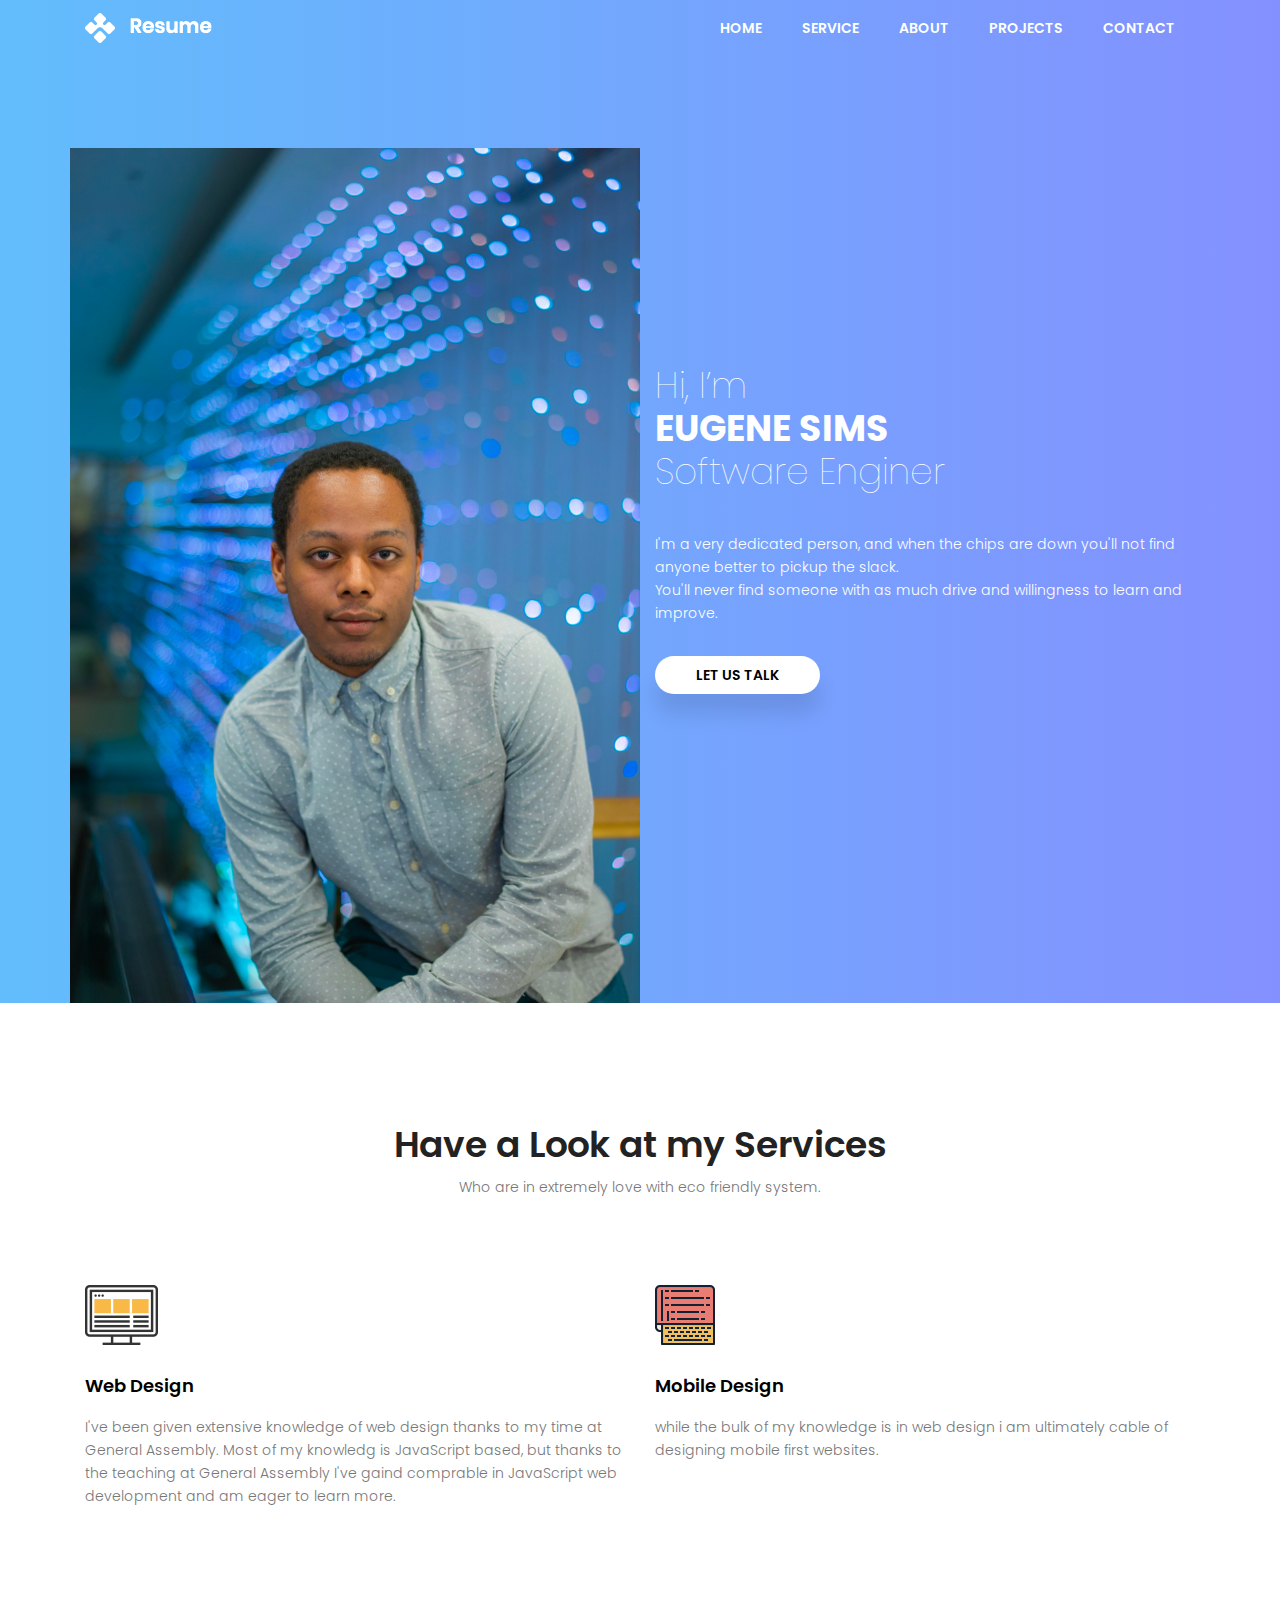
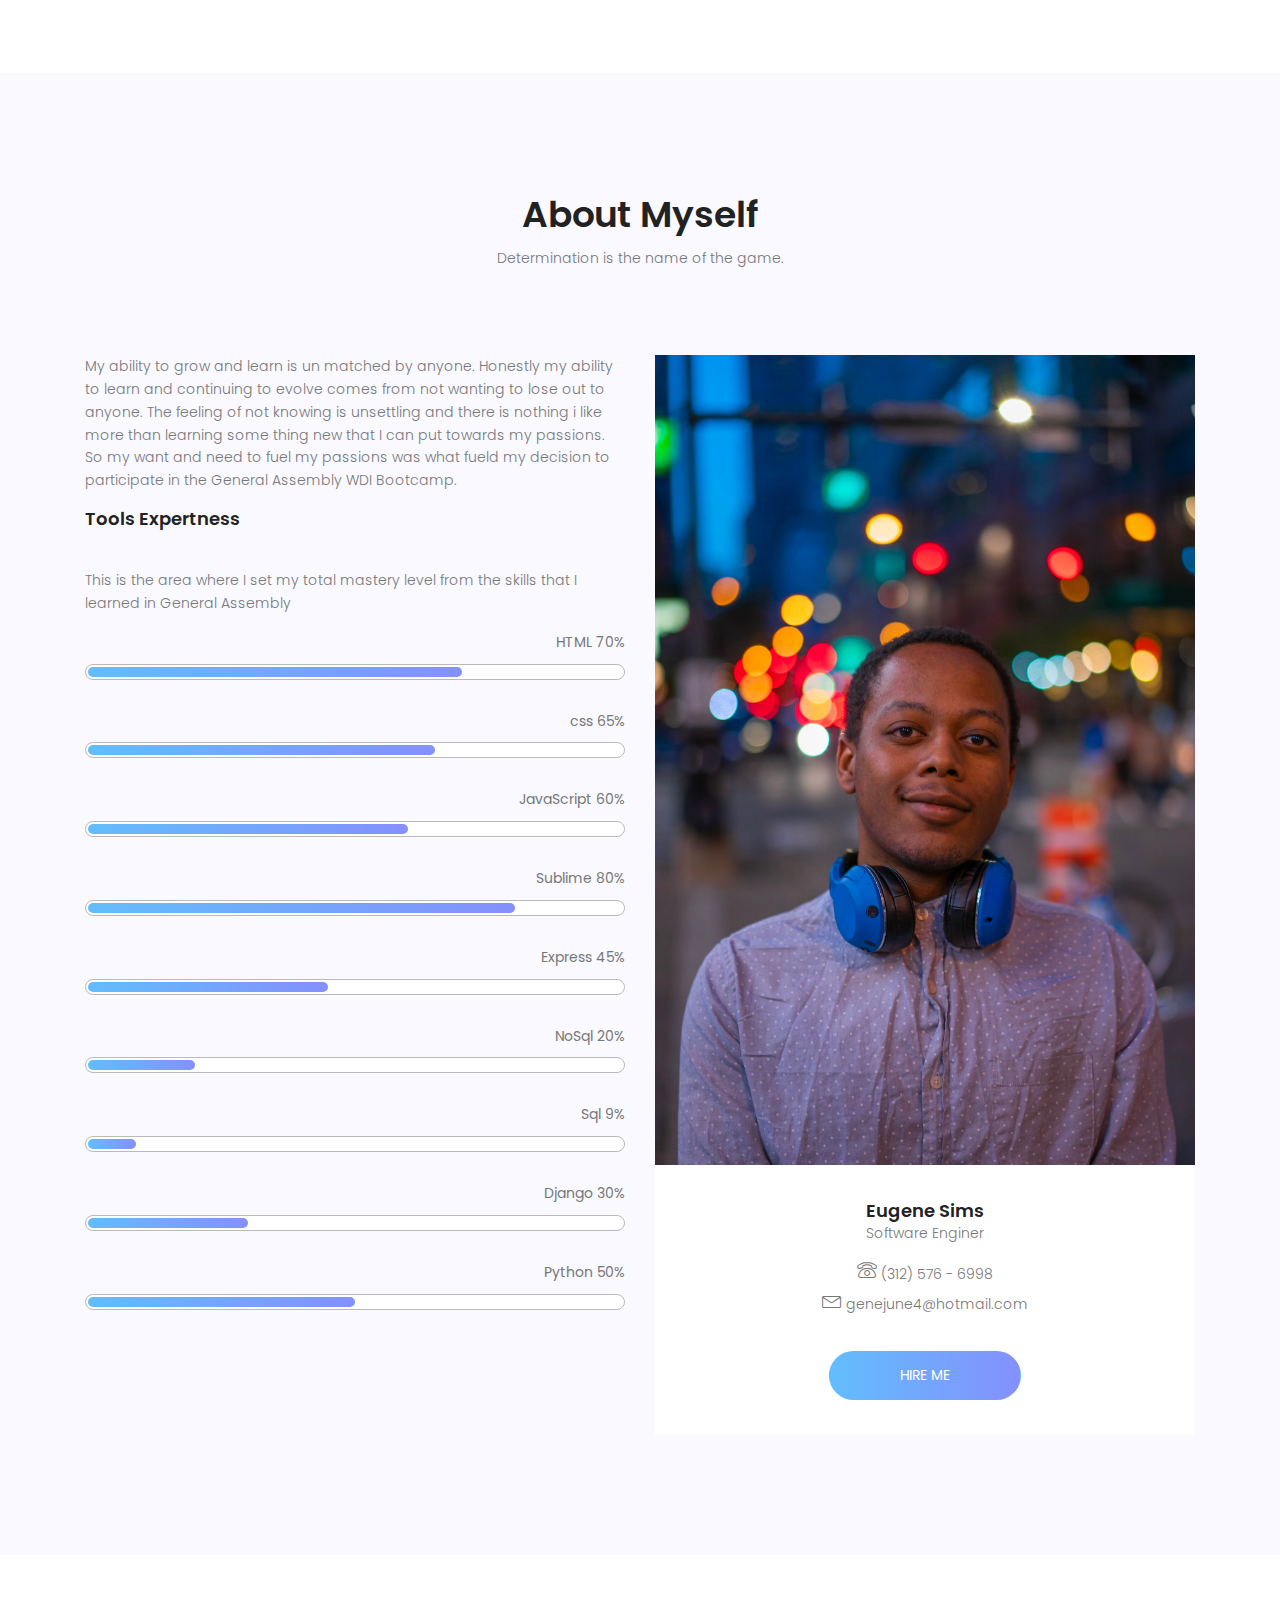
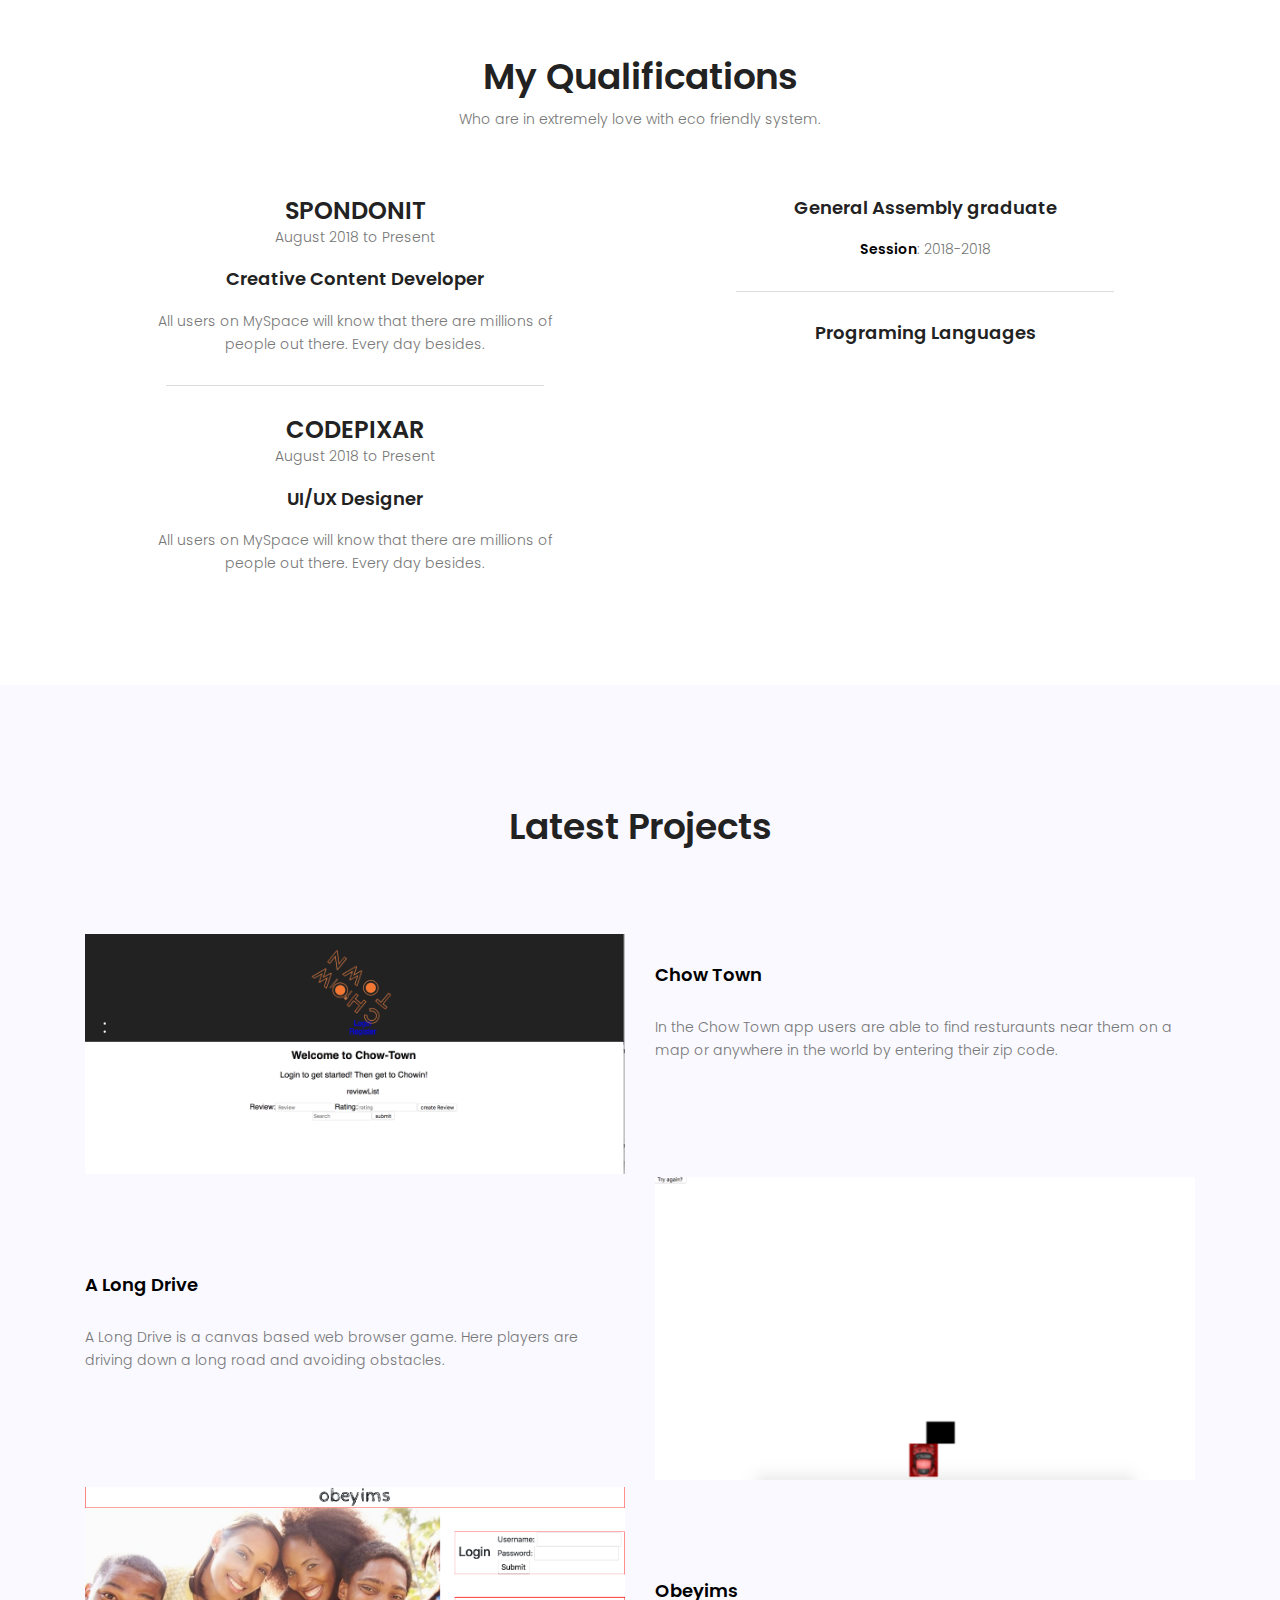
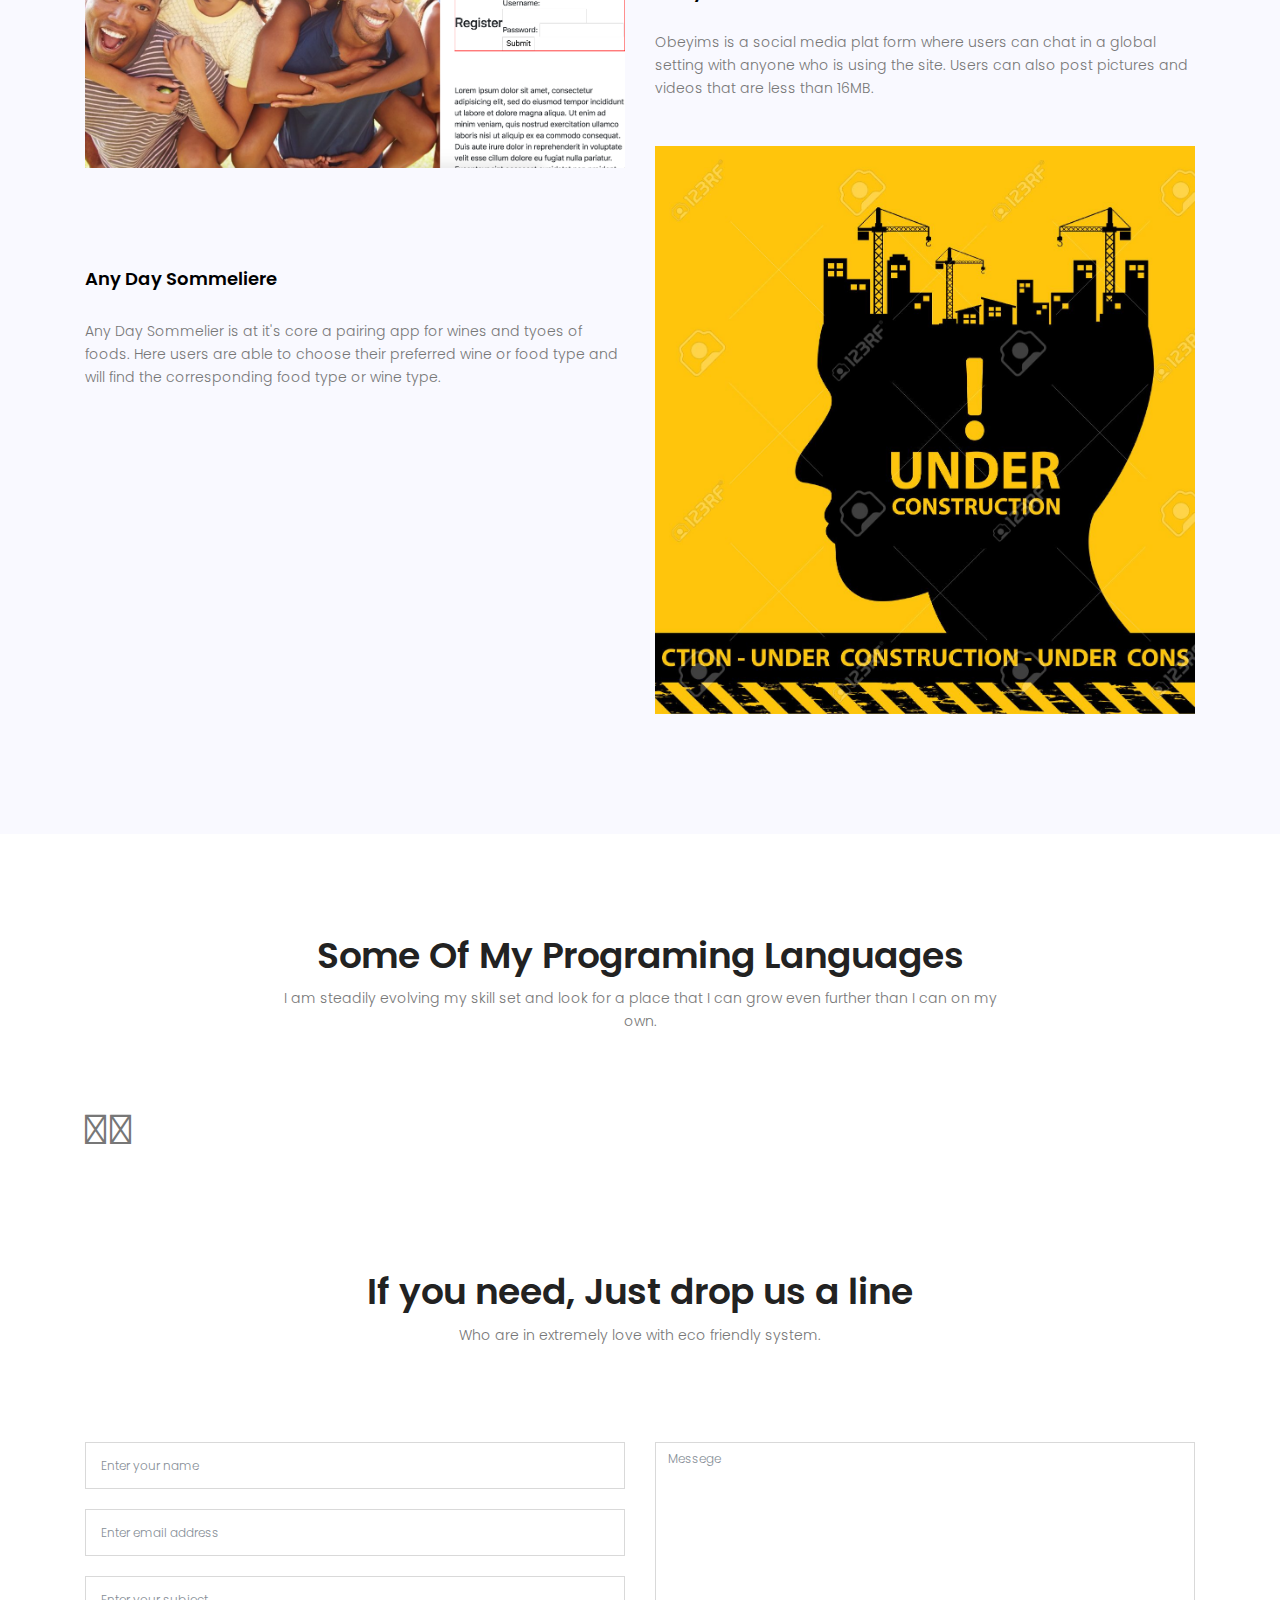
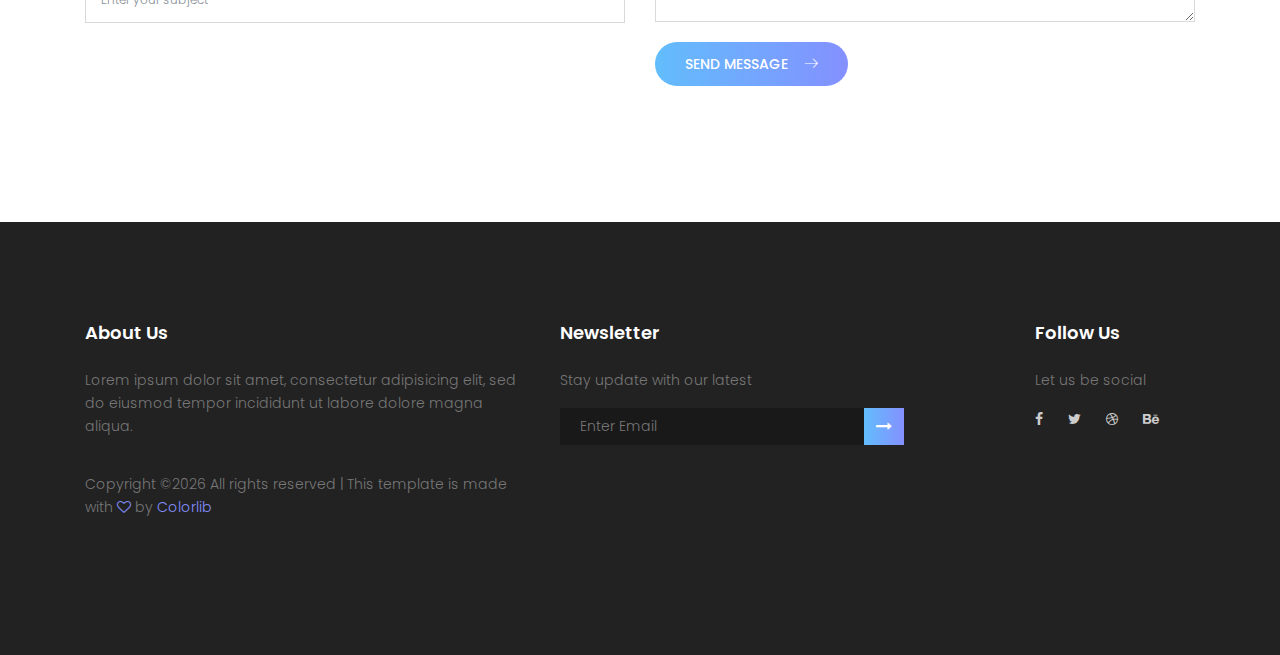
<file: index.html>
<!DOCTYPE html>

	<html lang="en" dir="ltr">
	<head>
		<!-- Mobile Specific Meta -->
		<meta name="viewport" content="width=device-width, initial-scale=1, shrink-to-fit=no">
		<!-- Favicon-->
		<link rel="shortcut icon" href="img/fav.png">
		<!-- Author Meta -->
		<meta name="author" content="colorlib">
		<!-- Meta Description -->
		<meta name="description" content="">
		<!-- Meta Keyword -->
		<meta name="keywords" content="">
		<!-- meta character set -->
		<meta charset="UTF-8">
		<!-- Site Title -->
		<title>Resume</title>
		<!-- Font Awesome -->
		<link rel="stylesheet" href="https://use.fontawesome.com/releases/v5.3.1/css/all.css" integrity="sha384-mzrmE5qonljUremFsqc01SB46JvROS7bZs3IO2EmfFsd15uHvIt+Y8vEf7N7fWAU" crossorigin="anonymous">
		<!-- Other Icons -->
		<link rel="stylesheet" href="https://cdnjs.cloudflare.com/ajax/libs/font-awesome/4.7.0/css/font-awesome.min.css">

		<link href="https://fonts.googleapis.com/css?family=Poppins:100,200,400,300,500,600,700" rel="stylesheet">
			<!--
			CSS
			============================================= -->
			<link rel="stylesheet" href="css/linearicons.css">
			<link rel="stylesheet" href="css/font-awesome.min.css">
			<link rel="stylesheet" href="css/bootstrap.css">
			<link rel="stylesheet" href="css/magnific-popup.css">
			<link rel="stylesheet" href="css/owl.carousel.css">
			<link rel="stylesheet" href="css/main.css">

		</head>
		<body>
			<!-- start banner Area -->
			<section class="banner-area" id="home">
				<!-- Start Header Area -->
				<header class="default-header">
					<nav class="navbar navbar-expand-lg  navbar-light">
						<div class="container">
							  <a class="navbar-brand" href="index.html">
							  	<img src="img/logo.png" alt="">
							  </a>
							  <button class="navbar-toggler" type="button" data-toggle="collapse" data-target="#navbarSupportedContent" aria-controls="navbarSupportedContent" aria-expanded="false" aria-label="Toggle navigation">
							    <span class="text-white lnr lnr-menu"></span>
							  </button>

							  <div class="collapse navbar-collapse justify-content-end align-items-center" id="navbarSupportedContent">
							    <ul class="navbar-nav">
									<li><a href="#home">Home</a></li>
									<li><a href="#service">Service</a></li>
									<li><a href="#about">About</a></li>
									<li><a href="#project">Projects</a></li>
									<li><a href="#contact">Contact</a></li>
								   <!-- Dropdown -->
								    <!-- <li class="dropdown">
								      <a class="dropdown-toggle" href="#" id="navbardrop" data-toggle="dropdown">
								        Pages
								      </a>
								      <div class="dropdown-menu">
								        <a class="dropdown-item" href="generic.html">Generic</a>
								        <a class="dropdown-item" href="elements.html">Elements</a>
								      </div>
								    </li> -->
							    </ul>
							  </div>
						</div>
					</nav>
				</header>
				<!-- End Header Area -->
			<div class="container">
				<div class="row justify-content-start align-items-center">
					<div class="col-lg-6 col-md-12 no-padding banner-right">
						<img class="img-fluid" src="img/DSC08907.jpg" alt="">
					</div>
					<div class="col-lg-6 col-md-12 banner-left">
						<h1 class="text-white">
							Hi, I’m <br>
							<span>Eugene Sims</span> <br>
							Software Enginer
						</h1>
						<p class="mx-auto text-white  mt-20 mb-40">
							I'm a very dedicated person, and when the chips are down you'll not find anyone better to pickup the slack. <br> You'll never find someone with as much drive and willingness to learn and improve.
						</p>
						<a href="#" class="text-uppercase header-btn">Let Us Talk</span></a>
					</div>
				</div>
			</div>
			</section>
			<!-- End banner Area -->

			<!-- Start service Area -->
			<section class="service-area section-gap" id="service">
				<div class="container">
					<div class="row d-flex justify-content-center">
						<div class="menu-content pb-70 col-lg-8">
							<div class="title text-center">
								<h1 class="mb-10">Have a Look at my Services</h1>
								<p>Who are in extremely love with eco friendly system.</p>
							</div>
						</div>
					</div>
					<div class="row">
						<div class="single-service col-lg-6 col-md-6 mb-30">
							<div class="icon">
								<img src="img/s1.png" alt="">
							</div>
							<div class="dec">
								<h4 class="mt-30"><a href="#">Web Design</a></h4>
								<p class="mt-20">
									I've been given extensive knowledge of web design thanks to my time at General Assembly. Most of my knowledg is JavaScript based, but thanks to the teaching at General Assembly I've gaind comprable in JavaScript web development and am eager to learn more.
								</p>
							</div>
						</div>
						<div class="single-service col-lg-6 col-md-6 mb-30">
							<div class="icon">
								<img src="img/s2.png" alt="">
							</div>
							<div class="dec">
								<h4 class="mt-30"><a href="#">Mobile Design</a></h4>
								<p class="mt-20">
									while the bulk of my knowledge is in web design i am ultimately cable of designing mobile first websites.
								</p>
							</div>
						</div>
					</div>
				</div>
			</section>
			<!-- End service Area -->

			<!-- Start about Area -->
			<section class="about-area section-gap" id="about">
				<div class="container">
					<div class="row d-flex justify-content-center">
						<div class="menu-content pb-70 col-lg-8">
							<div class="title text-center">
								<h1 class="mb-10">About Myself</h1>
								<p>Determination is the name of the game.</p>
							</div>
						</div>
					</div>
					<div class="row">
						<div class="col-lg-6 about-left">
							<p>
								My ability to grow and learn is un matched by anyone. Honestly my ability to learn and continuing to evolve comes from not wanting to lose out to anyone. The feeling of not knowing is unsettling and there is nothing i like more than learning some thing new that I can put towards my passions. So my want and need to fuel my passions was what fueld my decision to participate in the General Assembly WDI Bootcamp.
							</p>
							<h4 class="pb-40">Tools Expertness</h4>
							<p>This is the area where I set my total mastery level from the skills that I learned in General Assembly</p>
				                <div class="skillbar" data-percent="70%">
				                    <div class="skill-bar-percent">HTML 70%</div>
				                    <div class="skillwrap">
				                    	<div class="skillbar-bar" style="width: 70%;"></div>
				                    </div>
				                </div>

				                <div class="skillbar" data-percent="65%">
				                    <div class="skill-bar-percent">css 65%</div>
				                    <div class="skillwrap">
				                    	<div class="skillbar-bar" style="width: 65%;"></div>
														</div>
				                </div>

				                <div class="skillbar" data-percent="60%">
				                    <div class="skill-bar-percent">JavaScript 60%</div>
				                    <div class="skillwrap">
				                    	<div class="skillbar-bar" style="width: 60%;"></div>
														</div>
				                </div>

				                <div class="skillbar" data-percent="80%">
				                    <div class="skill-bar-percent">Sublime 80%</div>
				                    <div class="skillwrap">
				                    	<div class="skillbar-bar" style="width: 80%;"></div>
														</div>
				                </div>

				                <div class="skillbar" data-percent="45%">
				                    <div class="skill-bar-percent">Express 45%</div>
				                    <div class="skillwrap">
				                    	<div class="skillbar-bar" style="width: 45%;"></div>
														</div>
				                </div>

												<div class="skillbar" data-percent="20%">
				                    <div class="skill-bar-percent">NoSql 20%</div>
				                    <div class="skillwrap">
				                    	<div class="skillbar-bar" style="width: 20%;"></div>
														</div>
				                </div>

												<div class="skillbar" data-percent="9%">
				                    <div class="skill-bar-percent">Sql 9%</div>
				                    <div class="skillwrap">
				                    	<div class="skillbar-bar" style="width: 9%;"></div>
														</div>
				                </div>

												<div class="skillbar" data-percent="30%">
				                    <div class="skill-bar-percent">Django 30%</div>
				                    <div class="skillwrap">
				                    	<div class="skillbar-bar" style="width: 30%;"></div>
														</div>
				                </div>

												<div class="skillbar" data-percent="50%">
				                    <div class="skill-bar-percent">Python 50%</div>
				                    <div class="skillwrap">
				                    	<div class="skillbar-bar" style="width: 50%;"></div>
														</div>
				                </div>

												<!-- <div class="skillbar" data-percent="%">
				                    <div class="skill-bar-percent">Sketch %</div>
				                    <div class="skillwrap">
				                    	<div class="skillbar-bar" style="width: %;"></div>
														</div>
				                </div> -->

						</div>
						<div class="col-lg-6 about-right justify-content-end d-flex">
							<div class="myself-wrap">
								<img class="img-fluid" src="img/DSC08799.jpg" alt="">
								<div class="desc">
									<h4>Eugene Sims</h4>
									<p class="pb-10">Software Enginer</p>
									<p><span class="lnr lnr-phone"></span> (312) 576 - 6998</p>
									<p><span class="lnr lnr-envelope"></span> genejune4@hotmail.com</p>
									<a class="mt-30 text-uppercase talk-btn" href="#">Hire Me</span></a>
								</div>
							</div>
						</div>
					</div>
				</div>
			</section>
			<!-- End about Area -->

			<!-- Start qualification Area -->
			<section class="qualification-area pt-100 pb-80">
				<div class="container">
					<div class="row d-flex justify-content-center">
						<div class="menu-content pb-20 col-lg-8">
							<div class="title text-center">
								<h1 class="mb-10">My Qualifications</h1>
								<p>Who are in extremely love with eco friendly system.</p>
							</div>
						</div>
					</div>
					<div class="row d-flex justify-content-center">
						<div class="col-lg-6 col-md-6 qty-left">
							<div class="single-qly">
								<h3 class="text-uppercase">Spondonit</h3>
								<p>August 2018 to Present</p>
								<h4 class="pt-20 pb-20">Creative Content Developer</h4>
								<p>
									All users on MySpace will know that there are millions of <br>people out there. Every day besides.
								</p>
							</div>
							<div class="btm-border d-block mx-auto"></div>
							<div class="single-qly">
								<h3 class="text-uppercase">Codepixar</h3>
								<p>August 2018 to Present</p>
								<h4 class="pt-20 pb-20">UI/UX Designer</h4>
								<p>
									All users on MySpace will know that there are millions of <br>people out there. Every day besides.
								</p>
							</div>
						</div>
						<div class="col-lg-6 col-md-6 qty-right">
							<div class="single-qly">
								<h4 class="pb-20">General Assembly graduate</h4>
								<p><b>Session</b>: 2018-2018</p>

							</div>
							<div class="btm-border d-block mx-auto"></div>
							<div class="single-qly">
								<h4 class="pb-20">Programing Languages</h4>
								<p></p>
							</div>

						</div>
					</div>
				</div>
			</section>
			<!-- End qualification Area -->

			<!-- Start project Area -->
			<section class="project-area section-gap" id="project">
				<div class="container">
					<div class="row d-flex justify-content-center">
						<div class="menu-content pb-70 col-lg-8">
							<div class="title text-center">
								<h1 class="mb-10">Latest Projects</h1>
								<p></p>
							</div>
						</div>
					</div>
					<div class="row">
						<div class="col-lg-6 project-left">
							<div class="single-project pb-100">
								<img class="img-fluid" src="img/Screen Shot 2018-09-25 at 5.53.06 PM.png" alt="">
								<h4 class="pt-100 pb-30"><a href="">A Long Drive</a></h4>
								<p>
									A Long Drive is a canvas based web browser game. Here players are driving down a long road and avoiding obstacles.
								</p>
							</div>
							<div class="single-project">
								<img class="img-fluid" src="img/Screen Shot 2018-09-10 at 4.15.59 PM.png" alt="">
								<h4 class="pt-100 pb-30"><a href="#">Any Day Sommeliere</a></h4>
								<p>
									Any Day Sommelier is at it's core a pairing app for wines and tyoes of foods. Here users are able to choose their preferred wine or food type and will find the corresponding food type or wine type.
								</p>
							</div>
						</div>
						<div class="col-lg-6 project-right">
							<div class="single-project">
								<h4 class="pt-30 pb-30"><a href="#">Chow Town</a></h4>
								<p class=" pb-100">
									In the Chow Town app users are able to find resturaunts near them on a map or anywhere in the world by entering their zip code.
								</p>
								<img class="img-fluid" src="img/Screen Shot 2018-09-25 at 5.32.55 PM.png" alt="">
							</div>
							<div class="single-project">
								<h4 class="pt-100 pb-30"><a href="#">Obeyims</a></h4>
								<p class=" pb-30">
									Obeyims is a social media plat form where users can chat in a global setting with anyone who is using the site. Users can also post pictures and videos that are less than 16MB.
								</p>
								<img class="img-fluid" src="img/construction.jpg" alt="">
							</div>
						</div>
					</div>
				</div>
			</section>
			<!-- End project Area -->

			<!-- Start feature Area -->
			<section class="feature-area pt-100">
				<div class="container">
					<div class="row d-flex justify-content-center">
						<div class="menu-content pb-70 col-lg-8">
							<div class="title text-center">
								<h1 class="mb-10">Some Of My Programing Languages</h1>
								<p>I am steadily evolving my skill set and look for a place that I can grow even further than I can on my own.</p>
							</div>
						</div>
					</div>
					 <span><i class="fab fa-git fa-3x"></i></span> <span><i class="fab fa-js fa-3x"></i></span> <span><i class="fab fa-python fa-3x"></i></span> <span><i class="fab fa-node-js fa-3x"></i></span> <span><i class="fab fa-css3 fa-3x"></i></span> <span><i class="fab fa-node-js fa-3x"></i></span>  <i class="fab fa-react fa-3x"></i> <i class="fa fa-django"></i>
				</div>
			</section>
			<!-- End feature Area -->

			<!-- start contact Area -->
			<section class="contact-area section-gap" id="contact">
				<div class="container">
					<div class="row d-flex justify-content-center">
						<div class="menu-content pb-20 col-lg-8">
							<div class="title text-center">
								<h1 class="mb-10">If you need, Just drop us a line</h1>
								<p>Who are in extremely love with eco friendly system.</p>
							</div>
						</div>
					</div>
					<form class="form-area mt-60" id="myForm" action="mail.php" method="post" class="contact-form text-right">
						<div class="row">
						<div class="col-lg-6 form-group">
							<input name="name" placeholder="Enter your name" onfocus="this.placeholder = ''" onblur="this.placeholder = 'Enter your name'" class="common-input mb-20 form-control" required="" type="text">

							<input name="email" placeholder="Enter email address" pattern="[A-Za-z0-9._%+-]+@[A-Za-z0-9.-]+\.[A-Za-z]{1,63}$" onfocus="this.placeholder = ''" onblur="this.placeholder = 'Enter email address'" class="common-input mb-20 form-control" required="" type="email">

							<input name="subject" placeholder="Enter your subject" onfocus="this.placeholder = ''" onblur="this.placeholder = 'Enter your subject'" class="common-input mb-20 form-control" required="" type="text">
						</div>
						<div class="col-lg-6 form-group">
							<textarea class="common-textarea mt-10 form-control" name="message" placeholder="Messege" onfocus="this.placeholder = ''" onblur="this.placeholder = 'Messege'" required=""></textarea>
							<button class="primary-btn mt-20">Send Message<span class="lnr lnr-arrow-right"></span></button>
							<div class="alert-msg">
						</div>
						</div></div>
					</form>

				</div>
			</section>
			<!-- end contact Area -->

			<!-- start footer Area -->
			<footer class="footer-area section-gap">
				<div class="container">
					<div class="row">
						<div class="col-lg-5  col-md-6 col-sm-6">
							<div class="single-footer-widget">
								<h6>About Us</h6>
								<p>
									Lorem ipsum dolor sit amet, consectetur adipisicing elit, sed do eiusmod tempor incididunt ut labore dolore magna aliqua.
								</p>
								<!-- Link back to Colorlib can't be removed. Template is licensed under CC BY 3.0. -->
            		<p class="footer-text">Copyright &copy;<script>document.write(new Date().getFullYear());</script> All rights reserved | This template is made with <i class="fa fa-heart-o" aria-hidden="true"></i> by <a href="https://colorlib.com" target="_blank">Colorlib</a></p>
            		<!-- Link back to Colorlib can't be removed. Template is licensed under CC BY 3.0. -->
							</div>
						</div>
						<div class="col-lg-5  col-md-6 col-sm-6">
							<div class="single-footer-widget">
								<h6>Newsletter</h6>
								<p>Stay update with our latest</p>
								<div class="" id="mc_embed_signup">

										<form target="_blank" novalidate="true" action="https://spondonit.us12.list-manage.com/subscribe/post?u=1462626880ade1ac87bd9c93a&amp;id=92a4423d01" method="get" class="form-inline">

										<div class="d-flex flex-row">

											<input class="form-control" name="EMAIL" placeholder="Enter Email" onfocus="this.placeholder = ''" onblur="this.placeholder = 'Enter Email '" required="" type="email">


				                            	<button class="click-btn btn btn-default"><i class="fa fa-long-arrow-right" aria-hidden="true"></i></button>
				                            	<div style="position: absolute; left: -5000px;">
													<input name="b_36c4fd991d266f23781ded980_aefe40901a" tabindex="-1" value="" type="text">
												</div>

											<!-- <div class="col-lg-4 col-md-4">
												<button class="bb-btn btn"><span class="lnr lnr-arrow-right"></span></button>
											</div>  -->
										</div>
										<div class="info"></div>
										</form>
								</div>
								</div>
						</div>
						<div class="col-lg-2 col-md-6 col-sm-6 social-widget">
							<div class="single-footer-widget">
								<h6>Follow Us</h6>
								<p>Let us be social</p>
								<div class="footer-social d-flex align-items-center">
									<a href="#"><i class="fa fa-facebook"></i></a>
									<a href="#"><i class="fa fa-twitter"></i></a>
									<a href="#"><i class="fa fa-dribbble"></i></a>
									<a href="#"><i class="fa fa-behance"></i></a>
								</div>
							</div>
						</div>
					</div>
				</div>
			</footer>
			<!-- End footer Area -->

			<script src="js/vendor/jquery-2.2.4.min.js"></script>
			<script src="https://cdnjs.cloudflare.com/ajax/libs/popper.js/1.11.0/umd/popper.min.js" integrity="sha384-b/U6ypiBEHpOf/4+1nzFpr53nxSS+GLCkfwBdFNTxtclqqenISfwAzpKaMNFNmj4" crossorigin="anonymous"></script>
			<script src="js/vendor/bootstrap.min.js"></script>
			<script src="js/jquery.ajaxchimp.min.js"></script>
			<script src="js/jquery.magnific-popup.min.js"></script>
			<script src="js/parallax.min.js"></script>
			<script src="js/owl.carousel.min.js"></script>
			<script src="js/jquery.sticky.js"></script>

			<script src="js/main.js"></script>
		</body>
	</html>
</file>
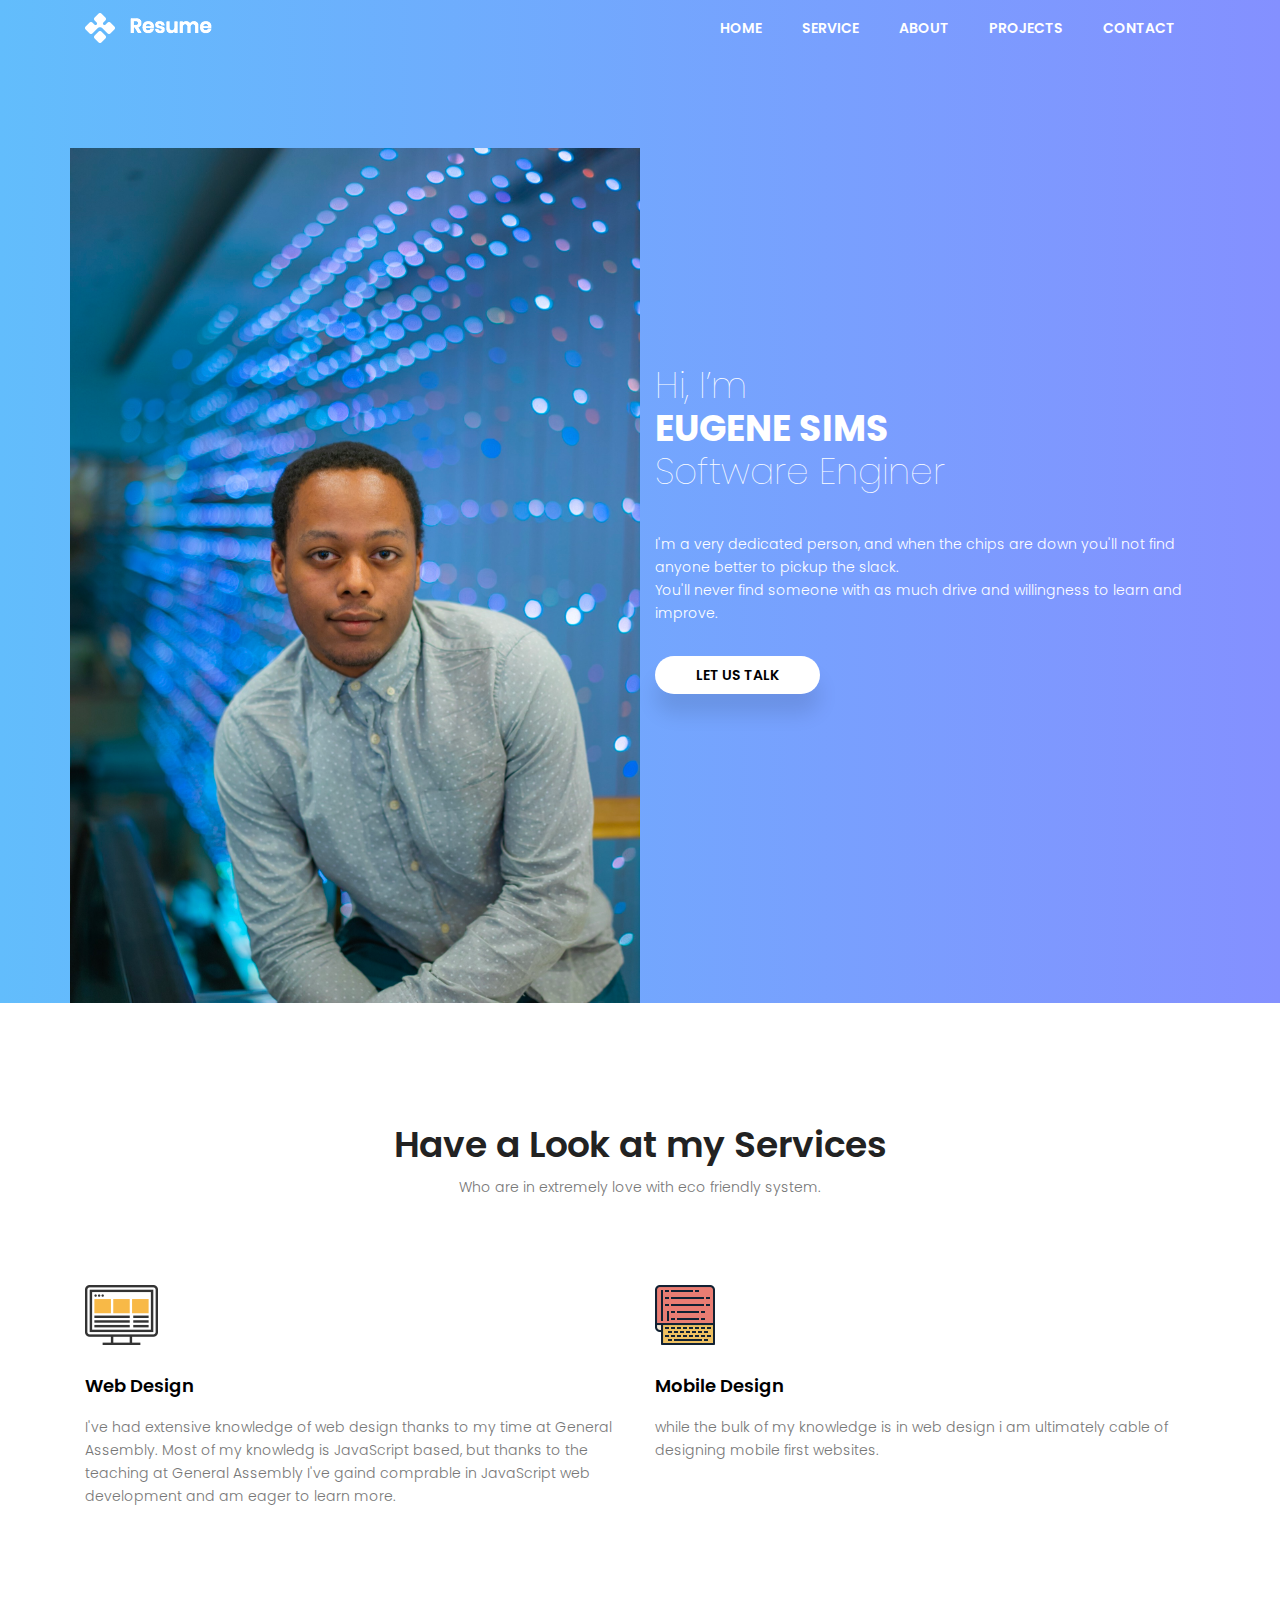
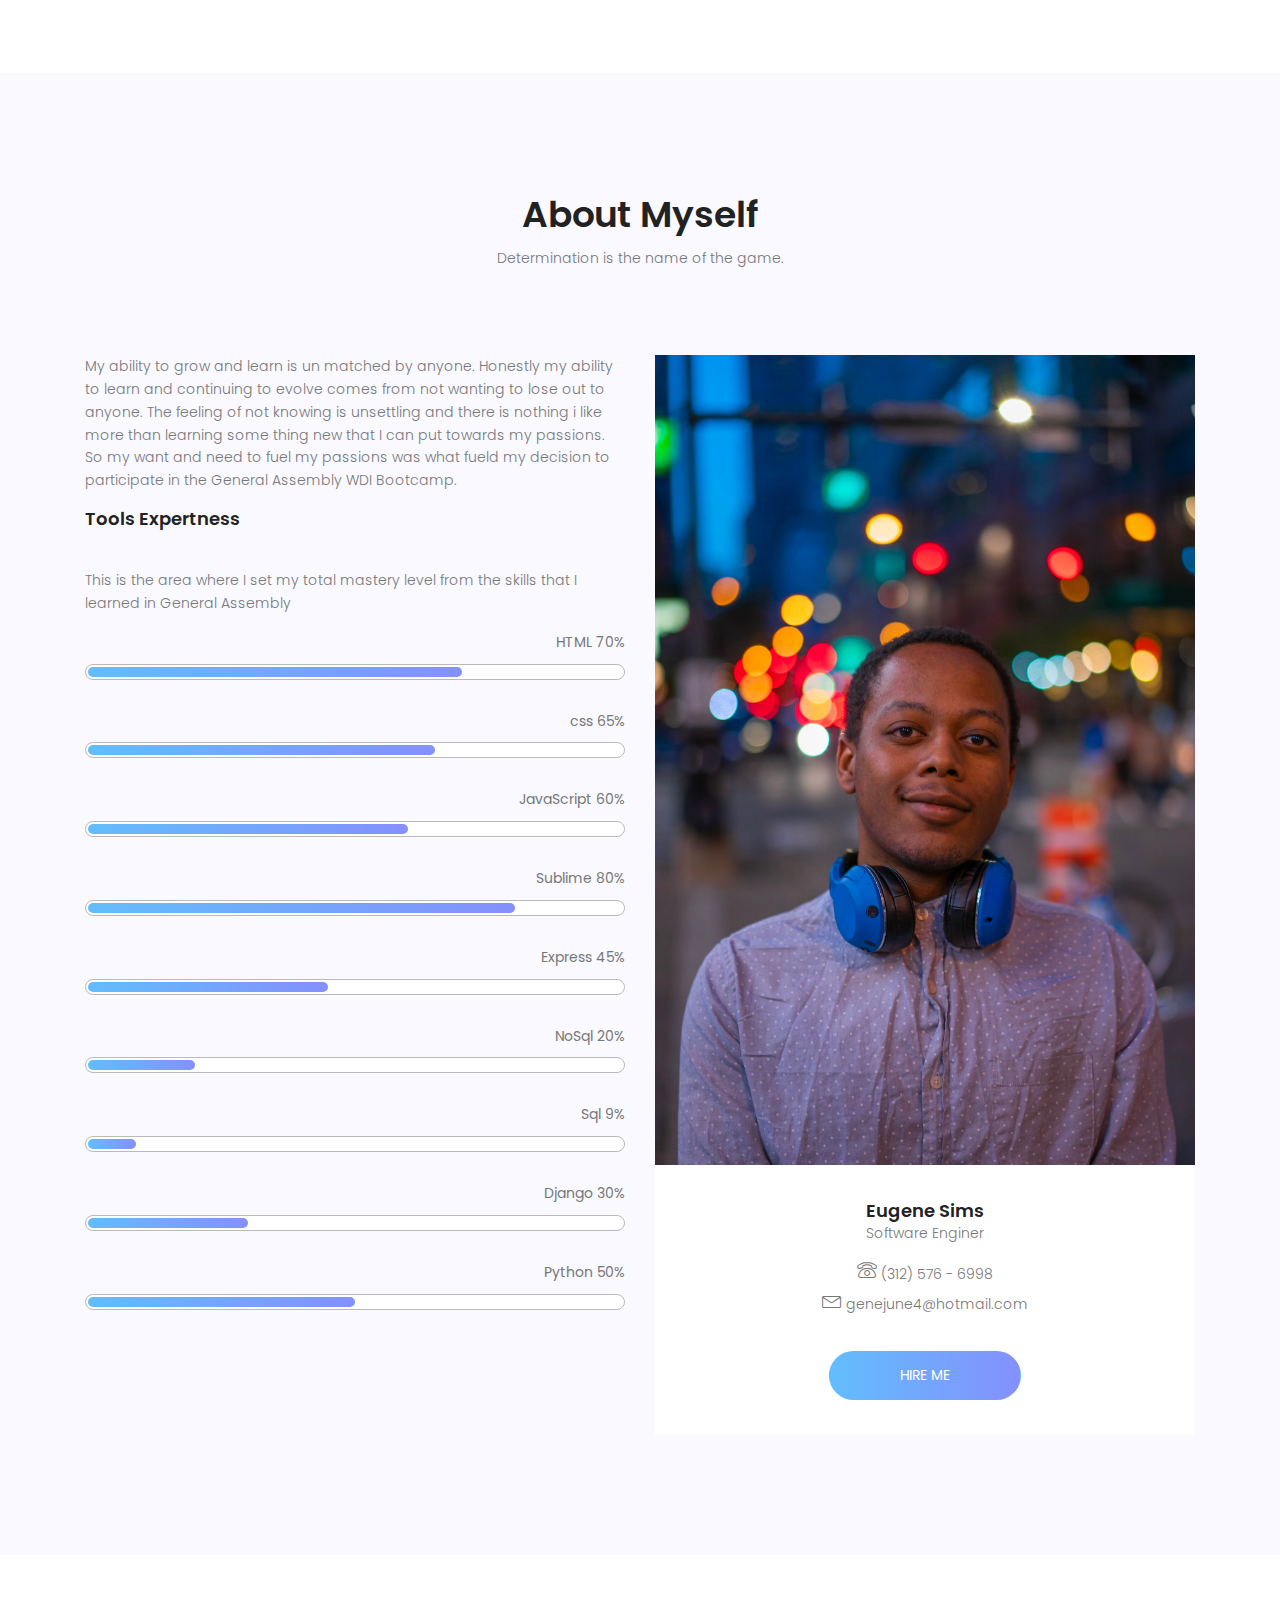
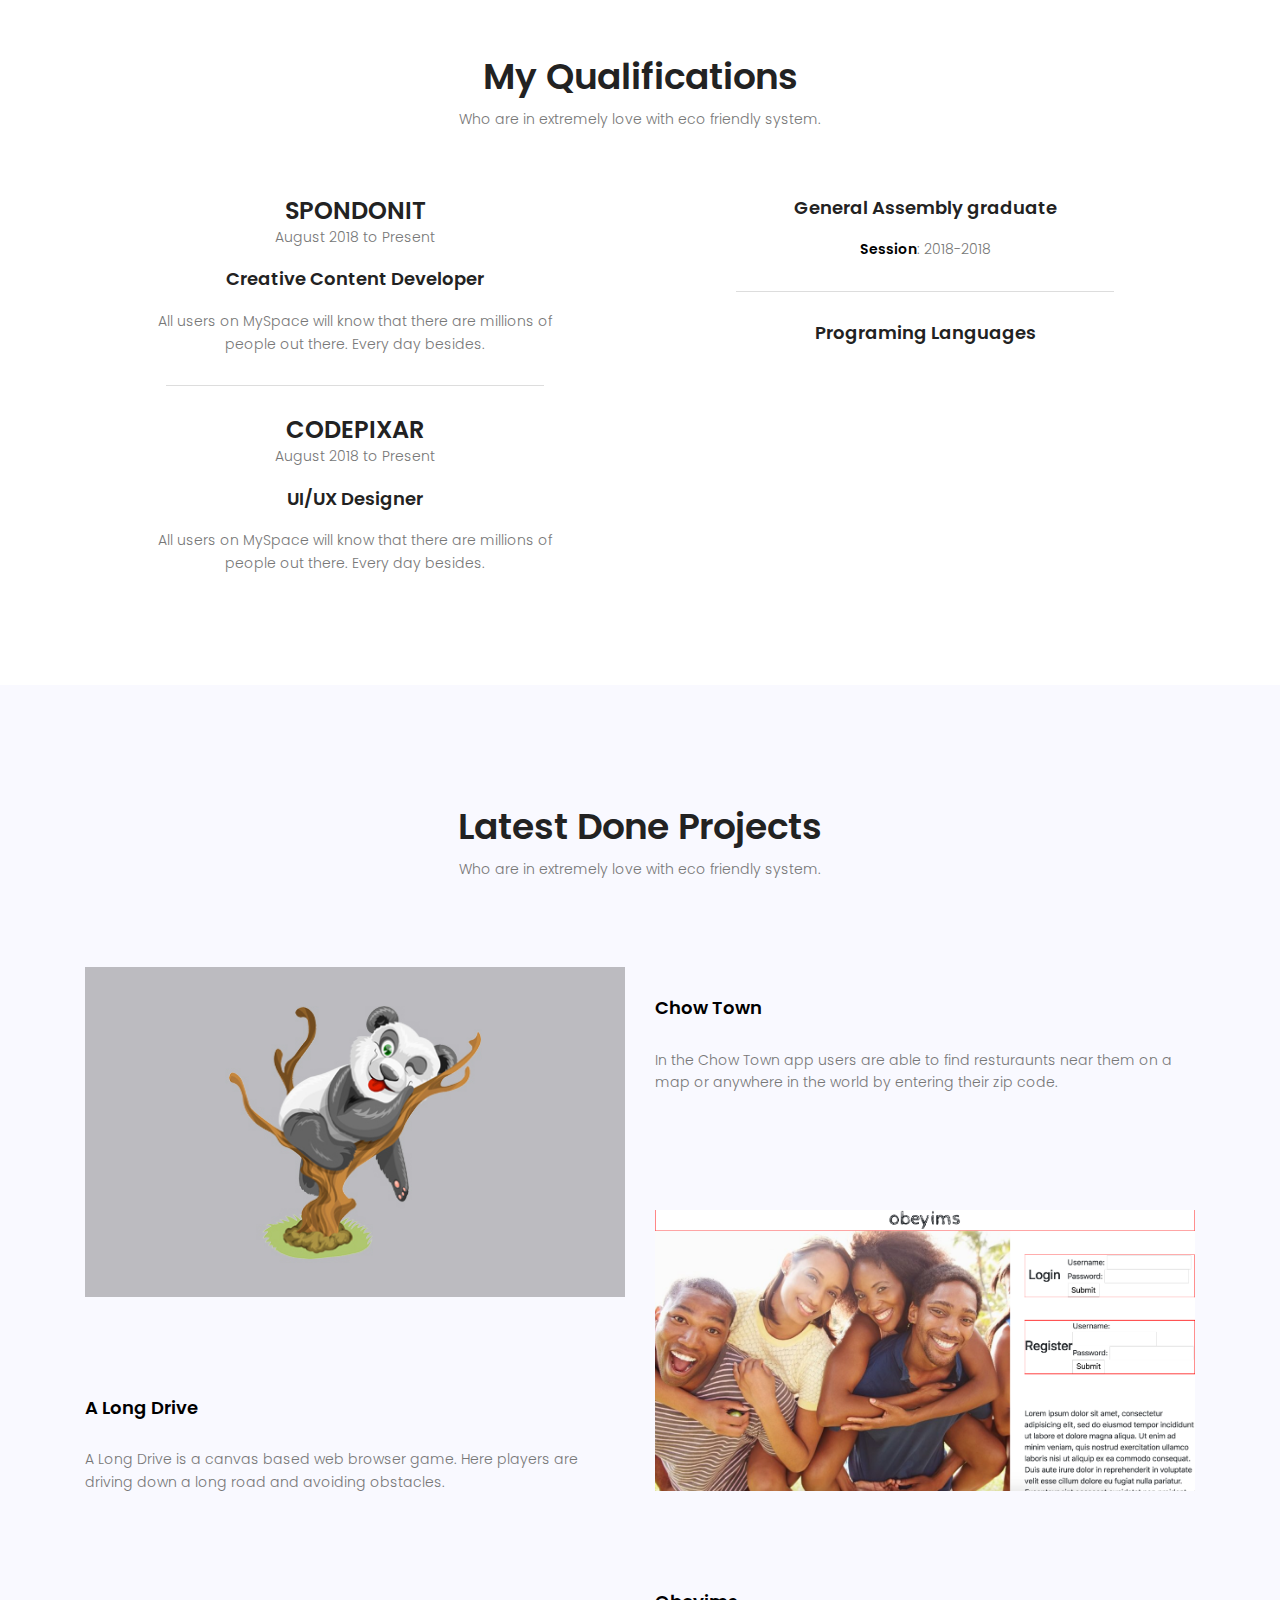
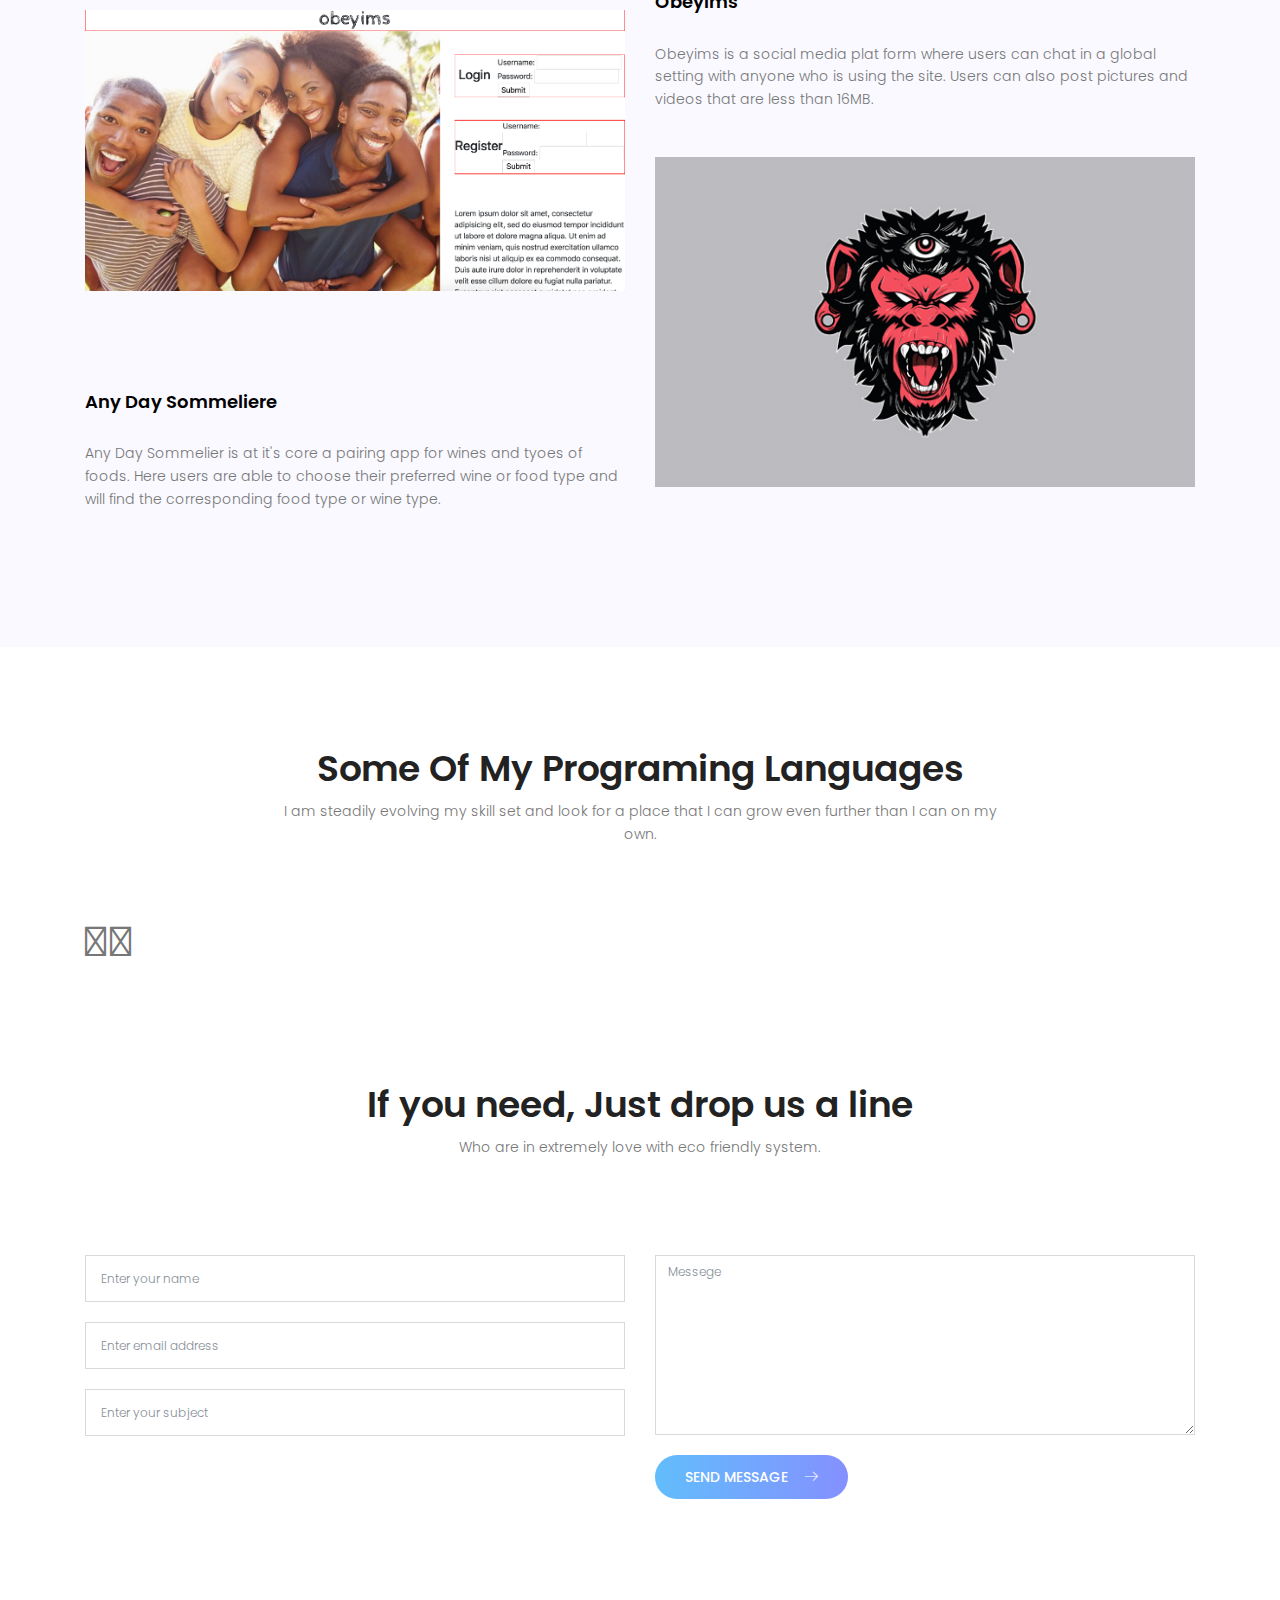
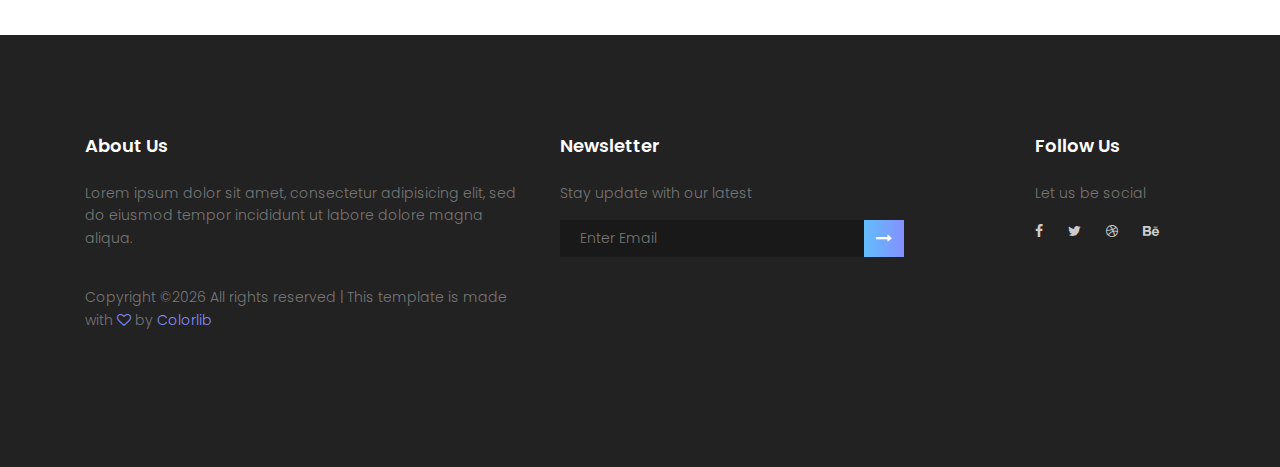
<file: resume/index.html>
<!DOCTYPE html>

	<html lang="en" dir="ltr">
	<head>
		<!-- Mobile Specific Meta -->
		<meta name="viewport" content="width=device-width, initial-scale=1, shrink-to-fit=no">
		<!-- Favicon-->
		<link rel="shortcut icon" href="img/fav.png">
		<!-- Author Meta -->
		<meta name="author" content="colorlib">
		<!-- Meta Description -->
		<meta name="description" content="">
		<!-- Meta Keyword -->
		<meta name="keywords" content="">
		<!-- meta character set -->
		<meta charset="UTF-8">
		<!-- Site Title -->
		<title>Resume</title>
		<!-- Font Awesome -->
		<link rel="stylesheet" href="https://use.fontawesome.com/releases/v5.3.1/css/all.css" integrity="sha384-mzrmE5qonljUremFsqc01SB46JvROS7bZs3IO2EmfFsd15uHvIt+Y8vEf7N7fWAU" crossorigin="anonymous">
		<!-- Other Icons -->
		<link rel="stylesheet" href="https://cdnjs.cloudflare.com/ajax/libs/font-awesome/4.7.0/css/font-awesome.min.css">

		<link href="https://fonts.googleapis.com/css?family=Poppins:100,200,400,300,500,600,700" rel="stylesheet">
			<!--
			CSS
			============================================= -->
			<link rel="stylesheet" href="css/linearicons.css">
			<link rel="stylesheet" href="css/font-awesome.min.css">
			<link rel="stylesheet" href="css/bootstrap.css">
			<link rel="stylesheet" href="css/magnific-popup.css">
			<link rel="stylesheet" href="css/owl.carousel.css">
			<link rel="stylesheet" href="css/main.css">

		</head>
		<body>
			<!-- start banner Area -->
			<section class="banner-area" id="home">
				<!-- Start Header Area -->
				<header class="default-header">
					<nav class="navbar navbar-expand-lg  navbar-light">
						<div class="container">
							  <a class="navbar-brand" href="index.html">
							  	<img src="img/logo.png" alt="">
							  </a>
							  <button class="navbar-toggler" type="button" data-toggle="collapse" data-target="#navbarSupportedContent" aria-controls="navbarSupportedContent" aria-expanded="false" aria-label="Toggle navigation">
							    <span class="text-white lnr lnr-menu"></span>
							  </button>

							  <div class="collapse navbar-collapse justify-content-end align-items-center" id="navbarSupportedContent">
							    <ul class="navbar-nav">
									<li><a href="#home">Home</a></li>
									<li><a href="#service">Service</a></li>
									<li><a href="#about">About</a></li>
									<li><a href="#project">Projects</a></li>
									<li><a href="#contact">Contact</a></li>
								   <!-- Dropdown -->
								    <!-- <li class="dropdown">
								      <a class="dropdown-toggle" href="#" id="navbardrop" data-toggle="dropdown">
								        Pages
								      </a>
								      <div class="dropdown-menu">
								        <a class="dropdown-item" href="generic.html">Generic</a>
								        <a class="dropdown-item" href="elements.html">Elements</a>
								      </div>
								    </li> -->
							    </ul>
							  </div>
						</div>
					</nav>
				</header>
				<!-- End Header Area -->
			<div class="container">
				<div class="row justify-content-start align-items-center">
					<div class="col-lg-6 col-md-12 no-padding banner-right">
						<img class="img-fluid" src="img/DSC08907.jpg" alt="">
					</div>
					<div class="col-lg-6 col-md-12 banner-left">
						<h1 class="text-white">
							Hi, I’m <br>
							<span>Eugene Sims</span> <br>
							Software Enginer
						</h1>
						<p class="mx-auto text-white  mt-20 mb-40">
							I'm a very dedicated person, and when the chips are down you'll not find anyone better to pickup the slack. <br> You'll never find someone with as much drive and willingness to learn and improve.
						</p>
						<a href="#" class="text-uppercase header-btn">Let Us Talk</span></a>
					</div>
				</div>
			</div>
			</section>
			<!-- End banner Area -->

			<!-- Start service Area -->
			<section class="service-area section-gap" id="service">
				<div class="container">
					<div class="row d-flex justify-content-center">
						<div class="menu-content pb-70 col-lg-8">
							<div class="title text-center">
								<h1 class="mb-10">Have a Look at my Services</h1>
								<p>Who are in extremely love with eco friendly system.</p>
							</div>
						</div>
					</div>
					<div class="row">
						<div class="single-service col-lg-6 col-md-6 mb-30">
							<div class="icon">
								<img src="img/s1.png" alt="">
							</div>
							<div class="dec">
								<h4 class="mt-30"><a href="#">Web Design</a></h4>
								<p class="mt-20">
									I've had extensive knowledge of web design thanks to my time at General Assembly. Most of my knowledg is JavaScript based, but thanks to the teaching at General Assembly I've gaind comprable in JavaScript web development and am eager to learn more.
								</p>
							</div>
						</div>
						<div class="single-service col-lg-6 col-md-6 mb-30">
							<div class="icon">
								<img src="img/s2.png" alt="">
							</div>
							<div class="dec">
								<h4 class="mt-30"><a href="#">Mobile Design</a></h4>
								<p class="mt-20">
									while the bulk of my knowledge is in web design i am ultimately cable of designing mobile first websites.
								</p>
							</div>
						</div>
					</div>
				</div>
			</section>
			<!-- End service Area -->

			<!-- Start about Area -->
			<section class="about-area section-gap" id="about">
				<div class="container">
					<div class="row d-flex justify-content-center">
						<div class="menu-content pb-70 col-lg-8">
							<div class="title text-center">
								<h1 class="mb-10">About Myself</h1>
								<p>Determination is the name of the game.</p>
							</div>
						</div>
					</div>
					<div class="row">
						<div class="col-lg-6 about-left">
							<p>
								My ability to grow and learn is un matched by anyone. Honestly my ability to learn and continuing to evolve comes from not wanting to lose out to anyone. The feeling of not knowing is unsettling and there is nothing i like more than learning some thing new that I can put towards my passions. So my want and need to fuel my passions was what fueld my decision to participate in the General Assembly WDI Bootcamp.
							</p>
							<h4 class="pb-40">Tools Expertness</h4>
							<p>This is the area where I set my total mastery level from the skills that I learned in General Assembly</p>
				                <div class="skillbar" data-percent="70%">
				                    <div class="skill-bar-percent">HTML 70%</div>
				                    <div class="skillwrap">
				                    	<div class="skillbar-bar" style="width: 70%;"></div>
				                    </div>
				                </div>

				                <div class="skillbar" data-percent="65%">
				                    <div class="skill-bar-percent">css 65%</div>
				                    <div class="skillwrap">
				                    	<div class="skillbar-bar" style="width: 65%;"></div>
														</div>
				                </div>

				                <div class="skillbar" data-percent="60%">
				                    <div class="skill-bar-percent">JavaScript 60%</div>
				                    <div class="skillwrap">
				                    	<div class="skillbar-bar" style="width: 60%;"></div>
														</div>
				                </div>

				                <div class="skillbar" data-percent="80%">
				                    <div class="skill-bar-percent">Sublime 80%</div>
				                    <div class="skillwrap">
				                    	<div class="skillbar-bar" style="width: 80%;"></div>
														</div>
				                </div>

				                <div class="skillbar" data-percent="45%">
				                    <div class="skill-bar-percent">Express 45%</div>
				                    <div class="skillwrap">
				                    	<div class="skillbar-bar" style="width: 45%;"></div>
														</div>
				                </div>

												<div class="skillbar" data-percent="20%">
				                    <div class="skill-bar-percent">NoSql 20%</div>
				                    <div class="skillwrap">
				                    	<div class="skillbar-bar" style="width: 20%;"></div>
														</div>
				                </div>

												<div class="skillbar" data-percent="9%">
				                    <div class="skill-bar-percent">Sql 9%</div>
				                    <div class="skillwrap">
				                    	<div class="skillbar-bar" style="width: 9%;"></div>
														</div>
				                </div>

												<div class="skillbar" data-percent="30%">
				                    <div class="skill-bar-percent">Django 30%</div>
				                    <div class="skillwrap">
				                    	<div class="skillbar-bar" style="width: 30%;"></div>
														</div>
				                </div>

												<div class="skillbar" data-percent="50%">
				                    <div class="skill-bar-percent">Python 50%</div>
				                    <div class="skillwrap">
				                    	<div class="skillbar-bar" style="width: 50%;"></div>
														</div>
				                </div>

												<!-- <div class="skillbar" data-percent="%">
				                    <div class="skill-bar-percent">Sketch %</div>
				                    <div class="skillwrap">
				                    	<div class="skillbar-bar" style="width: %;"></div>
														</div>
				                </div> -->

						</div>
						<div class="col-lg-6 about-right justify-content-end d-flex">
							<div class="myself-wrap">
								<img class="img-fluid" src="img/DSC08799.jpg" alt="">
								<div class="desc">
									<h4>Eugene Sims</h4>
									<p class="pb-10">Software Enginer</p>
									<p><span class="lnr lnr-phone"></span> (312) 576 - 6998</p>
									<p><span class="lnr lnr-envelope"></span> genejune4@hotmail.com</p>
									<a class="mt-30 text-uppercase talk-btn" href="#">Hire Me</span></a>
								</div>
							</div>
						</div>
					</div>
				</div>
			</section>
			<!-- End about Area -->

			<!-- Start qualification Area -->
			<section class="qualification-area pt-100 pb-80">
				<div class="container">
					<div class="row d-flex justify-content-center">
						<div class="menu-content pb-20 col-lg-8">
							<div class="title text-center">
								<h1 class="mb-10">My Qualifications</h1>
								<p>Who are in extremely love with eco friendly system.</p>
							</div>
						</div>
					</div>
					<div class="row d-flex justify-content-center">
						<div class="col-lg-6 col-md-6 qty-left">
							<div class="single-qly">
								<h3 class="text-uppercase">Spondonit</h3>
								<p>August 2018 to Present</p>
								<h4 class="pt-20 pb-20">Creative Content Developer</h4>
								<p>
									All users on MySpace will know that there are millions of <br>people out there. Every day besides.
								</p>
							</div>
							<div class="btm-border d-block mx-auto"></div>
							<div class="single-qly">
								<h3 class="text-uppercase">Codepixar</h3>
								<p>August 2018 to Present</p>
								<h4 class="pt-20 pb-20">UI/UX Designer</h4>
								<p>
									All users on MySpace will know that there are millions of <br>people out there. Every day besides.
								</p>
							</div>
						</div>
						<div class="col-lg-6 col-md-6 qty-right">
							<div class="single-qly">
								<h4 class="pb-20">General Assembly graduate</h4>
								<p><b>Session</b>: 2018-2018</p>

							</div>
							<div class="btm-border d-block mx-auto"></div>
							<div class="single-qly">
								<h4 class="pb-20">Programing Languages</h4>
								<p></p>
							</div>

						</div>
					</div>
				</div>
			</section>
			<!-- End qualification Area -->

			<!-- Start project Area -->
			<section class="project-area section-gap" id="project">
				<div class="container">
					<div class="row d-flex justify-content-center">
						<div class="menu-content pb-70 col-lg-8">
							<div class="title text-center">
								<h1 class="mb-10">Latest Done Projects</h1>
								<p>Who are in extremely love with eco friendly system.</p>
							</div>
						</div>
					</div>
					<div class="row">
						<div class="col-lg-6 project-left">
							<div class="single-project pb-100">
								<img class="img-fluid" src="img/l1.jpg" alt="">
								<h4 class="pt-100 pb-30"><a href="">A Long Drive</a></h4>
								<p>
									A Long Drive is a canvas based web browser game. Here players are driving down a long road and avoiding obstacles.
								</p>
							</div>
							<div class="single-project">
								<img class="img-fluid" src="img/Screen Shot 2018-09-10 at 4.15.59 PM.png" alt="">
								<h4 class="pt-100 pb-30"><a href="#">Any Day Sommeliere</a></h4>
								<p>
									Any Day Sommelier is at it's core a pairing app for wines and tyoes of foods. Here users are able to choose their preferred wine or food type and will find the corresponding food type or wine type.
								</p>
							</div>
						</div>
						<div class="col-lg-6 project-right">
							<div class="single-project">
								<h4 class="pt-30 pb-30"><a href="#">Chow Town</a></h4>
								<p class=" pb-100">
									In the Chow Town app users are able to find resturaunts near them on a map or anywhere in the world by entering their zip code.
								</p>
								<img class="img-fluid" src="img/Screen Shot 2018-09-10 at 4.15.59 PM.png" alt="">
							</div>
							<div class="single-project">
								<h4 class="pt-100 pb-30"><a href="#">Obeyims</a></h4>
								<p class=" pb-30">
									Obeyims is a social media plat form where users can chat in a global setting with anyone who is using the site. Users can also post pictures and videos that are less than 16MB.
								</p>
								<img class="img-fluid" src="img/l4.jpg" alt="">
							</div>
						</div>
					</div>
				</div>
			</section>
			<!-- End project Area -->

			<!-- Start feature Area -->
			<section class="feature-area pt-100">
				<div class="container">
					<div class="row d-flex justify-content-center">
						<div class="menu-content pb-70 col-lg-8">
							<div class="title text-center">
								<h1 class="mb-10">Some Of My Programing Languages</h1>
								<p>I am steadily evolving my skill set and look for a place that I can grow even further than I can on my own.</p>
							</div>
						</div>
					</div>
					 <span><i class="fab fa-git fa-3x"></i></span> <span><i class="fab fa-js fa-3x"></i></span> <span><i class="fab fa-python fa-3x"></i></span> <span><i class="fab fa-node-js fa-3x"></i></span> <span><i class="fab fa-css3 fa-3x"></i></span> <span><i class="fab fa-node-js fa-3x"></i></span>  <i class="fab fa-react fa-3x"></i> <i class="fa fa-django"></i>
				</div>
			</section>
			<!-- End feature Area -->

			<!-- start contact Area -->
			<section class="contact-area section-gap" id="contact">
				<div class="container">
					<div class="row d-flex justify-content-center">
						<div class="menu-content pb-20 col-lg-8">
							<div class="title text-center">
								<h1 class="mb-10">If you need, Just drop us a line</h1>
								<p>Who are in extremely love with eco friendly system.</p>
							</div>
						</div>
					</div>
					<form class="form-area mt-60" id="myForm" action="mail.php" method="post" class="contact-form text-right">
						<div class="row">
						<div class="col-lg-6 form-group">
							<input name="name" placeholder="Enter your name" onfocus="this.placeholder = ''" onblur="this.placeholder = 'Enter your name'" class="common-input mb-20 form-control" required="" type="text">

							<input name="email" placeholder="Enter email address" pattern="[A-Za-z0-9._%+-]+@[A-Za-z0-9.-]+\.[A-Za-z]{1,63}$" onfocus="this.placeholder = ''" onblur="this.placeholder = 'Enter email address'" class="common-input mb-20 form-control" required="" type="email">

							<input name="subject" placeholder="Enter your subject" onfocus="this.placeholder = ''" onblur="this.placeholder = 'Enter your subject'" class="common-input mb-20 form-control" required="" type="text">
						</div>
						<div class="col-lg-6 form-group">
							<textarea class="common-textarea mt-10 form-control" name="message" placeholder="Messege" onfocus="this.placeholder = ''" onblur="this.placeholder = 'Messege'" required=""></textarea>
							<button class="primary-btn mt-20">Send Message<span class="lnr lnr-arrow-right"></span></button>
							<div class="alert-msg">
						</div>
						</div></div>
					</form>

				</div>
			</section>
			<!-- end contact Area -->

			<!-- start footer Area -->
			<footer class="footer-area section-gap">
				<div class="container">
					<div class="row">
						<div class="col-lg-5  col-md-6 col-sm-6">
							<div class="single-footer-widget">
								<h6>About Us</h6>
								<p>
									Lorem ipsum dolor sit amet, consectetur adipisicing elit, sed do eiusmod tempor incididunt ut labore dolore magna aliqua.
								</p>
								<!-- Link back to Colorlib can't be removed. Template is licensed under CC BY 3.0. -->
            		<p class="footer-text">Copyright &copy;<script>document.write(new Date().getFullYear());</script> All rights reserved | This template is made with <i class="fa fa-heart-o" aria-hidden="true"></i> by <a href="https://colorlib.com" target="_blank">Colorlib</a></p>
            		<!-- Link back to Colorlib can't be removed. Template is licensed under CC BY 3.0. -->
							</div>
						</div>
						<div class="col-lg-5  col-md-6 col-sm-6">
							<div class="single-footer-widget">
								<h6>Newsletter</h6>
								<p>Stay update with our latest</p>
								<div class="" id="mc_embed_signup">

										<form target="_blank" novalidate="true" action="https://spondonit.us12.list-manage.com/subscribe/post?u=1462626880ade1ac87bd9c93a&amp;id=92a4423d01" method="get" class="form-inline">

										<div class="d-flex flex-row">

											<input class="form-control" name="EMAIL" placeholder="Enter Email" onfocus="this.placeholder = ''" onblur="this.placeholder = 'Enter Email '" required="" type="email">


				                            	<button class="click-btn btn btn-default"><i class="fa fa-long-arrow-right" aria-hidden="true"></i></button>
				                            	<div style="position: absolute; left: -5000px;">
													<input name="b_36c4fd991d266f23781ded980_aefe40901a" tabindex="-1" value="" type="text">
												</div>

											<!-- <div class="col-lg-4 col-md-4">
												<button class="bb-btn btn"><span class="lnr lnr-arrow-right"></span></button>
											</div>  -->
										</div>
										<div class="info"></div>
										</form>
								</div>
								</div>
						</div>
						<div class="col-lg-2 col-md-6 col-sm-6 social-widget">
							<div class="single-footer-widget">
								<h6>Follow Us</h6>
								<p>Let us be social</p>
								<div class="footer-social d-flex align-items-center">
									<a href="#"><i class="fa fa-facebook"></i></a>
									<a href="#"><i class="fa fa-twitter"></i></a>
									<a href="#"><i class="fa fa-dribbble"></i></a>
									<a href="#"><i class="fa fa-behance"></i></a>
								</div>
							</div>
						</div>
					</div>
				</div>
			</footer>
			<!-- End footer Area -->

			<script src="js/vendor/jquery-2.2.4.min.js"></script>
			<script src="https://cdnjs.cloudflare.com/ajax/libs/popper.js/1.11.0/umd/popper.min.js" integrity="sha384-b/U6ypiBEHpOf/4+1nzFpr53nxSS+GLCkfwBdFNTxtclqqenISfwAzpKaMNFNmj4" crossorigin="anonymous"></script>
			<script src="js/vendor/bootstrap.min.js"></script>
			<script src="js/jquery.ajaxchimp.min.js"></script>
			<script src="js/jquery.magnific-popup.min.js"></script>
			<script src="js/parallax.min.js"></script>
			<script src="js/owl.carousel.min.js"></script>
			<script src="js/jquery.sticky.js"></script>

			<script src="js/main.js"></script>
		</body>
	</html>
</file>
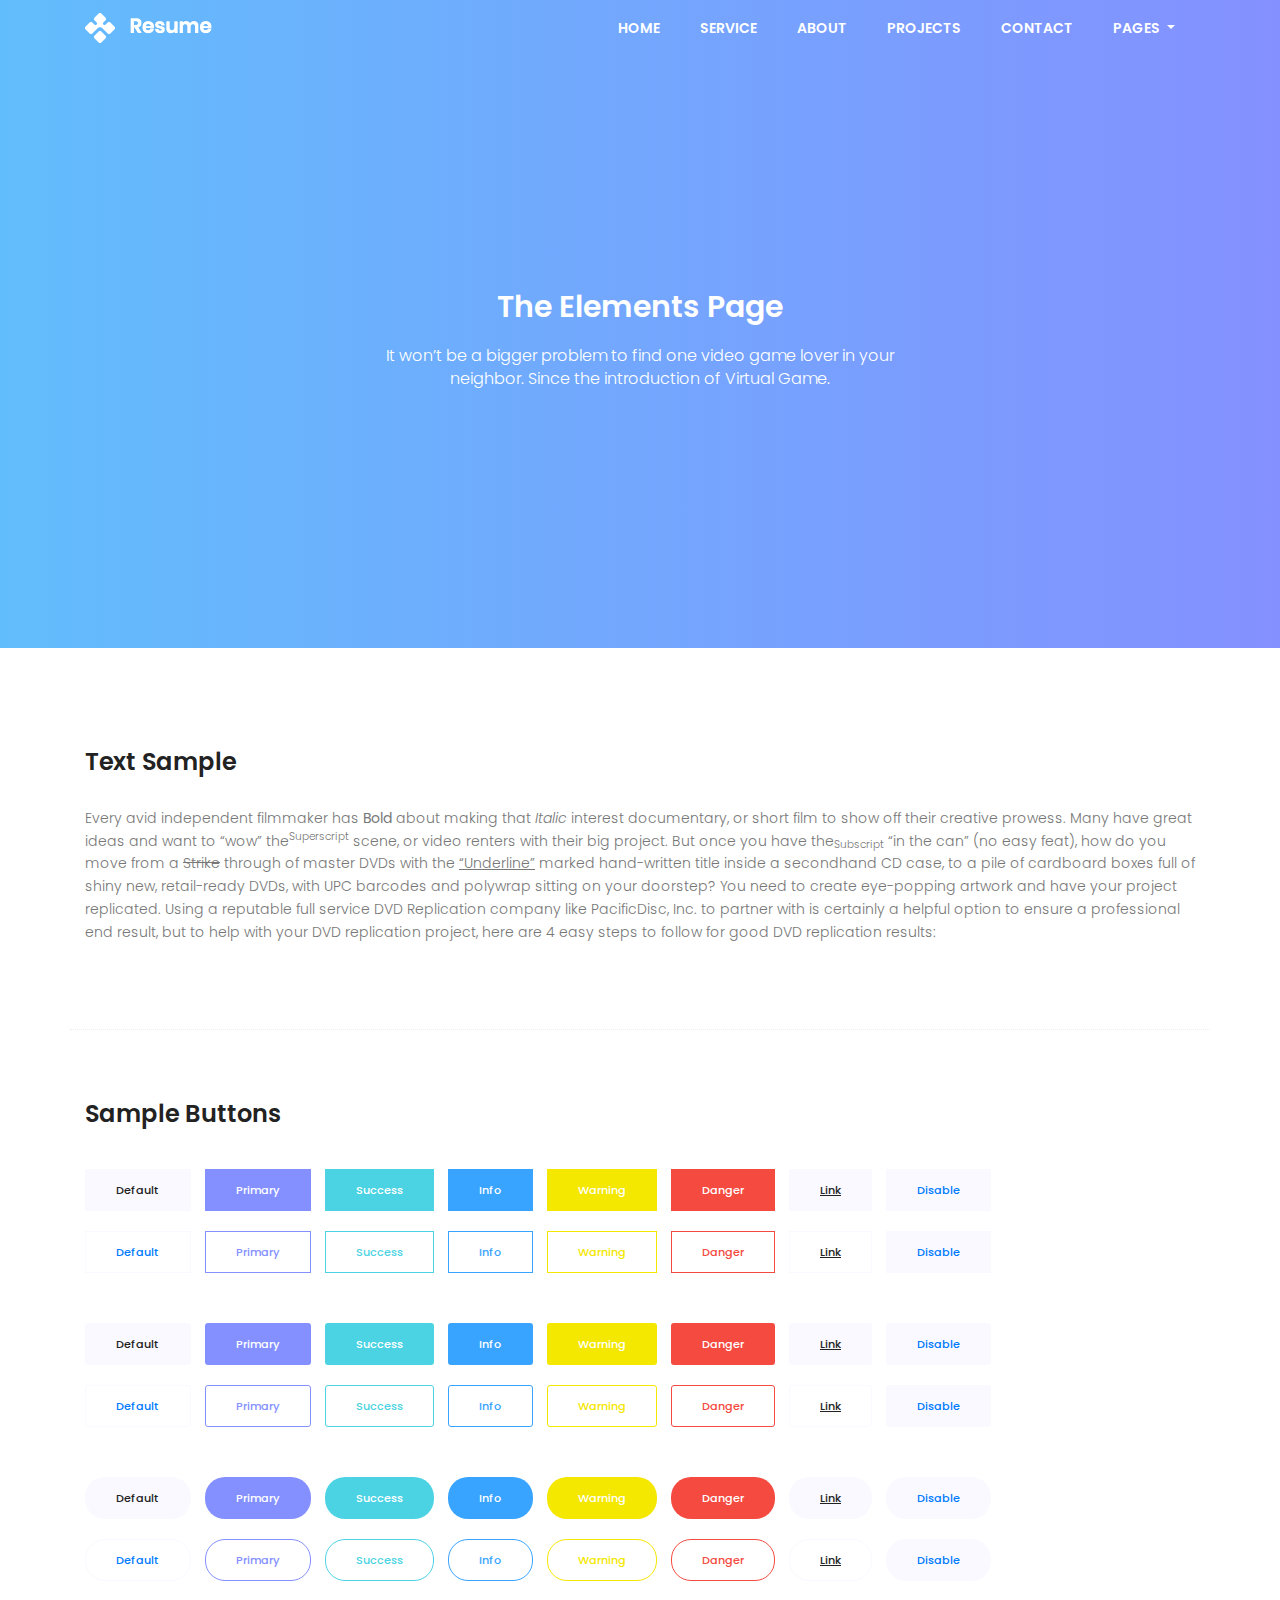
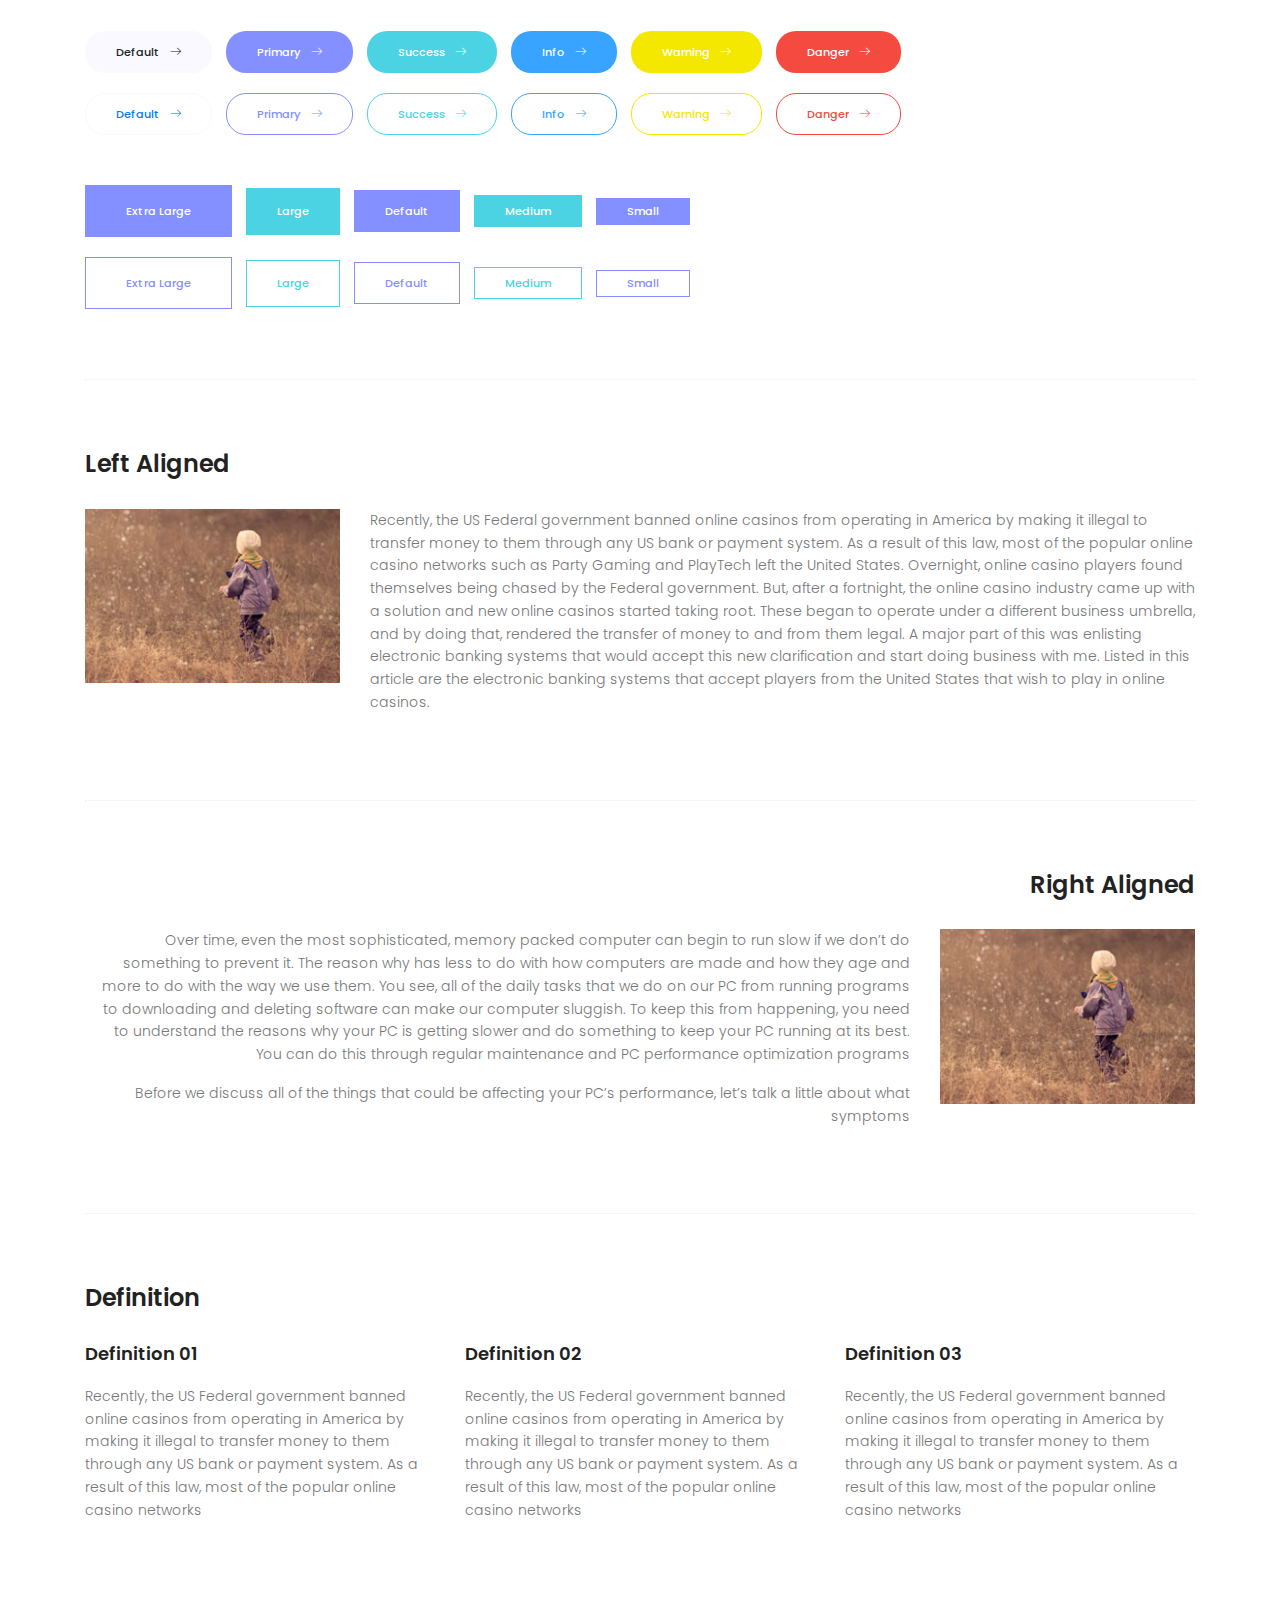
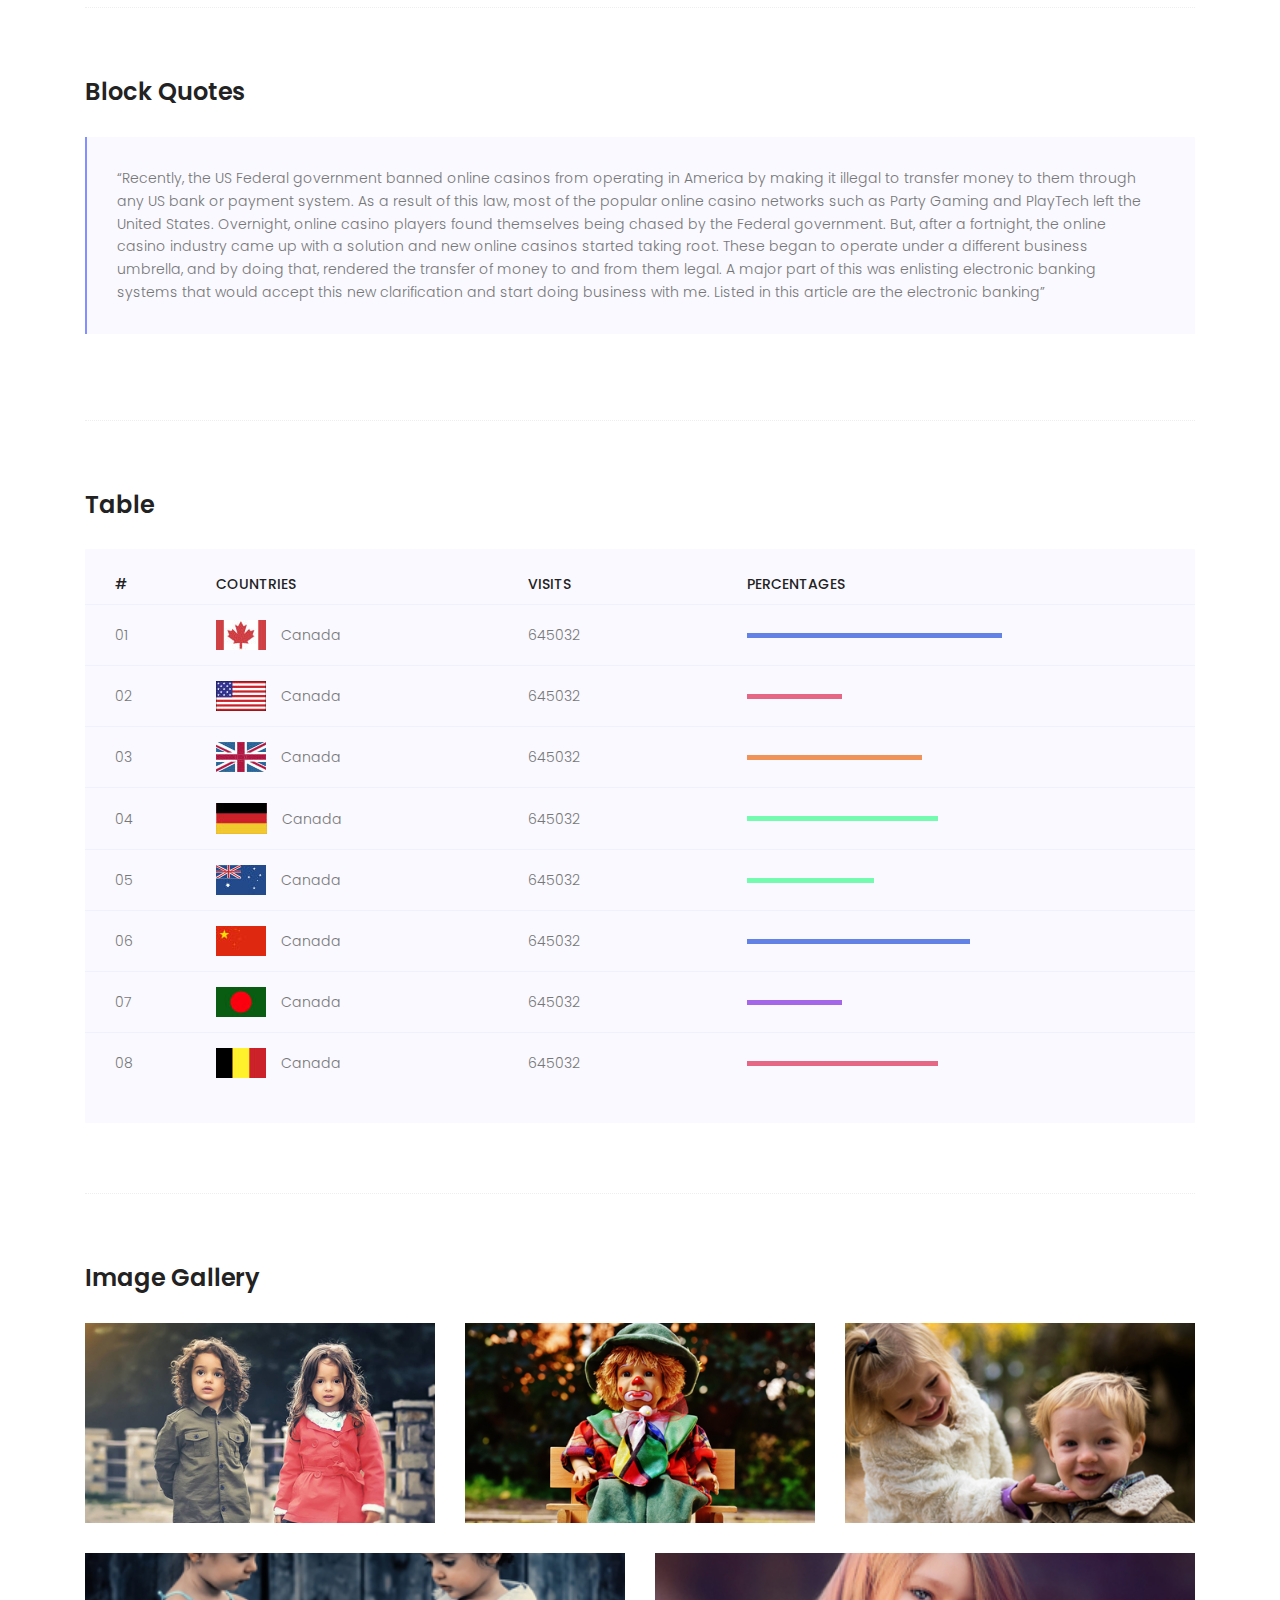
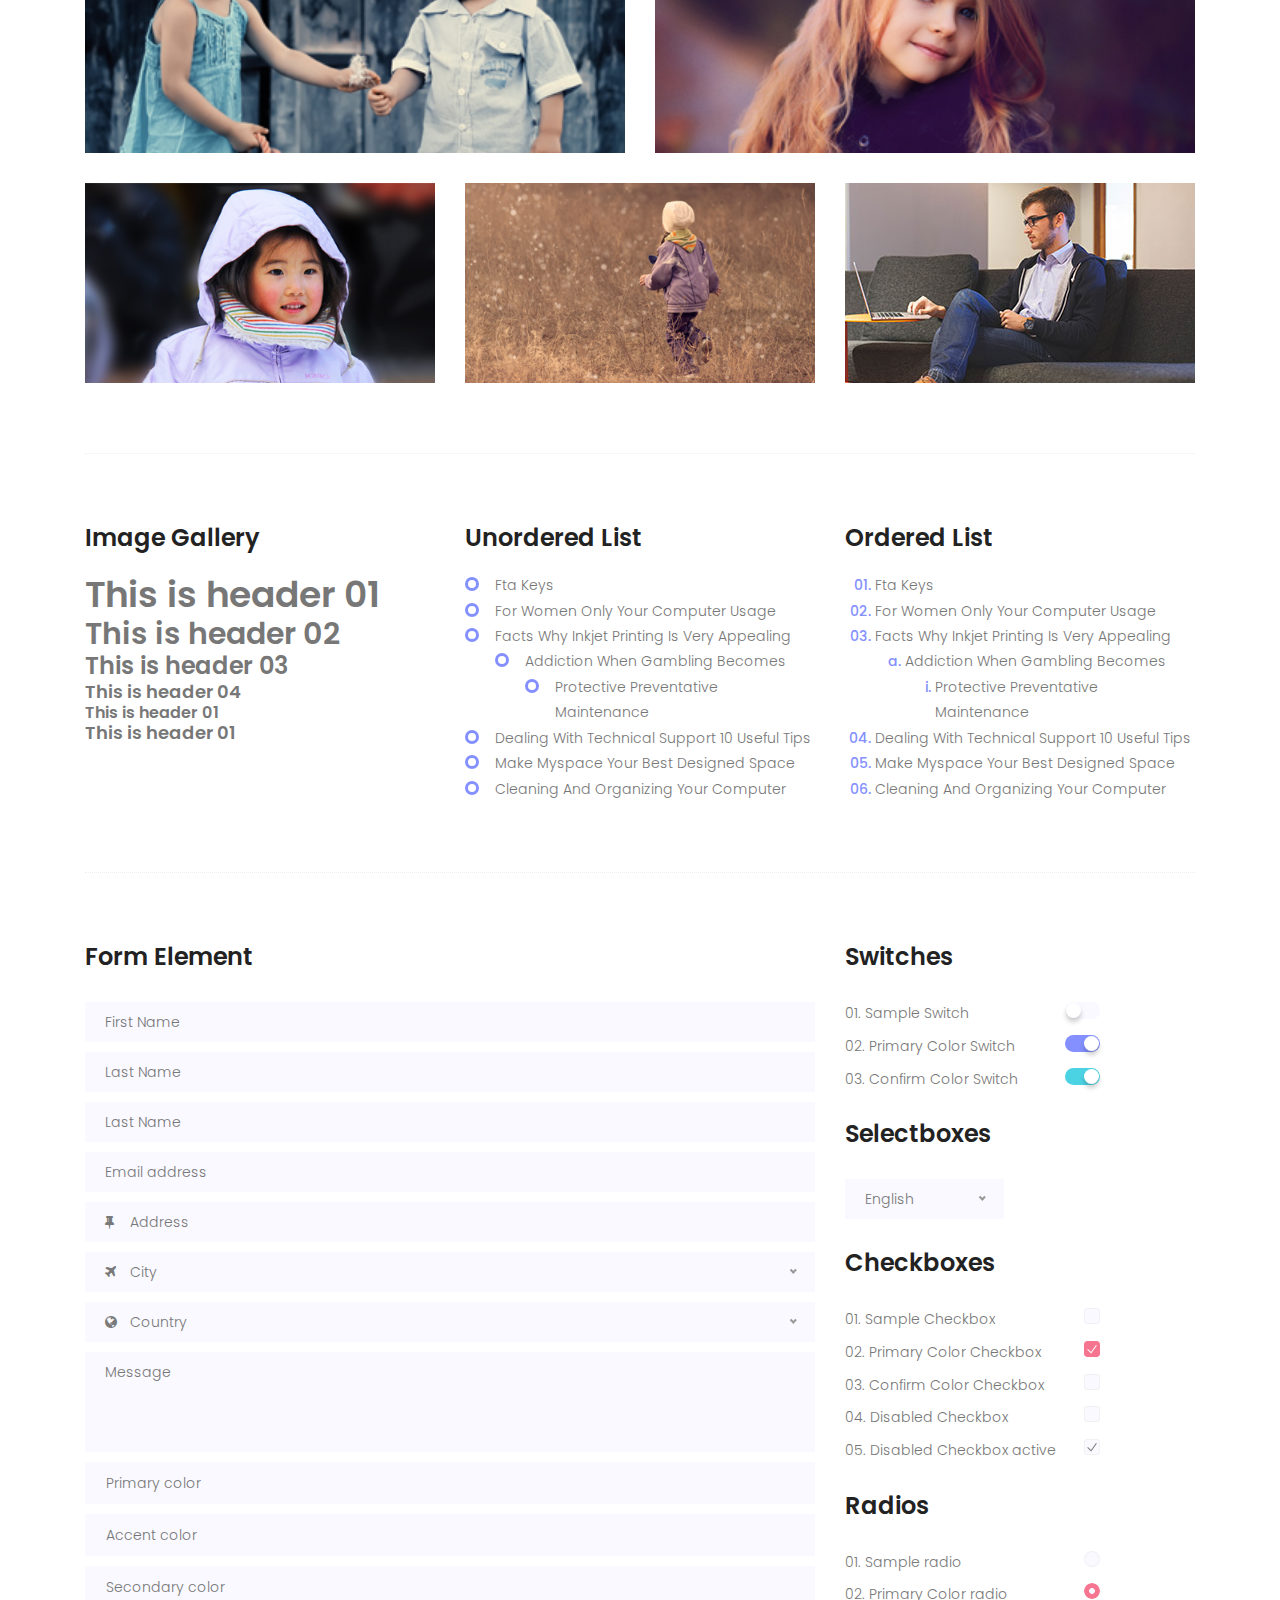
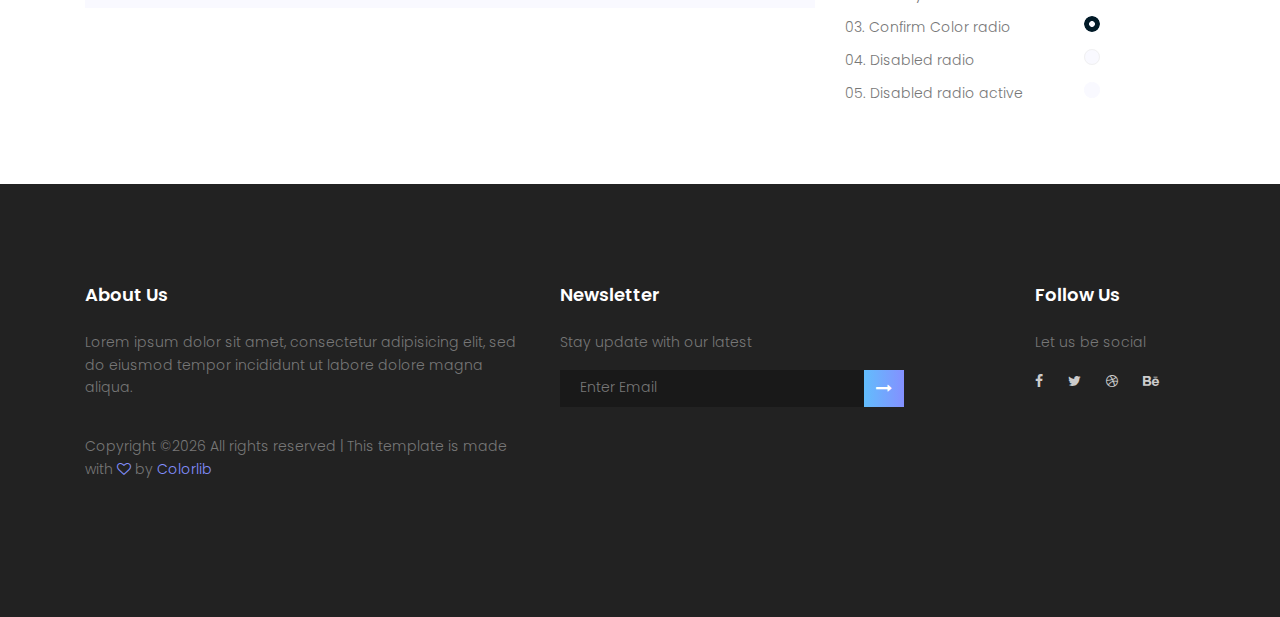
<file: elements.html>
<!DOCTYPE html>
	<html lang="zxx" class="no-js">
	<head>
		<!-- Mobile Specific Meta -->
		<meta name="viewport" content="width=device-width, initial-scale=1, shrink-to-fit=no">
		<!-- Favicon-->
		<link rel="shortcut icon" href="img/elements/fav.png">
		<!-- Author Meta -->
		<meta name="author" content="CodePixar">
		<!-- Meta Description -->
		<meta name="description" content="">
		<!-- Meta Keyword -->
		<meta name="keywords" content="">
		<!-- meta character set -->
		<meta charset="UTF-8">
		<!-- Site Title -->
		<title>Resume</title>

		<link href="https://fonts.googleapis.com/css?family=Poppins:100,200,400,300,500,600,700" rel="stylesheet"> 
			<!--
			CSS
			============================================= -->
			<link rel="stylesheet" href="css/linearicons.css">
			<link rel="stylesheet" href="css/owl.carousel.css">
			<link rel="stylesheet" href="css/font-awesome.min.css">
			<link rel="stylesheet" href="css/nice-select.css">			
			<link rel="stylesheet" href="css/magnific-popup.css">
			<link rel="stylesheet" href="css/bootstrap.css">
			<link rel="stylesheet" href="css/main.css">
		</head>
		<body>
			
			<!-- Start banner Area -->
			<section class="generic-banner relative">	
				<!-- Start Header Area -->
				<header class="default-header">
					<nav class="navbar navbar-expand-lg  navbar-light">
						<div class="container">
							  <a class="navbar-brand" href="index.html">
							  	<img src="img/logo.png" alt="">
							  </a>
							  <button class="navbar-toggler" type="button" data-toggle="collapse" data-target="#navbarSupportedContent" aria-controls="navbarSupportedContent" aria-expanded="false" aria-label="Toggle navigation">
							    <span class="text-white lnr lnr-menu"></span>
							  </button>

							  <div class="collapse navbar-collapse justify-content-end align-items-center" id="navbarSupportedContent">
							    <ul class="navbar-nav">
									<li><a href="index.html#home">Home</a></li>
									<li><a href="index.html#service">Service</a></li>
									<li><a href="index.html#about">About</a></li>
									<li><a href="index.html#project">Projects</a></li>
									<li><a href="index.html#contact">Contact</a></li>
								   <!-- Dropdown -->
								    <li class="dropdown">
								      <a class="dropdown-toggle" href="#" id="navbardrop" data-toggle="dropdown">
								        Pages
								      </a>
								      <div class="dropdown-menu">
								        <a class="dropdown-item" href="generic.html">Generic</a>
								        <a class="dropdown-item" href="elements.html">Elements</a>
								      </div>
								    </li>										
							    </ul>
							  </div>						
						</div>
					</nav>
				</header>
				<!-- End Header Area -->							
				<div class="container">
					<div class="row height align-items-center justify-content-center">
						<div class="col-lg-10">
							<div class="generic-banner-content">
								<h2 class="text-white">The Elements Page</h2>
								<p class="text-white">It won’t be a bigger problem to find one video game lover in your <br> neighbor. Since the introduction of Virtual Game.</p>
							</div>
						</div>
					</div>
				</div>
			</section>		
			<!-- End banner Area -->
			<!-- Start Sample Area -->
			<section class="sample-text-area">
				<div class="container">
					<h3 class="text-heading">Text Sample</h3>
					<p class="sample-text">
						Every avid independent filmmaker has <b>Bold</b> about making that <i>Italic</i> interest documentary, or short film to show off their creative prowess. Many have great ideas and want to “wow” the<sup>Superscript</sup> scene, or video renters with their big project.  But once you have the<sub>Subscript</sub> “in the can” (no easy feat), how do you move from a <del>Strike</del> through of master DVDs with the <u>“Underline”</u> marked hand-written title inside a secondhand CD case, to a pile of cardboard boxes full of shiny new, retail-ready DVDs, with UPC barcodes and polywrap sitting on your doorstep?  You need to create eye-popping artwork and have your project replicated. Using a reputable full service DVD Replication company like PacificDisc, Inc. to partner with is certainly a helpful option to ensure a professional end result, but to help with your DVD replication project, here are 4 easy steps to follow for good DVD replication results: 

					</p>
				</div>
			</section>
			<!-- End Sample Area -->
			<!-- Start Button -->
			<section class="button-area">
				<div class="container border-top-generic">
					<h3 class="text-heading">Sample Buttons</h3>
					<div class="button-group-area">
						<a href="#" class="genric-btn default">Default</a>
						<a href="#" class="genric-btn primary">Primary</a>
						<a href="#" class="genric-btn success">Success</a>
						<a href="#" class="genric-btn info">Info</a>
						<a href="#" class="genric-btn warning">Warning</a>
						<a href="#" class="genric-btn danger">Danger</a>
						<a href="#" class="genric-btn link">Link</a>
						<a href="#" class="genric-btn disable">Disable</a>
					</div>
					<div class="button-group-area mt-10">
						<a href="#" class="genric-btn default-border">Default</a>
						<a href="#" class="genric-btn primary-border">Primary</a>
						<a href="#" class="genric-btn success-border">Success</a>
						<a href="#" class="genric-btn info-border">Info</a>
						<a href="#" class="genric-btn warning-border">Warning</a>
						<a href="#" class="genric-btn danger-border">Danger</a>
						<a href="#" class="genric-btn link-border">Link</a>
						<a href="#" class="genric-btn disable">Disable</a>
					</div>
					<div class="button-group-area mt-40">
						<a href="#" class="genric-btn default radius">Default</a>
						<a href="#" class="genric-btn primary radius">Primary</a>
						<a href="#" class="genric-btn success radius">Success</a>
						<a href="#" class="genric-btn info radius">Info</a>
						<a href="#" class="genric-btn warning radius">Warning</a>
						<a href="#" class="genric-btn danger radius">Danger</a>
						<a href="#" class="genric-btn link radius">Link</a>
						<a href="#" class="genric-btn disable radius">Disable</a>
					</div>
					<div class="button-group-area mt-10">
						<a href="#" class="genric-btn default-border radius">Default</a>
						<a href="#" class="genric-btn primary-border radius">Primary</a>
						<a href="#" class="genric-btn success-border radius">Success</a>
						<a href="#" class="genric-btn info-border radius">Info</a>
						<a href="#" class="genric-btn warning-border radius">Warning</a>
						<a href="#" class="genric-btn danger-border radius">Danger</a>
						<a href="#" class="genric-btn link-border radius">Link</a>
						<a href="#" class="genric-btn disable radius">Disable</a>
					</div>
					<div class="button-group-area mt-40">
						<a href="#" class="genric-btn default circle">Default</a>
						<a href="#" class="genric-btn primary circle">Primary</a>
						<a href="#" class="genric-btn success circle">Success</a>
						<a href="#" class="genric-btn info circle">Info</a>
						<a href="#" class="genric-btn warning circle">Warning</a>
						<a href="#" class="genric-btn danger circle">Danger</a>
						<a href="#" class="genric-btn link circle">Link</a>
						<a href="#" class="genric-btn disable circle">Disable</a>
					</div>
					<div class="button-group-area mt-10">
						<a href="#" class="genric-btn default-border circle">Default</a>
						<a href="#" class="genric-btn primary-border circle">Primary</a>
						<a href="#" class="genric-btn success-border circle">Success</a>
						<a href="#" class="genric-btn info-border circle">Info</a>
						<a href="#" class="genric-btn warning-border circle">Warning</a>
						<a href="#" class="genric-btn danger-border circle">Danger</a>
						<a href="#" class="genric-btn link-border circle">Link</a>
						<a href="#" class="genric-btn disable circle">Disable</a>
					</div>
					<div class="button-group-area mt-40">
						<a href="#" class="genric-btn default circle arrow">Default<span class="lnr lnr-arrow-right"></span></a>
						<a href="#" class="genric-btn primary circle arrow">Primary<span class="lnr lnr-arrow-right"></span></a>
						<a href="#" class="genric-btn success circle arrow">Success<span class="lnr lnr-arrow-right"></span></a>
						<a href="#" class="genric-btn info circle arrow">Info<span class="lnr lnr-arrow-right"></span></a>
						<a href="#" class="genric-btn warning circle arrow">Warning<span class="lnr lnr-arrow-right"></span></a>
						<a href="#" class="genric-btn danger circle arrow">Danger<span class="lnr lnr-arrow-right"></span></a>
					</div>
					<div class="button-group-area mt-10">
						<a href="#" class="genric-btn default-border circle arrow">Default<span class="lnr lnr-arrow-right"></span></a>
						<a href="#" class="genric-btn primary-border circle arrow">Primary<span class="lnr lnr-arrow-right"></span></a>
						<a href="#" class="genric-btn success-border circle arrow">Success<span class="lnr lnr-arrow-right"></span></a>
						<a href="#" class="genric-btn info-border circle arrow">Info<span class="lnr lnr-arrow-right"></span></a>
						<a href="#" class="genric-btn warning-border circle arrow">Warning<span class="lnr lnr-arrow-right"></span></a>
						<a href="#" class="genric-btn danger-border circle arrow">Danger<span class="lnr lnr-arrow-right"></span></a>
					</div>
					<div class="button-group-area mt-40">
						<a href="#" class="genric-btn primary e-large">Extra Large</a>
						<a href="#" class="genric-btn success large">Large</a>
						<a href="#" class="genric-btn primary">Default</a>
						<a href="#" class="genric-btn success medium">Medium</a>
						<a href="#" class="genric-btn primary small">Small</a>
					</div>
					<div class="button-group-area mt-10">
						<a href="#" class="genric-btn primary-border e-large">Extra Large</a>
						<a href="#" class="genric-btn success-border large">Large</a>
						<a href="#" class="genric-btn primary-border">Default</a>
						<a href="#" class="genric-btn success-border medium">Medium</a>
						<a href="#" class="genric-btn primary-border small">Small</a>
					</div>
				</div>
			</section>
			<!-- End Button -->
			<!-- Start Align Area -->
			<div class="whole-wrap">
				<div class="container">
					<div class="section-top-border">
						<h3 class="mb-30">Left Aligned</h3>
						<div class="row">
							<div class="col-md-3">
								<img src="img/elements/d.jpg" alt="" class="img-fluid">
							</div>
							<div class="col-md-9 mt-sm-20">
								<p>Recently, the US Federal government banned online casinos from operating in America by making it illegal to transfer money to them through any US bank or payment system. As a result of this law, most of the popular online casino networks such as Party Gaming and PlayTech left the United States. Overnight, online casino players found themselves being chased by the Federal government. But, after a fortnight, the online casino industry came up with a solution and new online casinos started taking root. These began to operate under a different business umbrella, and by doing that, rendered the transfer of money to and from them legal. A major part of this was enlisting electronic banking systems that would accept this new clarification and start doing business with me. Listed in this article are the electronic banking systems that accept players from the United States that wish to play in online casinos.</p>
							</div>
						</div>
					</div>
					<div class="section-top-border text-right">
						<h3 class="mb-30">Right Aligned</h3>
						<div class="row">
							<div class="col-md-9">
								<p class="text-right">Over time, even the most sophisticated, memory packed computer can begin to run slow if we don’t do something to prevent it. The reason why has less to do with how computers are made and how they age and more to do with the way we use them. You see, all of the daily tasks that we do on our PC from running programs to downloading and deleting software can make our computer sluggish. To keep this from happening, you need to understand the reasons why your PC is getting slower and do something to keep your PC running at its best. You can do this through regular maintenance and PC performance optimization programs</p>
								<p class="text-right">Before we discuss all of the things that could be affecting your PC’s performance, let’s talk a little about what symptoms</p>
							</div>
							<div class="col-md-3">
								<img src="img/elements/d.jpg" alt="" class="img-fluid">
							</div>
						</div>
					</div>
					<div class="section-top-border">
						<h3 class="mb-30">Definition</h3>
						<div class="row">
							<div class="col-md-4">
								<div class="single-defination">
									<h4 class="mb-20">Definition 01</h4>
									<p>Recently, the US Federal government banned online casinos from operating in America by making it illegal to transfer money to them through any US bank or payment system. As a result of this law, most of the popular online casino networks</p>
								</div>
							</div>
							<div class="col-md-4">
								<div class="single-defination">
									<h4 class="mb-20">Definition 02</h4>
									<p>Recently, the US Federal government banned online casinos from operating in America by making it illegal to transfer money to them through any US bank or payment system. As a result of this law, most of the popular online casino networks</p>
								</div>
							</div>
							<div class="col-md-4">
								<div class="single-defination">
									<h4 class="mb-20">Definition 03</h4>
									<p>Recently, the US Federal government banned online casinos from operating in America by making it illegal to transfer money to them through any US bank or payment system. As a result of this law, most of the popular online casino networks</p>
								</div>
							</div>
						</div>
					</div>
					<div class="section-top-border">
						<h3 class="mb-30">Block Quotes</h3>
						<div class="row">
							<div class="col-lg-12">
								<blockquote class="generic-blockquote">
									“Recently, the US Federal government banned online casinos from operating in America by making it illegal to transfer money to them through any US bank or payment system. As a result of this law, most of the popular online casino networks such as Party Gaming and PlayTech left the United States. Overnight, online casino players found themselves being chased by the Federal government. But, after a fortnight, the online casino industry came up with a solution and new online casinos started taking root. These began to operate under a different business umbrella, and by doing that, rendered the transfer of money to and from them legal. A major part of this was enlisting electronic banking systems that would accept this new clarification and start doing business with me. Listed in this article are the electronic banking” 
								</blockquote>
							</div>
						</div>
					</div>
					<div class="section-top-border">
						<h3 class="mb-30">Table</h3>
						<div class="progress-table-wrap">
							<div class="progress-table">
								<div class="table-head">
									<div class="serial">#</div>
									<div class="country">Countries</div>
									<div class="visit">Visits</div>
									<div class="percentage">Percentages</div>
								</div>
								<div class="table-row">
									<div class="serial">01</div>
									<div class="country"> <img src="img/elements/f1.jpg" alt="flag">Canada</div>
									<div class="visit">645032</div>
									<div class="percentage">
										<div class="progress">
											<div class="progress-bar color-1" role="progressbar" style="width: 80%" aria-valuenow="80" aria-valuemin="0" aria-valuemax="100"></div>
										</div>
									</div>
								</div>
								<div class="table-row">
									<div class="serial">02</div>
									<div class="country"> <img src="img/elements/f2.jpg" alt="flag">Canada</div>
									<div class="visit">645032</div>
									<div class="percentage">
										<div class="progress">
											<div class="progress-bar color-2" role="progressbar" style="width: 30%" aria-valuenow="30" aria-valuemin="0" aria-valuemax="100"></div>
										</div>
									</div>
								</div>
								<div class="table-row">
									<div class="serial">03</div>
									<div class="country"> <img src="img/elements/f3.jpg" alt="flag">Canada</div>
									<div class="visit">645032</div>
									<div class="percentage">
										<div class="progress">
											<div class="progress-bar color-3" role="progressbar" style="width: 55%" aria-valuenow="55" aria-valuemin="0" aria-valuemax="100"></div>
										</div>
									</div>
								</div>
								<div class="table-row">
									<div class="serial">04</div>
									<div class="country"> <img src="img/elements/f4.jpg" alt="flag">Canada</div>
									<div class="visit">645032</div>
									<div class="percentage">
										<div class="progress">
											<div class="progress-bar color-4" role="progressbar" style="width: 60%" aria-valuenow="60" aria-valuemin="0" aria-valuemax="100"></div>
										</div>
									</div>
								</div>
								<div class="table-row">
									<div class="serial">05</div>
									<div class="country"> <img src="img/elements/f5.jpg" alt="flag">Canada</div>
									<div class="visit">645032</div>
									<div class="percentage">
										<div class="progress">
											<div class="progress-bar color-5" role="progressbar" style="width: 40%" aria-valuenow="40" aria-valuemin="0" aria-valuemax="100"></div>
										</div>
									</div>
								</div>
								<div class="table-row">
									<div class="serial">06</div>
									<div class="country"> <img src="img/elements/f6.jpg" alt="flag">Canada</div>
									<div class="visit">645032</div>
									<div class="percentage">
										<div class="progress">
											<div class="progress-bar color-6" role="progressbar" style="width: 70%" aria-valuenow="70" aria-valuemin="0" aria-valuemax="100"></div>
										</div>
									</div>
								</div>
								<div class="table-row">
									<div class="serial">07</div>
									<div class="country"> <img src="img/elements/f7.jpg" alt="flag">Canada</div>
									<div class="visit">645032</div>
									<div class="percentage">
										<div class="progress">
											<div class="progress-bar color-7" role="progressbar" style="width: 30%" aria-valuenow="30" aria-valuemin="0" aria-valuemax="100"></div>
										</div>
									</div>
								</div>
								<div class="table-row">
									<div class="serial">08</div>
									<div class="country"> <img src="img/elements/f8.jpg" alt="flag">Canada</div>
									<div class="visit">645032</div>
									<div class="percentage">
										<div class="progress">
											<div class="progress-bar color-8" role="progressbar" style="width: 60%" aria-valuenow="60" aria-valuemin="0" aria-valuemax="100"></div>
										</div>
									</div>
								</div>
							</div>
						</div>
					</div>
					<div class="section-top-border">
						<h3>Image Gallery</h3>
						<div class="row gallery-item">
							<div class="col-md-4">
								<a href="img/elements/g1.jpg" class="img-pop-up"><div class="single-gallery-image" style="background: url(img/elements/g1.jpg);"></div></a>
							</div>
							<div class="col-md-4">
								<a href="img/elements/g2.jpg" class="img-pop-up"><div class="single-gallery-image" style="background: url(img/elements/g2.jpg);"></div></a>
							</div>
							<div class="col-md-4">
								<a href="img/elements/g3.jpg" class="img-pop-up"><div class="single-gallery-image" style="background: url(img/elements/g3.jpg);"></div></a>
							</div>
							<div class="col-md-6">
								<a href="img/elements/g4.jpg" class="img-pop-up"><div class="single-gallery-image" style="background: url(img/elements/g4.jpg);"></div></a>
							</div>
							<div class="col-md-6">
								<a href="img/elements/g5.jpg" class="img-pop-up"><div class="single-gallery-image" style="background: url(img/elements/g5.jpg);"></div></a>
							</div>
							<div class="col-md-4">
								<a href="img/elements/g6.jpg" class="img-pop-up"><div class="single-gallery-image" style="background: url(img/elements/g6.jpg);"></div></a>
							</div>
							<div class="col-md-4">
								<a href="img/elements/g7.jpg" class="img-pop-up"><div class="single-gallery-image" style="background: url(img/elements/g7.jpg);"></div></a>
							</div>
							<div class="col-md-4">
								<a href="img/elements/g8.jpg" class="img-pop-up"><div class="single-gallery-image" style="background: url(img/elements/g8.jpg);"></div></a>
							</div>
						</div>
					</div>
					<div class="section-top-border">
						<div class="row">
							<div class="col-md-4">
								<h3 class="mb-20">Image Gallery</h3>
								<div class="typography">
									<h1>This is header 01</h1>
									<h2>This is header 02</h2>
									<h3>This is header 03</h3>
									<h4>This is header 04</h4>
									<h5>This is header 01</h5>
									<h6>This is header 01</h6>
								</div>
							</div>
							<div class="col-md-4 mt-sm-30">
								<h3 class="mb-20">Unordered List</h3>
								<div class="">
									<ul class="unordered-list">
										<li>Fta Keys</li>
										<li>For Women Only Your Computer Usage</li>
										<li>Facts Why Inkjet Printing Is Very Appealing
											<ul>
												<li>Addiction When Gambling Becomes
													<ul>
														<li>Protective Preventative Maintenance</li>
													</ul>
												</li>
											</ul>
										</li>
										<li>Dealing With Technical Support 10 Useful Tips</li>
										<li>Make Myspace Your Best Designed Space</li>
										<li>Cleaning And Organizing Your Computer</li>
									</ul>
								</div>
							</div>
							<div class="col-md-4 mt-sm-30">
								<h3 class="mb-20">Ordered List</h3>
								<div class="">
									<ol class="ordered-list">
										<li><span>Fta Keys</span></li>
										<li><span>For Women Only Your Computer Usage</span></li>
										<li><span>Facts Why Inkjet Printing Is Very Appealing</span>
											<ol class="ordered-list-alpha">
												<li><span>Addiction When Gambling Becomes</span>
													<ol class="ordered-list-roman">
														<li><span>Protective Preventative Maintenance</span></li>
													</ol>
												</li>
											</ol>
										</li>
										<li><span>Dealing With Technical Support 10 Useful Tips</span></li>
										<li><span>Make Myspace Your Best Designed Space</span></li>
										<li><span>Cleaning And Organizing Your Computer</span></li>
									</ol>
								</div>
							</div>
						</div>
					</div>
					<div class="section-top-border">
						<div class="row">
							<div class="col-lg-8 col-md-8">
								<h3 class="mb-30">Form Element</h3>
								<form action="#">
									<div class="mt-10">
										<input type="text" name="first_name" placeholder="First Name" onfocus="this.placeholder = ''" onblur="this.placeholder = 'First Name'" required class="single-input">
									</div>
									<div class="mt-10">
										<input type="text" name="last_name" placeholder="Last Name" onfocus="this.placeholder = ''" onblur="this.placeholder = 'Last Name'" required class="single-input">
									</div>
									<div class="mt-10">
										<input type="text" name="last_name" placeholder="Last Name" onfocus="this.placeholder = ''" onblur="this.placeholder = 'Last Name'" required class="single-input">
									</div>
									<div class="mt-10">
										<input type="email" name="EMAIL" placeholder="Email address" onfocus="this.placeholder = ''" onblur="this.placeholder = 'Email address'" required class="single-input">
									</div>
									<div class="input-group-icon mt-10">
										<div class="icon"><i class="fa fa-thumb-tack" aria-hidden="true"></i></div>
										<input type="text" name="address" placeholder="Address" onfocus="this.placeholder = ''" onblur="this.placeholder = 'Address'" required class="single-input">
									</div>
									<div class="input-group-icon mt-10">
										<div class="icon"><i class="fa fa-plane" aria-hidden="true"></i></div>
										<div class="form-select" id="default-select"">
											<select>
												<option value="1">City</option>
												<option value="1">Dhaka</option>
												<option value="1">Dilli</option>
												<option value="1">Newyork</option>
												<option value="1">Islamabad</option>
											</select>
										</div>
									</div>
									<div class="input-group-icon mt-10">
										<div class="icon"><i class="fa fa-globe" aria-hidden="true"></i></div>
										<div class="form-select" id="default-select"">
											<select>
												<option value="1">Country</option>
												<option value="1">Bangladesh</option>
												<option value="1">India</option>
												<option value="1">England</option>
												<option value="1">Srilanka</option>
											</select>
										</div>
									</div>
									
									<div class="mt-10">
										<textarea class="single-textarea" placeholder="Message" onfocus="this.placeholder = ''" onblur="this.placeholder = 'Message'" required></textarea>
									</div>
									<!-- For Gradient Border Use -->
									<!-- <div class="mt-10">
										<div class="primary-input">
											<input id="primary-input" type="text" name="first_name" placeholder="Primary color" onfocus="this.placeholder = ''" onblur="this.placeholder = 'Primary color'">
											<label for="primary-input"></label>
										</div>
									</div> -->
									<div class="mt-10">
										<input type="text" name="first_name" placeholder="Primary color" onfocus="this.placeholder = ''" onblur="this.placeholder = 'Primary color'" required class="single-input-primary">
									</div>
									<div class="mt-10">
										<input type="text" name="first_name" placeholder="Accent color" onfocus="this.placeholder = ''" onblur="this.placeholder = 'Accent color'" required class="single-input-accent">
									</div>
									<div class="mt-10">
										<input type="text" name="first_name" placeholder="Secondary color" onfocus="this.placeholder = ''" onblur="this.placeholder = 'Secondary color'" required class="single-input-secondary">
									</div>
								</form>
							</div>
							<div class="col-lg-3 col-md-4 mt-sm-30">
								<div class="single-element-widget">
									<h3 class="mb-30">Switches</h3>
									<div class="switch-wrap d-flex justify-content-between">
										<p>01. Sample Switch</p>
										<div class="primary-switch">
											<input type="checkbox" id="default-switch">
											<label for="default-switch"></label>
										</div>
									</div>
									<div class="switch-wrap d-flex justify-content-between">
										<p>02. Primary Color Switch</p>
										<div class="primary-switch">
											<input type="checkbox" id="primary-switch" checked>
											<label for="primary-switch"></label>
										</div>
									</div>
									<div class="switch-wrap d-flex justify-content-between">
										<p>03. Confirm Color Switch</p>
										<div class="confirm-switch">
											<input type="checkbox" id="confirm-switch" checked>
											<label for="confirm-switch"></label>
										</div>
									</div>
								</div>
								<div class="single-element-widget mt-30">
									<h3 class="mb-30">Selectboxes</h3>
									<div class="default-select" id="default-select"">
										<select>
											<option value="1">English</option>
											<option value="1">Spanish</option>
											<option value="1">Arabic</option>
											<option value="1">Portuguise</option>
											<option value="1">Bengali</option>
										</select>
									</div>
								</div>
								<div class="single-element-widget mt-30">
									<h3 class="mb-30">Checkboxes</h3>
									<div class="switch-wrap d-flex justify-content-between">
										<p>01. Sample Checkbox</p>
										<div class="primary-checkbox">
											<input type="checkbox" id="default-checkbox">
											<label for="default-checkbox"></label>
										</div>
									</div>
									<div class="switch-wrap d-flex justify-content-between">
										<p>02. Primary Color Checkbox</p>
										<div class="primary-checkbox">
											<input type="checkbox" id="primary-checkbox" checked>
											<label for="primary-checkbox"></label>
										</div>
									</div>
									<div class="switch-wrap d-flex justify-content-between">
										<p>03. Confirm Color Checkbox</p>
										<div class="confirm-checkbox">
											<input type="checkbox" id="confirm-checkbox">
											<label for="confirm-checkbox"></label>
										</div>
									</div>
									<div class="switch-wrap d-flex justify-content-between">
										<p>04. Disabled Checkbox</p>
										<div class="disabled-checkbox">
											<input type="checkbox" id="disabled-checkbox" disabled>
											<label for="disabled-checkbox"></label>
										</div>
									</div>
									<div class="switch-wrap d-flex justify-content-between">
										<p>05. Disabled Checkbox active</p>
										<div class="disabled-checkbox">
											<input type="checkbox" id="disabled-checkbox-active" checked disabled>
											<label for="disabled-checkbox-active"></label>
										</div>
									</div>
								</div>
								<div class="single-element-widget mt-30">
									<h3 class="mb-30">Radios</h3>
									<div class="switch-wrap d-flex justify-content-between">
										<p>01. Sample radio</p>
										<div class="primary-radio">
											<input type="checkbox" id="default-radio">
											<label for="default-radio"></label>
										</div>
									</div>
									<div class="switch-wrap d-flex justify-content-between">
										<p>02. Primary Color radio</p>
										<div class="primary-radio">
											<input type="checkbox" id="primary-radio" checked>
											<label for="primary-radio"></label>
										</div>
									</div>
									<div class="switch-wrap d-flex justify-content-between">
										<p>03. Confirm Color radio</p>
										<div class="confirm-radio">
											<input type="checkbox" id="confirm-radio" checked>
											<label for="confirm-radio"></label>
										</div>
									</div>
									<div class="switch-wrap d-flex justify-content-between">
										<p>04. Disabled radio</p>
										<div class="disabled-radio">
											<input type="checkbox" id="disabled-radio" disabled>
											<label for="disabled-radio"></label>
										</div>
									</div>
									<div class="switch-wrap d-flex justify-content-between">
										<p>05. Disabled radio active</p>
										<div class="disabled-radio">
											<input type="checkbox" id="disabled-radio-active" checked disabled>
											<label for="disabled-radio-active"></label>
										</div>
									</div>
								</div>
							</div>
						</div>
					</div>
				</div>
			</div>
			<!-- End Align Area -->

			<!-- start footer Area -->		
			<footer class="footer-area section-gap">
				<div class="container">
					<div class="row">
						<div class="col-lg-5  col-md-6 col-sm-6">
							<div class="single-footer-widget">
								<h6>About Us</h6>
								<p>
									Lorem ipsum dolor sit amet, consectetur adipisicing elit, sed do eiusmod tempor incididunt ut labore dolore magna aliqua.
								</p>
								<!-- Link back to Colorlib can't be removed. Template is licensed under CC BY 3.0. -->
            		<p class="footer-text">Copyright &copy;<script>document.write(new Date().getFullYear());</script> All rights reserved | This template is made with <i class="fa fa-heart-o" aria-hidden="true"></i> by <a href="https://colorlib.com" target="_blank">Colorlib</a></p>
            		<!-- Link back to Colorlib can't be removed. Template is licensed under CC BY 3.0. -->
							</div>
						</div>
						<div class="col-lg-5  col-md-6 col-sm-6">
							<div class="single-footer-widget">
								<h6>Newsletter</h6>
								<p>Stay update with our latest</p>
								<div class="" id="mc_embed_signup">

										<form target="_blank" novalidate="true" action="https://spondonit.us12.list-manage.com/subscribe/post?u=1462626880ade1ac87bd9c93a&amp;id=92a4423d01" method="get" class="form-inline">

										<div class="d-flex flex-row">

											<input class="form-control" name="EMAIL" placeholder="Enter Email" onfocus="this.placeholder = ''" onblur="this.placeholder = 'Enter Email '" required="" type="email">


				                            	<button class="click-btn btn btn-default"><i class="fa fa-long-arrow-right" aria-hidden="true"></i></button>
				                            	<div style="position: absolute; left: -5000px;">
													<input name="b_36c4fd991d266f23781ded980_aefe40901a" tabindex="-1" value="" type="text">
												</div>
				                          	
											<!-- <div class="col-lg-4 col-md-4">
												<button class="bb-btn btn"><span class="lnr lnr-arrow-right"></span></button>
											</div>  -->
										</div>		
										<div class="info"></div>
										</form>
								</div>
								</div>
						</div>							
						<div class="col-lg-2 col-md-6 col-sm-6 social-widget">
							<div class="single-footer-widget">
								<h6>Follow Us</h6>
								<p>Let us be social</p>
								<div class="footer-social d-flex align-items-center">
									<a href="#"><i class="fa fa-facebook"></i></a>
									<a href="#"><i class="fa fa-twitter"></i></a>
									<a href="#"><i class="fa fa-dribbble"></i></a>
									<a href="#"><i class="fa fa-behance"></i></a>
								</div>
							</div>
						</div>							
					</div>
				</div>
			</footer>	
			<!-- End footer Area -->	

			<script src="js/vendor/jquery-2.2.4.min.js"></script>
			<script src="https://cdnjs.cloudflare.com/ajax/libs/popper.js/1.11.0/umd/popper.min.js" integrity="sha384-b/U6ypiBEHpOf/4+1nzFpr53nxSS+GLCkfwBdFNTxtclqqenISfwAzpKaMNFNmj4" crossorigin="anonymous"></script>
			<script src="js/vendor/bootstrap.min.js"></script>
			<script src="js/owl.carousel.min.js"></script>
			<script src="js/jquery.sticky.js"></script>
			<script src="js/jquery.nice-select.min.js"></script>			
			<script src="js/parallax.min.js"></script>
			<script src="js/jquery.magnific-popup.min.js"></script>
			<script src="js/main.js"></script>	
		</body>
	</html>
</file>
<file: css/linearicons.css>
@font-face {
	font-family: 'Linearicons-Free';
	src:url('../fonts/Linearicons-Free.eot?w118d');
	src:url('../fonts/Linearicons-Free.eot?#iefixw118d') format('embedded-opentype'),
		url('../fonts/Linearicons-Free.woff2?w118d') format('woff2'),
		url('../fonts/Linearicons-Free.woff?w118d') format('woff'),
		url('../fonts/Linearicons-Free.ttf?w118d') format('truetype'),
		url('../fonts/Linearicons-Free.svg?w118d#Linearicons-Free') format('svg');
	font-weight: normal;
	font-style: normal;
}

.lnr {
	font-family: 'Linearicons-Free';
	speak: none;
	font-style: normal;
	font-weight: normal;
	font-variant: normal;
	text-transform: none;
	line-height: 1;

	/* Better Font Rendering =========== */
	-webkit-font-smoothing: antialiased;
	-moz-osx-font-smoothing: grayscale;
}

.lnr-home:before {
	content: "\e800";
}
.lnr-apartment:before {
	content: "\e801";
}
.lnr-pencil:before {
	content: "\e802";
}
.lnr-magic-wand:before {
	content: "\e803";
}
.lnr-drop:before {
	content: "\e804";
}
.lnr-lighter:before {
	content: "\e805";
}
.lnr-poop:before {
	content: "\e806";
}
.lnr-sun:before {
	content: "\e807";
}
.lnr-moon:before {
	content: "\e808";
}
.lnr-cloud:before {
	content: "\e809";
}
.lnr-cloud-upload:before {
	content: "\e80a";
}
.lnr-cloud-download:before {
	content: "\e80b";
}
.lnr-cloud-sync:before {
	content: "\e80c";
}
.lnr-cloud-check:before {
	content: "\e80d";
}
.lnr-database:before {
	content: "\e80e";
}
.lnr-lock:before {
	content: "\e80f";
}
.lnr-cog:before {
	content: "\e810";
}
.lnr-trash:before {
	content: "\e811";
}
.lnr-dice:before {
	content: "\e812";
}
.lnr-heart:before {
	content: "\e813";
}
.lnr-star:before {
	content: "\e814";
}
.lnr-star-half:before {
	content: "\e815";
}
.lnr-star-empty:before {
	content: "\e816";
}
.lnr-flag:before {
	content: "\e817";
}
.lnr-envelope:before {
	content: "\e818";
}
.lnr-paperclip:before {
	content: "\e819";
}
.lnr-inbox:before {
	content: "\e81a";
}
.lnr-eye:before {
	content: "\e81b";
}
.lnr-printer:before {
	content: "\e81c";
}
.lnr-file-empty:before {
	content: "\e81d";
}
.lnr-file-add:before {
	content: "\e81e";
}
.lnr-enter:before {
	content: "\e81f";
}
.lnr-exit:before {
	content: "\e820";
}
.lnr-graduation-hat:before {
	content: "\e821";
}
.lnr-license:before {
	content: "\e822";
}
.lnr-music-note:before {
	content: "\e823";
}
.lnr-film-play:before {
	content: "\e824";
}
.lnr-camera-video:before {
	content: "\e825";
}
.lnr-camera:before {
	content: "\e826";
}
.lnr-picture:before {
	content: "\e827";
}
.lnr-book:before {
	content: "\e828";
}
.lnr-bookmark:before {
	content: "\e829";
}
.lnr-user:before {
	content: "\e82a";
}
.lnr-users:before {
	content: "\e82b";
}
.lnr-shirt:before {
	content: "\e82c";
}
.lnr-store:before {
	content: "\e82d";
}
.lnr-cart:before {
	content: "\e82e";
}
.lnr-tag:before {
	content: "\e82f";
}
.lnr-phone-handset:before {
	content: "\e830";
}
.lnr-phone:before {
	content: "\e831";
}
.lnr-pushpin:before {
	content: "\e832";
}
.lnr-map-marker:before {
	content: "\e833";
}
.lnr-map:before {
	content: "\e834";
}
.lnr-location:before {
	content: "\e835";
}
.lnr-calendar-full:before {
	content: "\e836";
}
.lnr-keyboard:before {
	content: "\e837";
}
.lnr-spell-check:before {
	content: "\e838";
}
.lnr-screen:before {
	content: "\e839";
}
.lnr-smartphone:before {
	content: "\e83a";
}
.lnr-tablet:before {
	content: "\e83b";
}
.lnr-laptop:before {
	content: "\e83c";
}
.lnr-laptop-phone:before {
	content: "\e83d";
}
.lnr-power-switch:before {
	content: "\e83e";
}
.lnr-bubble:before {
	content: "\e83f";
}
.lnr-heart-pulse:before {
	content: "\e840";
}
.lnr-construction:before {
	content: "\e841";
}
.lnr-pie-chart:before {
	content: "\e842";
}
.lnr-chart-bars:before {
	content: "\e843";
}
.lnr-gift:before {
	content: "\e844";
}
.lnr-diamond:before {
	content: "\e845";
}
.lnr-linearicons:before {
	content: "\e846";
}
.lnr-dinner:before {
	content: "\e847";
}
.lnr-coffee-cup:before {
	content: "\e848";
}
.lnr-leaf:before {
	content: "\e849";
}
.lnr-paw:before {
	content: "\e84a";
}
.lnr-rocket:before {
	content: "\e84b";
}
.lnr-briefcase:before {
	content: "\e84c";
}
.lnr-bus:before {
	content: "\e84d";
}
.lnr-car:before {
	content: "\e84e";
}
.lnr-train:before {
	content: "\e84f";
}
.lnr-bicycle:before {
	content: "\e850";
}
.lnr-wheelchair:before {
	content: "\e851";
}
.lnr-select:before {
	content: "\e852";
}
.lnr-earth:before {
	content: "\e853";
}
.lnr-smile:before {
	content: "\e854";
}
.lnr-sad:before {
	content: "\e855";
}
.lnr-neutral:before {
	content: "\e856";
}
.lnr-mustache:before {
	content: "\e857";
}
.lnr-alarm:before {
	content: "\e858";
}
.lnr-bullhorn:before {
	content: "\e859";
}
.lnr-volume-high:before {
	content: "\e85a";
}
.lnr-volume-medium:before {
	content: "\e85b";
}
.lnr-volume-low:before {
	content: "\e85c";
}
.lnr-volume:before {
	content: "\e85d";
}
.lnr-mic:before {
	content: "\e85e";
}
.lnr-hourglass:before {
	content: "\e85f";
}
.lnr-undo:before {
	content: "\e860";
}
.lnr-redo:before {
	content: "\e861";
}
.lnr-sync:before {
	content: "\e862";
}
.lnr-history:before {
	content: "\e863";
}
.lnr-clock:before {
	content: "\e864";
}
.lnr-download:before {
	content: "\e865";
}
.lnr-upload:before {
	content: "\e866";
}
.lnr-enter-down:before {
	content: "\e867";
}
.lnr-exit-up:before {
	content: "\e868";
}
.lnr-bug:before {
	content: "\e869";
}
.lnr-code:before {
	content: "\e86a";
}
.lnr-link:before {
	content: "\e86b";
}
.lnr-unlink:before {
	content: "\e86c";
}
.lnr-thumbs-up:before {
	content: "\e86d";
}
.lnr-thumbs-down:before {
	content: "\e86e";
}
.lnr-magnifier:before {
	content: "\e86f";
}
.lnr-cross:before {
	content: "\e870";
}
.lnr-menu:before {
	content: "\e871";
}
.lnr-list:before {
	content: "\e872";
}
.lnr-chevron-up:before {
	content: "\e873";
}
.lnr-chevron-down:before {
	content: "\e874";
}
.lnr-chevron-left:before {
	content: "\e875";
}
.lnr-chevron-right:before {
	content: "\e876";
}
.lnr-arrow-up:before {
	content: "\e877";
}
.lnr-arrow-down:before {
	content: "\e878";
}
.lnr-arrow-left:before {
	content: "\e879";
}
.lnr-arrow-right:before {
	content: "\e87a";
}
.lnr-move:before {
	content: "\e87b";
}
.lnr-warning:before {
	content: "\e87c";
}
.lnr-question-circle:before {
	content: "\e87d";
}
.lnr-menu-circle:before {
	content: "\e87e";
}
.lnr-checkmark-circle:before {
	content: "\e87f";
}
.lnr-cross-circle:before {
	content: "\e880";
}
.lnr-plus-circle:before {
	content: "\e881";
}
.lnr-circle-minus:before {
	content: "\e882";
}
.lnr-arrow-up-circle:before {
	content: "\e883";
}
.lnr-arrow-down-circle:before {
	content: "\e884";
}
.lnr-arrow-left-circle:before {
	content: "\e885";
}
.lnr-arrow-right-circle:before {
	content: "\e886";
}
.lnr-chevron-up-circle:before {
	content: "\e887";
}
.lnr-chevron-down-circle:before {
	content: "\e888";
}
.lnr-chevron-left-circle:before {
	content: "\e889";
}
.lnr-chevron-right-circle:before {
	content: "\e88a";
}
.lnr-crop:before {
	content: "\e88b";
}
.lnr-frame-expand:before {
	content: "\e88c";
}
.lnr-frame-contract:before {
	content: "\e88d";
}
.lnr-layers:before {
	content: "\e88e";
}
.lnr-funnel:before {
	content: "\e88f";
}
.lnr-text-format:before {
	content: "\e890";
}
.lnr-text-format-remove:before {
	content: "\e891";
}
.lnr-text-size:before {
	content: "\e892";
}
.lnr-bold:before {
	content: "\e893";
}
.lnr-italic:before {
	content: "\e894";
}
.lnr-underline:before {
	content: "\e895";
}
.lnr-strikethrough:before {
	content: "\e896";
}
.lnr-highlight:before {
	content: "\e897";
}
.lnr-text-align-left:before {
	content: "\e898";
}
.lnr-text-align-center:before {
	content: "\e899";
}
.lnr-text-align-right:before {
	content: "\e89a";
}
.lnr-text-align-justify:before {
	content: "\e89b";
}
.lnr-line-spacing:before {
	content: "\e89c";
}
.lnr-indent-increase:before {
	content: "\e89d";
}
.lnr-indent-decrease:before {
	content: "\e89e";
}
.lnr-pilcrow:before {
	content: "\e89f";
}
.lnr-direction-ltr:before {
	content: "\e8a0";
}
.lnr-direction-rtl:before {
	content: "\e8a1";
}
.lnr-page-break:before {
	content: "\e8a2";
}
.lnr-sort-alpha-asc:before {
	content: "\e8a3";
}
.lnr-sort-amount-asc:before {
	content: "\e8a4";
}
.lnr-hand:before {
	content: "\e8a5";
}
.lnr-pointer-up:before {
	content: "\e8a6";
}
.lnr-pointer-right:before {
	content: "\e8a7";
}
.lnr-pointer-down:before {
	content: "\e8a8";
}
.lnr-pointer-left:before {
	content: "\e8a9";
}
</file>
<file: css/main.css>
/*--------------------------- Color variations ----------------------*/
/* Medium Layout: 1280px */
/* Tablet Layout: 768px */
/* Mobile Layout: 320px */
/* Wide Mobile Layout: 480px */
/* =================================== */
/*  Basic Style
/* =================================== */
::-moz-selection {
  /* Code for Firefox */
  background-color: #8490ff;
  color: #fff;
}

::selection {
  background-color: #red;
  color: #red;
}

::-webkit-input-placeholder {
  /* WebKit, Blink, Edge */
  color: #777777;
  font-weight: 300;
}

:-moz-placeholder {
  /* Mozilla Firefox 4 to 18 */
  color: #777777;
  opacity: 1;
  font-weight: 300;
}

::-moz-placeholder {
  /* Mozilla Firefox 19+ */
  color: #777777;
  opacity: 1;
  font-weight: 300;
}

:-ms-input-placeholder {
  /* Internet Explorer 10-11 */
  color: #777777;
  font-weight: 300;
}

::-ms-input-placeholder {
  /* Microsoft Edge */
  color: #red;
  font-weight: 300;
}

body {
  color: #777777;
  font-family: "Poppins", sans-serif;
  font-size: 14px;
  font-weight: 300;
  line-height: 1.625em;
  position: relative;
}

ol, ul {
  margin: 0;
  padding: 0;
  list-style: none;
}

select {
  display: block;
}

figure {
  margin: 0;
}

a {
  -webkit-transition: all 0.3s ease 0s;
  -moz-transition: all 0.3s ease 0s;
  -o-transition: all 0.3s ease 0s;
  transition: all 0.3s ease 0s;
}

iframe {
  border: 0;
}

a, a:focus, a:hover {
  text-decoration: none;
  outline: 0;
}

.btn.active.focus,
.btn.active:focus,
.btn.focus,
.btn.focus:active,
.btn:active:focus,
.btn:focus {
  text-decoration: none;
  outline: 0;
}

.card-panel {
  margin: 0;
  padding: 60px;
}

/**
 *  Typography
 *
 **/
.btn i, .btn-large i, .btn-floating i, .btn-large i, .btn-flat i {
  font-size: 1em;
  line-height: inherit;
}

.gray-bg {
  background: #f9f9ff;
}

h1, h2, h3,
h4, h5, h6 {
  font-family: "Poppins", sans-serif;
  color: #222222;
  line-height: 1.2em !important;
  margin-bottom: 0;
  margin-top: 0;
  font-weight: 600;
}

.h1, .h2, .h3,
.h4, .h5, .h6 {
  margin-bottom: 0;
  margin-top: 0;
  font-family: "Poppins", sans-serif;
  font-weight: 600;
  color: #222222;
}

h1, .h1 {
  font-size: 36px;
}

h2, .h2 {
  font-size: 30px;
}

h3, .h3 {
  font-size: 24px;
}

h4, .h4 {
  font-size: 18px;
}

h5, .h5 {
  font-size: 16px;
}

h6, .h6 {
  font-size: 14px;
  color: #222222;
}

td, th {
  border-radius: 0px;
}

/**
 * For modern browsers
 * 1. The space content is one way to avoid an Opera bug when the
 *    contenteditable attribute is included anywhere else in the document.
 *    Otherwise it causes space to appear at the top and bottom of elements
 *    that are clearfixed.
 * 2. The use of `table` rather than `block` is only necessary if using
 *    `:before` to contain the top-margins of child elements.
 */
.clear::before, .clear::after {
  content: " ";
  display: table;
}

.clear::after {
  clear: both;
}

.fz-11 {
  font-size: 11px;
}

.fz-12 {
  font-size: 12px;
}

.fz-13 {
  font-size: 13px;
}

.fz-14 {
  font-size: 14px;
}

.fz-15 {
  font-size: 15px;
}

.fz-16 {
  font-size: 16px;
}

.fz-18 {
  font-size: 18px;
}

.fz-30 {
  font-size: 30px;
}

.fz-48 {
  font-size: 48px !important;
}

.fw100 {
  font-weight: 100;
}

.fw300 {
  font-weight: 300;
}

.fw400 {
  font-weight: 400 !important;
}

.fw500 {
  font-weight: 500;
}

.f700 {
  font-weight: 700;
}

.fsi {
  font-style: italic;
}

.mt-10 {
  margin-top: 10px;
}

.mt-15 {
  margin-top: 15px;
}

.mt-20 {
  margin-top: 20px;
}

.mt-25 {
  margin-top: 25px;
}

.mt-30 {
  margin-top: 30px;
}

.mt-35 {
  margin-top: 35px;
}

.mt-40 {
  margin-top: 40px;
}

.mt-50 {
  margin-top: 50px;
}

.mt-60 {
  margin-top: 60px;
}

.mt-70 {
  margin-top: 70px;
}

.mt-80 {
  margin-top: 80px;
}

.mt-100 {
  margin-top: 100px;
}

.mt-120 {
  margin-top: 120px;
}

.mt-150 {
  margin-top: 150px;
}

.ml-0 {
  margin-left: 0 !important;
}

.ml-5 {
  margin-left: 5px !important;
}

.ml-10 {
  margin-left: 10px;
}

.ml-15 {
  margin-left: 15px;
}

.ml-20 {
  margin-left: 20px;
}

.ml-30 {
  margin-left: 30px;
}

.ml-50 {
  margin-left: 50px;
}

.mr-0 {
  margin-right: 0 !important;
}

.mr-5 {
  margin-right: 5px !important;
}

.mr-15 {
  margin-right: 15px;
}

.mr-10 {
  margin-right: 10px;
}

.mr-20 {
  margin-right: 20px;
}

.mr-30 {
  margin-right: 30px;
}

.mr-50 {
  margin-right: 50px;
}

.mb-0 {
  margin-bottom: 0px;
}

.mb-0-i {
  margin-bottom: 0px !important;
}

.mb-5 {
  margin-bottom: 5px;
}

.mb-10 {
  margin-bottom: 10px;
}

.mb-15 {
  margin-bottom: 15px;
}

.mb-20 {
  margin-bottom: 20px;
}

.mb-25 {
  margin-bottom: 25px;
}

.mb-30 {
  margin-bottom: 30px;
}

.mb-40 {
  margin-bottom: 40px;
}

.mb-50 {
  margin-bottom: 50px;
}

.mb-60 {
  margin-bottom: 60px;
}

.mb-70 {
  margin-bottom: 70px;
}

.mb-80 {
  margin-bottom: 80px;
}

.mb-90 {
  margin-bottom: 90px;
}

.mb-100 {
  margin-bottom: 100px;
}

.pt-0 {
  padding-top: 0px;
}

.pt-10 {
  padding-top: 10px;
}

.pt-15 {
  padding-top: 15px;
}

.pt-20 {
  padding-top: 20px;
}

.pt-25 {
  padding-top: 25px;
}

.pt-30 {
  padding-top: 30px;
}

.pt-40 {
  padding-top: 40px;
}

.pt-50 {
  padding-top: 50px;
}

.pt-60 {
  padding-top: 60px;
}

.pt-70 {
  padding-top: 70px;
}

.pt-80 {
  padding-top: 80px;
}

.pt-90 {
  padding-top: 90px;
}

.pt-100 {
  padding-top: 100px;
}

.pt-120 {
  padding-top: 120px;
}

.pt-150 {
  padding-top: 150px;
}

.pt-170 {
  padding-top: 170px;
}

.pb-0 {
  padding-bottom: 0px;
}

.pb-10 {
  padding-bottom: 10px;
}

.pb-15 {
  padding-bottom: 15px;
}

.pb-20 {
  padding-bottom: 20px;
}

.pb-25 {
  padding-bottom: 25px;
}

.pb-30 {
  padding-bottom: 30px;
}

.pb-40 {
  padding-bottom: 40px;
}

.pb-50 {
  padding-bottom: 50px;
}

.pb-60 {
  padding-bottom: 60px;
}

.pb-70 {
  padding-bottom: 70px;
}

.pb-80 {
  padding-bottom: 80px;
}

.pb-90 {
  padding-bottom: 90px;
}

.pb-100 {
  padding-bottom: 100px;
}

.pb-120 {
  padding-bottom: 120px;
}

.pb-150 {
  padding-bottom: 150px;
}

.pr-30 {
  padding-right: 30px;
}

.pl-30 {
  padding-left: 30px;
}

.pl-90 {
  padding-left: 90px;
}

.p-40 {
  padding: 40px;
}

.float-left {
  float: left;
}

.float-right {
  float: right;
}

.text-italic {
  font-style: italic;
}

.text-white {
  color: #fff;
}

.text-black {
  color: #000;
}

.transition {
  -webkit-transition: all 0.3s ease 0s;
  -moz-transition: all 0.3s ease 0s;
  -o-transition: all 0.3s ease 0s;
  transition: all 0.3s ease 0s;
}

.section-full {
  padding: 100px 0;
}

.section-half {
  padding: 75px 0;
}

.text-center {
  text-align: center;
}

.text-left {
  text-align: left;
}

.text-rigth {
  text-align: right;
}

.flex {
  display: -webkit-box;
  display: -webkit-flex;
  display: -moz-flex;
  display: -ms-flexbox;
  display: flex;
}

.inline-flex {
  display: -webkit-inline-box;
  display: -webkit-inline-flex;
  display: -moz-inline-flex;
  display: -ms-inline-flexbox;
  display: inline-flex;
}

.flex-grow {
  -webkit-box-flex: 1;
  -webkit-flex-grow: 1;
  -moz-flex-grow: 1;
  -ms-flex-positive: 1;
  flex-grow: 1;
}

.flex-wrap {
  -webkit-flex-wrap: wrap;
  -moz-flex-wrap: wrap;
  -ms-flex-wrap: wrap;
  flex-wrap: wrap;
}

.flex-left {
  -webkit-box-pack: start;
  -ms-flex-pack: start;
  -webkit-justify-content: flex-start;
  -moz-justify-content: flex-start;
  justify-content: flex-start;
}

.flex-middle {
  -webkit-box-align: center;
  -ms-flex-align: center;
  -webkit-align-items: center;
  -moz-align-items: center;
  align-items: center;
}

.flex-right {
  -webkit-box-pack: end;
  -ms-flex-pack: end;
  -webkit-justify-content: flex-end;
  -moz-justify-content: flex-end;
  justify-content: flex-end;
}

.flex-top {
  -webkit-align-self: flex-start;
  -moz-align-self: flex-start;
  -ms-flex-item-align: start;
  align-self: flex-start;
}

.flex-center {
  -webkit-box-pack: center;
  -ms-flex-pack: center;
  -webkit-justify-content: center;
  -moz-justify-content: center;
  justify-content: center;
}

.flex-bottom {
  -webkit-align-self: flex-end;
  -moz-align-self: flex-end;
  -ms-flex-item-align: end;
  align-self: flex-end;
}

.space-between {
  -webkit-box-pack: justify;
  -ms-flex-pack: justify;
  -webkit-justify-content: space-between;
  -moz-justify-content: space-between;
  justify-content: space-between;
}

.space-around {
  -ms-flex-pack: distribute;
  -webkit-justify-content: space-around;
  -moz-justify-content: space-around;
  justify-content: space-around;
}

.flex-column {
  -webkit-box-direction: normal;
  -webkit-box-orient: vertical;
  -webkit-flex-direction: column;
  -moz-flex-direction: column;
  -ms-flex-direction: column;
  flex-direction: column;
}

.flex-cell {
  display: -webkit-box;
  display: -webkit-flex;
  display: -moz-flex;
  display: -ms-flexbox;
  display: flex;
  -webkit-box-flex: 1;
  -webkit-flex-grow: 1;
  -moz-flex-grow: 1;
  -ms-flex-positive: 1;
  flex-grow: 1;
}

.display-table {
  display: table;
}

.light {
  color: #fff;
}

.dark {
  color: #000;
}

.relative {
  position: relative;
}

.overflow-hidden {
  overflow: hidden;
}

.overlay {
  position: absolute;
  left: 0;
  right: 0;
  top: 0;
  bottom: 0;
}

.container.fullwidth {
  width: 100%;
}

.container.no-padding {
  padding-left: 0;
  padding-right: 0;
}

.no-padding {
  padding: 0;
}

.section-bg {
  background: #f9fafc;
}

@media (max-width: 767px) {
  .no-flex-xs {
    display: block !important;
  }
}

.row.no-margin {
  margin-left: 0;
  margin-right: 0;
}

.sample-text-area {
  background: #fff;
  padding: 100px 0 70px 0;
}

.text-heading {
  margin-bottom: 30px;
  font-size: 24px;
}

h1 {
  font-size: 36px;
}

h2 {
  font-size: 30px;
}

h3 {
  font-size: 24px;
}

h4 {
  font-size: 18px;
}

h5 {
  font-size: 16px;
}

h6 {
  font-size: 14px;
}

h1, h2, h3, h4, h5, h6 {
  line-height: 1.5em;
}

.typography h1, .typography h2, .typography h3, .typography h4, .typography h5, .typography h6 {
  color: #777777;
}

.button-area {
  background: #fff;
}

.button-area .border-top-generic {
  padding: 70px 15px;
  border-top: 1px dotted #eee;
}

.button-group-area .genric-btn {
  margin-right: 10px;
  margin-top: 10px;
}

.button-group-area .genric-btn:last-child {
  margin-right: 0;
}

.genric-btn {
  display: inline-block;
  outline: none;
  line-height: 40px;
  padding: 0 30px;
  font-size: .8em;
  text-align: center;
  text-decoration: none;
  font-weight: 500;
  cursor: pointer;
  -webkit-transition: all 0.3s ease 0s;
  -moz-transition: all 0.3s ease 0s;
  -o-transition: all 0.3s ease 0s;
  transition: all 0.3s ease 0s;
}

.genric-btn:focus {
  outline: none;
}

.genric-btn.e-large {
  padding: 0 40px;
  line-height: 50px;
}

.genric-btn.large {
  line-height: 45px;
}

.genric-btn.medium {
  line-height: 30px;
}

.genric-btn.small {
  line-height: 25px;
}

.genric-btn.radius {
  border-radius: 3px;
}

.genric-btn.circle {
  border-radius: 20px;
}

.genric-btn.arrow {
  display: -webkit-inline-box;
  display: -ms-inline-flexbox;
  display: inline-flex;
  -webkit-box-align: center;
  -ms-flex-align: center;
  align-items: center;
}

.genric-btn.arrow span {
  margin-left: 10px;
}

.genric-btn.default {
  color: #222222;
  background: #f9f9ff;
  border: 1px solid transparent;
}

.genric-btn.default:hover {
  border: 1px solid #f9f9ff;
  background: #fff;
}

.genric-btn.default-border {
  border: 1px solid #f9f9ff;
  background: #fff;
}

.genric-btn.default-border:hover {
  color: #222222;
  background: #f9f9ff;
  border: 1px solid transparent;
}

.genric-btn.primary {
  color: #fff;
  background: #8490ff;
  border: 1px solid transparent;
}

.genric-btn.primary:hover {
  color: #8490ff;
  border: 1px solid #8490ff;
  background: #fff;
}

.genric-btn.primary-border {
  color: #8490ff;
  border: 1px solid #8490ff;
  background: #fff;
}

.genric-btn.primary-border:hover {
  color: #fff;
  background: #8490ff;
  border: 1px solid transparent;
}

.genric-btn.success {
  color: #fff;
  background: #4cd3e3;
  border: 1px solid transparent;
}

.genric-btn.success:hover {
  color: #4cd3e3;
  border: 1px solid #4cd3e3;
  background: #fff;
}

.genric-btn.success-border {
  color: #4cd3e3;
  border: 1px solid #4cd3e3;
  background: #fff;
}

.genric-btn.success-border:hover {
  color: #fff;
  background: #4cd3e3;
  border: 1px solid transparent;
}

.genric-btn.info {
  color: #fff;
  background: #38a4ff;
  border: 1px solid transparent;
}

.genric-btn.info:hover {
  color: #38a4ff;
  border: 1px solid #38a4ff;
  background: #fff;
}

.genric-btn.info-border {
  color: #38a4ff;
  border: 1px solid #38a4ff;
  background: #fff;
}

.genric-btn.info-border:hover {
  color: #fff;
  background: #38a4ff;
  border: 1px solid transparent;
}

.genric-btn.warning {
  color: #fff;
  background: #f4e700;
  border: 1px solid transparent;
}

.genric-btn.warning:hover {
  color: #f4e700;
  border: 1px solid #f4e700;
  background: #fff;
}

.genric-btn.warning-border {
  color: #f4e700;
  border: 1px solid #f4e700;
  background: #fff;
}

.genric-btn.warning-border:hover {
  color: #fff;
  background: #f4e700;
  border: 1px solid transparent;
}

.genric-btn.danger {
  color: #fff;
  background: #f44a40;
  border: 1px solid transparent;
}

.genric-btn.danger:hover {
  color: #f44a40;
  border: 1px solid #f44a40;
  background: #fff;
}

.genric-btn.danger-border {
  color: #f44a40;
  border: 1px solid #f44a40;
  background: #fff;
}

.genric-btn.danger-border:hover {
  color: #fff;
  background: #f44a40;
  border: 1px solid transparent;
}

.genric-btn.link {
  color: #222222;
  background: #f9f9ff;
  text-decoration: underline;
  border: 1px solid transparent;
}

.genric-btn.link:hover {
  color: #222222;
  border: 1px solid #f9f9ff;
  background: #fff;
}

.genric-btn.link-border {
  color: #222222;
  border: 1px solid #f9f9ff;
  background: #fff;
  text-decoration: underline;
}

.genric-btn.link-border:hover {
  color: #222222;
  background: #f9f9ff;
  border: 1px solid transparent;
}

.genric-btn.disable {
  color: #222222, 0.3;
  background: #f9f9ff;
  border: 1px solid transparent;
  cursor: not-allowed;
}

.generic-blockquote {
  padding: 30px 50px 30px 30px;
  background: #f9f9ff;
  border-left: 2px solid #8490ff;
}

.progress-table-wrap {
  overflow-x: scroll;
}

.progress-table {
  background: #f9f9ff;
  padding: 15px 0px 30px 0px;
  min-width: 800px;
}

.progress-table .serial {
  width: 11.83%;
  padding-left: 30px;
}

.progress-table .country {
  width: 28.07%;
}

.progress-table .visit {
  width: 19.74%;
}

.progress-table .percentage {
  width: 40.36%;
  padding-right: 50px;
}

.progress-table .table-head {
  display: flex;
}

.progress-table .table-head .serial, .progress-table .table-head .country, .progress-table .table-head .visit, .progress-table .table-head .percentage {
  color: #222222;
  line-height: 40px;
  text-transform: uppercase;
  font-weight: 500;
}

.progress-table .table-row {
  padding: 15px 0;
  border-top: 1px solid #edf3fd;
  display: flex;
}

.progress-table .table-row .serial, .progress-table .table-row .country, .progress-table .table-row .visit, .progress-table .table-row .percentage {
  display: flex;
  align-items: center;
}

.progress-table .table-row .country img {
  margin-right: 15px;
}

.progress-table .table-row .percentage .progress {
  width: 80%;
  border-radius: 0px;
  background: transparent;
}

.progress-table .table-row .percentage .progress .progress-bar {
  height: 5px;
  line-height: 5px;
}

.progress-table .table-row .percentage .progress .progress-bar.color-1 {
  background-color: #6382e6;
}

.progress-table .table-row .percentage .progress .progress-bar.color-2 {
  background-color: #e66686;
}

.progress-table .table-row .percentage .progress .progress-bar.color-3 {
  background-color: #f09359;
}

.progress-table .table-row .percentage .progress .progress-bar.color-4 {
  background-color: #73fbaf;
}

.progress-table .table-row .percentage .progress .progress-bar.color-5 {
  background-color: #73fbaf;
}

.progress-table .table-row .percentage .progress .progress-bar.color-6 {
  background-color: #6382e6;
}

.progress-table .table-row .percentage .progress .progress-bar.color-7 {
  background-color: #a367e7;
}

.progress-table .table-row .percentage .progress .progress-bar.color-8 {
  background-color: #e66686;
}

.single-gallery-image {
  margin-top: 30px;
  background-repeat: no-repeat !important;
  background-position: center center !important;
  background-size: cover !important;
  height: 200px;
}

.list-style {
  width: 14px;
  height: 14px;
}

.unordered-list li {
  position: relative;
  padding-left: 30px;
  line-height: 1.82em !important;
}

.unordered-list li:before {
  content: "";
  position: absolute;
  width: 14px;
  height: 14px;
  border: 3px solid #8490ff;
  background: #fff;
  top: 4px;
  left: 0;
  border-radius: 50%;
}

.ordered-list {
  margin-left: 30px;
}

.ordered-list li {
  list-style-type: decimal-leading-zero;
  color: #8490ff;
  font-weight: 500;
  line-height: 1.82em !important;
}

.ordered-list li span {
  font-weight: 300;
  color: #777777;
}

.ordered-list-alpha li {
  margin-left: 30px;
  list-style-type: lower-alpha;
  color: #8490ff;
  font-weight: 500;
  line-height: 1.82em !important;
}

.ordered-list-alpha li span {
  font-weight: 300;
  color: #777777;
}

.ordered-list-roman li {
  margin-left: 30px;
  list-style-type: lower-roman;
  color: #8490ff;
  font-weight: 500;
  line-height: 1.82em !important;
}

.ordered-list-roman li span {
  font-weight: 300;
  color: #777777;
}

.single-input {
  display: block;
  width: 100%;
  line-height: 40px;
  border: none;
  outline: none;
  background: #f9f9ff;
  padding: 0 20px;
}

.single-input:focus {
  outline: none;
}

.input-group-icon {
  position: relative;
}

.input-group-icon .icon {
  position: absolute;
  left: 20px;
  top: 0;
  line-height: 40px;
  z-index: 3;
}

.input-group-icon .icon i {
  color: #797979;
}

.input-group-icon .single-input {
  padding-left: 45px;
}

.single-textarea {
  display: block;
  width: 100%;
  line-height: 40px;
  border: none;
  outline: none;
  background: #f9f9ff;
  padding: 0 20px;
  height: 100px;
  resize: none;
}

.single-textarea:focus {
  outline: none;
}

.single-input-primary {
  display: block;
  width: 100%;
  line-height: 40px;
  border: 1px solid transparent;
  outline: none;
  background: #f9f9ff;
  padding: 0 20px;
}

.single-input-primary:focus {
  outline: none;
  border: 1px solid #8490ff;
}

.single-input-accent {
  display: block;
  width: 100%;
  line-height: 40px;
  border: 1px solid transparent;
  outline: none;
  background: #f9f9ff;
  padding: 0 20px;
}

.single-input-accent:focus {
  outline: none;
  border: 1px solid #eb6b55;
}

.single-input-secondary {
  display: block;
  width: 100%;
  line-height: 40px;
  border: 1px solid transparent;
  outline: none;
  background: #f9f9ff;
  padding: 0 20px;
}

.single-input-secondary:focus {
  outline: none;
  border: 1px solid #f09359;
}

.default-switch {
  width: 35px;
  height: 17px;
  border-radius: 8.5px;
  background: #f9f9ff;
  position: relative;
  cursor: pointer;
}

.default-switch input {
  position: absolute;
  left: 0;
  top: 0;
  right: 0;
  bottom: 0;
  width: 100%;
  height: 100%;
  opacity: 0;
  cursor: pointer;
}

.default-switch input + label {
  position: absolute;
  top: 1px;
  left: 1px;
  width: 15px;
  height: 15px;
  border-radius: 50%;
  background: #8490ff;
  -webkit-transition: all 0.2s;
  -moz-transition: all 0.2s;
  -o-transition: all 0.2s;
  transition: all 0.2s;
  box-shadow: 0px 4px 5px 0px rgba(0, 0, 0, 0.2);
  cursor: pointer;
}

.default-switch input:checked + label {
  left: 19px;
}

.primary-switch {
  width: 35px;
  height: 17px;
  border-radius: 8.5px;
  background: #f9f9ff;
  position: relative;
  cursor: pointer;
}

.primary-switch input {
  position: absolute;
  left: 0;
  top: 0;
  right: 0;
  bottom: 0;
  width: 100%;
  height: 100%;
  opacity: 0;
}

.primary-switch input + label {
  position: absolute;
  left: 0;
  top: 0;
  right: 0;
  bottom: 0;
  width: 100%;
  height: 100%;
}

.primary-switch input + label:before {
  content: "";
  position: absolute;
  left: 0;
  top: 0;
  right: 0;
  bottom: 0;
  width: 100%;
  height: 100%;
  background: transparent;
  border-radius: 8.5px;
  cursor: pointer;
  -webkit-transition: all 0.2s;
  -moz-transition: all 0.2s;
  -o-transition: all 0.2s;
  transition: all 0.2s;
}

.primary-switch input + label:after {
  content: "";
  position: absolute;
  top: 1px;
  left: 1px;
  width: 15px;
  height: 15px;
  border-radius: 50%;
  background: #fff;
  -webkit-transition: all 0.2s;
  -moz-transition: all 0.2s;
  -o-transition: all 0.2s;
  transition: all 0.2s;
  box-shadow: 0px 4px 5px 0px rgba(0, 0, 0, 0.2);
  cursor: pointer;
}

.primary-switch input:checked + label:after {
  left: 19px;
}

.primary-switch input:checked + label:before {
  background: #8490ff;
}

.confirm-switch {
  width: 35px;
  height: 17px;
  border-radius: 8.5px;
  background: #f9f9ff;
  position: relative;
  cursor: pointer;
}

.confirm-switch input {
  position: absolute;
  left: 0;
  top: 0;
  right: 0;
  bottom: 0;
  width: 100%;
  height: 100%;
  opacity: 0;
}

.confirm-switch input + label {
  position: absolute;
  left: 0;
  top: 0;
  right: 0;
  bottom: 0;
  width: 100%;
  height: 100%;
}

.confirm-switch input + label:before {
  content: "";
  position: absolute;
  left: 0;
  top: 0;
  right: 0;
  bottom: 0;
  width: 100%;
  height: 100%;
  background: transparent;
  border-radius: 8.5px;
  -webkit-transition: all 0.2s;
  -moz-transition: all 0.2s;
  -o-transition: all 0.2s;
  transition: all 0.2s;
  cursor: pointer;
}

.confirm-switch input + label:after {
  content: "";
  position: absolute;
  top: 1px;
  left: 1px;
  width: 15px;
  height: 15px;
  border-radius: 50%;
  background: #fff;
  -webkit-transition: all 0.2s;
  -moz-transition: all 0.2s;
  -o-transition: all 0.2s;
  transition: all 0.2s;
  box-shadow: 0px 4px 5px 0px rgba(0, 0, 0, 0.2);
  cursor: pointer;
}

.confirm-switch input:checked + label:after {
  left: 19px;
}

.confirm-switch input:checked + label:before {
  background: #4cd3e3;
}

.primary-checkbox {
  width: 16px;
  height: 16px;
  border-radius: 3px;
  background: #f9f9ff;
  position: relative;
  cursor: pointer;
}

.primary-checkbox input {
  position: absolute;
  left: 0;
  top: 0;
  right: 0;
  bottom: 0;
  width: 100%;
  height: 100%;
  opacity: 0;
}

.primary-checkbox input + label {
  position: absolute;
  left: 0;
  top: 0;
  right: 0;
  bottom: 0;
  width: 100%;
  height: 100%;
  border-radius: 3px;
  cursor: pointer;
  border: 1px solid #f1f1f1;
}

.primary-checkbox input:checked + label {
  background: url(../img/elements/primary-check.png) no-repeat center center/cover;
  border: none;
}

.confirm-checkbox {
  width: 16px;
  height: 16px;
  border-radius: 3px;
  background: #f9f9ff;
  position: relative;
  cursor: pointer;
}

.confirm-checkbox input {
  position: absolute;
  left: 0;
  top: 0;
  right: 0;
  bottom: 0;
  width: 100%;
  height: 100%;
  opacity: 0;
}

.confirm-checkbox input + label {
  position: absolute;
  left: 0;
  top: 0;
  right: 0;
  bottom: 0;
  width: 100%;
  height: 100%;
  border-radius: 3px;
  cursor: pointer;
  border: 1px solid #f1f1f1;
}

.confirm-checkbox input:checked + label {
  background: url(../img/elements/success-check.png) no-repeat center center/cover;
  border: none;
}

.disabled-checkbox {
  width: 16px;
  height: 16px;
  border-radius: 3px;
  background: #f9f9ff;
  position: relative;
  cursor: pointer;
}

.disabled-checkbox input {
  position: absolute;
  left: 0;
  top: 0;
  right: 0;
  bottom: 0;
  width: 100%;
  height: 100%;
  opacity: 0;
}

.disabled-checkbox input + label {
  position: absolute;
  left: 0;
  top: 0;
  right: 0;
  bottom: 0;
  width: 100%;
  height: 100%;
  border-radius: 3px;
  cursor: pointer;
  border: 1px solid #f1f1f1;
}

.disabled-checkbox input:disabled {
  cursor: not-allowed;
  z-index: 3;
}

.disabled-checkbox input:checked + label {
  background: url(../img/elements/disabled-check.png) no-repeat center center/cover;
  border: none;
}

.primary-radio {
  width: 16px;
  height: 16px;
  border-radius: 8px;
  background: #f9f9ff;
  position: relative;
  cursor: pointer;
}

.primary-radio input {
  position: absolute;
  left: 0;
  top: 0;
  right: 0;
  bottom: 0;
  width: 100%;
  height: 100%;
  opacity: 0;
}

.primary-radio input + label {
  position: absolute;
  left: 0;
  top: 0;
  right: 0;
  bottom: 0;
  width: 100%;
  height: 100%;
  border-radius: 8px;
  cursor: pointer;
  border: 1px solid #f1f1f1;
}

.primary-radio input:checked + label {
  background: url(../img/elements/primary-radio.png) no-repeat center center/cover;
  border: none;
}

.confirm-radio {
  width: 16px;
  height: 16px;
  border-radius: 8px;
  background: #f9f9ff;
  position: relative;
  cursor: pointer;
}

.confirm-radio input {
  position: absolute;
  left: 0;
  top: 0;
  right: 0;
  bottom: 0;
  width: 100%;
  height: 100%;
  opacity: 0;
}

.confirm-radio input + label {
  position: absolute;
  left: 0;
  top: 0;
  right: 0;
  bottom: 0;
  width: 100%;
  height: 100%;
  border-radius: 8px;
  cursor: pointer;
  border: 1px solid #f1f1f1;
}

.confirm-radio input:checked + label {
  background: url(../img/elements/success-radio.png) no-repeat center center/cover;
  border: none;
}

.disabled-radio {
  width: 16px;
  height: 16px;
  border-radius: 8px;
  background: #f9f9ff;
  position: relative;
  cursor: pointer;
}

.disabled-radio input {
  position: absolute;
  left: 0;
  top: 0;
  right: 0;
  bottom: 0;
  width: 100%;
  height: 100%;
  opacity: 0;
}

.disabled-radio input + label {
  position: absolute;
  left: 0;
  top: 0;
  right: 0;
  bottom: 0;
  width: 100%;
  height: 100%;
  border-radius: 8px;
  cursor: pointer;
  border: 1px solid #f1f1f1;
}

.disabled-radio input:disabled {
  cursor: not-allowed;
  z-index: 3;
}

.disabled-radio input:checked + label {
  background: url(../img/elements/disabled-radio.png) no-repeat center center/cover;
  border: none;
}

.default-select {
  height: 40px;
}

.default-select .nice-select {
  border: none;
  border-radius: 0px;
  height: 40px;
  background: #f9f9ff;
  padding-left: 20px;
  padding-right: 40px;
}

.default-select .nice-select .list {
  margin-top: 0;
  border: none;
  border-radius: 0px;
  box-shadow: none;
  width: 100%;
  padding: 10px 0 10px 0px;
}

.default-select .nice-select .list .option {
  font-weight: 300;
  -webkit-transition: all 0.3s ease 0s;
  -moz-transition: all 0.3s ease 0s;
  -o-transition: all 0.3s ease 0s;
  transition: all 0.3s ease 0s;
  line-height: 28px;
  min-height: 28px;
  font-size: 12px;
  padding-left: 20px;
}

.default-select .nice-select .list .option.selected {
  color: #8490ff;
  background: transparent;
}

.default-select .nice-select .list .option:hover {
  color: #8490ff;
  background: transparent;
}

.default-select .current {
  margin-right: 50px;
  font-weight: 300;
}

.default-select .nice-select::after {
  right: 20px;
}

.form-select {
  height: 40px;
  width: 100%;
}

.form-select .nice-select {
  border: none;
  border-radius: 0px;
  height: 40px;
  background: #f9f9ff;
  padding-left: 45px;
  padding-right: 40px;
  width: 100%;
}

.form-select .nice-select .list {
  margin-top: 0;
  border: none;
  border-radius: 0px;
  box-shadow: none;
  width: 100%;
  padding: 10px 0 10px 0px;
}

.form-select .nice-select .list .option {
  font-weight: 300;
  -webkit-transition: all 0.3s ease 0s;
  -moz-transition: all 0.3s ease 0s;
  -o-transition: all 0.3s ease 0s;
  transition: all 0.3s ease 0s;
  line-height: 28px;
  min-height: 28px;
  font-size: 12px;
  padding-left: 45px;
}

.form-select .nice-select .list .option.selected {
  color: #8490ff;
  background: transparent;
}

.form-select .nice-select .list .option:hover {
  color: #8490ff;
  background: transparent;
}

.form-select .current {
  margin-right: 50px;
  font-weight: 300;
}

.form-select .nice-select::after {
  right: 20px;
}

@media (max-width: 992px) {
  .navbar-nav {
    height: auto;
    max-height: 400px;
    overflow-x: hidden;
  }
}

.default-header {
  position: absolute;
  top: 0;
  left: 0;
  width: 100%;
  z-index: 9;
}

.menu-bar {
  cursor: pointer;
}

.menu-bar span {
  color: #000;
  font-size: 24px;
}

.main-menubar {
  display: none !important;
}

@media (max-width: 991px) {
  .main-menubar {
    display: block !important;
  }
}

.navbar-light .navbar-toggler {
  color: rgba(255, 255, 255, 0.5);
  border-color: rgba(255, 255, 255, 0.1);
}

.navbar-nav a {
  text-transform: uppercase;
  font-weight: 600;
  color: #fff;
  padding: 20px;
}

.navbar-nav a:hover {
  color: #000;
}

@media (max-width: 992px) {
  .navbar-nav {
    margin-top: 10px;
  }
  .navbar-nav a {
    padding: 0;
  }
  .navbar-nav li {
    padding: 15px 0;
  }
}

.section-gap {
  padding: 120px 0;
}

.section-title {
  padding-bottom: 30px;
}

.section-title h2 {
  margin-bottom: 20px;
}

.section-title p {
  font-size: 16px;
  margin-bottom: 0;
}

@media (max-width: 991px) {
  .section-title p br {
    display: none;
  }
}

.p1-gradient-bg, .primary-btn, .primary-btn2:hover, .default-header, .dropdown-menu, .banner-area, .myself-wrap .desc .talk-btn, .skillbar-bar, .single-feature:hover, .single-footer-widget .click-btn, .generic-banner {
  background-image: -moz-linear-gradient(0deg, #62bdfc 0%, #8490ff 100%);
  background-image: -webkit-linear-gradient(0deg, #62bdfc 0%, #8490ff 100%);
  background-image: -ms-linear-gradient(0deg, #62bdfc 0%, #8490ff 100%);
}

.p1-gradient-color, .single-service a:hover, .footer-social a:hover i, .single-footer-widget .bb-btn {
  background: -moz-linear-gradient(0deg, #62bdfc 0%, #8490ff 100%);
  background: -webkit-linear-gradient(0deg, #62bdfc 0%, #8490ff 100%);
  background: -ms-linear-gradient(0deg, #62bdfc 0%, #8490ff 100%);
  -webkit-background-clip: text;
  -webkit-text-fill-color: transparent;
}

.primary-btn {
  line-height: 42px;
  padding-left: 30px;
  padding-right: 60px;
  border-radius: 25px;
  border: none;
  color: #fff;
  display: inline-block;
  font-weight: 500;
  position: relative;
  -webkit-transition: all 0.3s ease 0s;
  -moz-transition: all 0.3s ease 0s;
  -o-transition: all 0.3s ease 0s;
  transition: all 0.3s ease 0s;
  cursor: pointer;
  text-transform: uppercase;
  position: relative;
}

.primary-btn:focus {
  outline: none;
}

.primary-btn span {
  color: #fff;
  position: absolute;
  top: 50%;
  transform: translateY(-60%);
  right: 30px;
  -webkit-transition: all 0.3s ease 0s;
  -moz-transition: all 0.3s ease 0s;
  -o-transition: all 0.3s ease 0s;
  transition: all 0.3s ease 0s;
}

.primary-btn:hover {
  color: #fff;
}

.primary-btn:hover span {
  color: #fff;
  right: 20px;
}

.primary-btn.white {
  border: 1px solid #fff;
  color: #fff;
}

.primary-btn.white span {
  color: #fff;
}

.primary-btn.white:hover {
  background: #fff;
  color: #8490ff;
}

.primary-btn.white:hover span {
  color: #8490ff;
}

.primary-btn2 {
  color: #000;
  font-weight: 600;
  border: 1px solid #f4f4f4;
  padding: 5px 30px;
  border-radius: 20px;
}

.primary-btn2:hover {
  color: #fff;
}

.pbtn-2 {
  padding-left: 30px;
  padding-right: 30px;
}

.overlay {
  position: absolute;
  left: 0;
  right: 0;
  top: 0;
  bottom: 0;
}

.default-header {
  width: 100% !important;
}

.sticky-wrapper {
  height: 48px !important;
}

.dropdown-item {
  font-size: 14px;
  width: auto !important;
  text-align: left;
}

@media (max-width: 767px) {
  .dropdown-item {
    text-align: left;
    padding: 0.25rem;
  }
}

@media (min-width: 768px) {
  .dropdown .dropdown-menu {
    display: block;
    opacity: 0;
    -webkit-transition: all 200ms ease-in;
    -moz-transition: all 200ms ease-in;
    -ms-transition: all 200ms ease-in;
    -o-transition: all 200ms ease-in;
    transition: all 200ms ease-in;
  }
  .dropdown:hover .dropdown-menu {
    display: block;
    opacity: 1;
  }
}

.dropdown-menu {
  border-radius: 0;
  margin-top: 15px;
  border: none;
}

.dropdown-menu a {
  padding: 5px 15px;
}

@media (max-width: 767px) {
  .dropdown-menu {
    margin-top: 0px;
  }
}

.dropdown-item:focus, .dropdown-item:hover {
  color: #16181b;
  text-decoration: none;
  background-color: transparent;
}

.is-sticky .default-header {
  -webkit-transition: all 0.3s ease 0s;
  -moz-transition: all 0.3s ease 0s;
  -o-transition: all 0.3s ease 0s;
  transition: all 0.3s ease 0s;
  background-color: #fff;
}

@media (max-width: 767px) {
  .banner-area .fullscreen {
    height: 700px !important;
  }
}

@media (max-width: 991px) {
  .banner-left {
    text-align: center;
  }
}

.banner-left h1 {
  color: #000;
  font-size: 36px;
  font-weight: 100;
  line-height: 1em;
  margin-bottom: 40px;
}

.banner-left h1 span {
  text-transform: uppercase;
  font-weight: 700;
}

@media (max-width: 991px) {
  .banner-left h1 {
    font-size: 36px;
  }
}

@media (max-width: 991px) {
  .banner-left h1 br {
    display: none;
  }
}

@media (max-width: 1199px) {
  .banner-left h1 {
    font-size: 45px;
  }
}

@media (max-width: 414px) {
  .banner-left h1 {
    font-size: 40px;
  }
}

@media (max-width: 800px) {
  .banner-left {
    padding-bottom: 40px;
  }
}

.banner-right {
  margin-top: 100px;
}

@media (max-width: 800px) {
  .banner-right {
    margin-top: 70px;
    margin-bottom: 30px;
  }
  .banner-right img {
    width: 40%;
    margin-right: auto !important;
    margin-left: auto !important;
    display: block;
  }
}

.header-btn {
  background-color: #fff;
  padding: 8px 40px;
  font-weight: 600;
  color: #000;
  box-shadow: 0px 20px 20px 0px rgba(0, 0, 0, 0.1);
  border: 1px solid transparent;
  border-radius: 20px;
}

.header-btn:hover {
  border: 1px solid #fff;
  background: transparent;
  color: #fff;
}

.single-service .icon {
  margin-right: 40px;
}

.single-service a {
  color: #000;
}

.about-area {
  background-color: #f9f9ff;
}

.myself-wrap {
  background-color: #fff;
  display: inline-block;
}

.myself-wrap .desc {
  padding: 35px;
  text-align: center;
}

.myself-wrap .desc p {
  margin-bottom: 5px;
}

.myself-wrap .desc .lnr {
  font-size: 20px;
}

.myself-wrap .desc .talk-btn {
  border: 1px solid transparent;
  color: #fff;
  padding: 12px 70px;
  display: inline-block;
  border-radius: 25px;
  font-weight: 400;
}

.myself-wrap .desc .talk-btn:hover {
  background: transparent;
  border: 1px solid #000;
  color: #000;
}

@media (max-width: 800px) {
  .myself-wrap {
    margin-top: 30px;
    display: block;
    margin-left: auto !important;
    margin-right: auto !important;
  }
}

.skillbar {
  position: relative;
  display: block;
  width: 100%;
  margin-bottom: 30px;
}

.skillbar .skillwrap {
  background-color: #fff;
  border-radius: 10px;
  border: 1px solid #bababa;
  padding: 2px;
}

.skillbar-bar {
  border-collapse: separate;
  border-spacing: 100px;
  border-radius: 10px;
  height: 10px;
  width: 0px;
  transition-property: width, background-color;
}

.skillbar-title {
  color: #323232;
  font-size: 11px;
  font-weight: 600;
  text-transform: uppercase;
  display: inline-block;
}

.skill-bar-percent {
  color: #777777;
  font-size: 14px;
  margin-bottom: 10px;
  font-weight: 400;
  text-align: right;
}

/* CENTERING ONLY */
.wrapper {
  position: absolute;
  top: 50%;
  left: 50%;
  transform: translateX(-50%) translateY(-50%);
}

.single-qly {
  text-align: center;
  padding: 30px 0px;
}

.single-qly b {
  color: #000;
  font-weight: 600;
}

.single-qly p {
  margin-bottom: 0px;
}

.btm-border {
  background: #ddd;
  width: 70%;
  height: 1px;
}

.project-area {
  background-color: #f9f9ff;
}

.single-project a {
  color: #000;
}

.single-project img {
  -webkit-transition: all 0.3s ease 0s;
  -moz-transition: all 0.3s ease 0s;
  -o-transition: all 0.3s ease 0s;
  transition: all 0.3s ease 0s;
}

.single-project img:hover {
  cursor: pointer;
  transform: scale(0.9);
}

@media (max-width: 800px) {
  .single-project img {
    margin-left: auto !important;
    margin-right: auto !important;
    display: block;
  }
}

.single-feature {
  background-color: #f9f9ff;
  padding: 30px 30px 15px 30px;
  -webkit-transition: all 0.3s ease 0s;
  -moz-transition: all 0.3s ease 0s;
  -o-transition: all 0.3s ease 0s;
  transition: all 0.3s ease 0s;
}

.single-feature a {
  color: #000;
}

.single-feature:hover {
  cursor: pointer;
  color: #fff;
}

.single-feature:hover a, .single-feature:hover .title .lnr {
  color: #fff;
}

.single-feature .title .lnr {
  color: #000;
  font-weight: 400;
  margin-right: 12px;
  font-size: 20px;
}

.single-contact-info {
  text-align: center;
}

.single-contact-info h6 {
  text-transform: uppercase;
}

@media (max-width: 800px) {
  .single-contact-info {
    margin-bottom: 30px;
  }
}

.form-area input {
  padding: 15px;
}

.form-area input, .form-area textarea {
  border-radius: 0;
  font-size: 12px;
}

.form-area textarea {
  height: 180px;
  margin-top: 0px;
}

.footer-area {
  padding-top: 100px;
  background-color: #222222;
}

h6 {
  color: #fff;
  margin-bottom: 25px;
  font-size: 18px;
  font-weight: 600;
}

.copy-right-text i, .copy-right-text a {
  color: #8490ff;
}

.footer-social a {
  padding-right: 25px;
  -webkit-transition: all 0.3s ease 0s;
  -moz-transition: all 0.3s ease 0s;
  -o-transition: all 0.3s ease 0s;
  transition: all 0.3s ease 0s;
}

.footer-social i {
  color: #cccccc;
  -webkit-transition: all 0.3s ease 0s;
  -moz-transition: all 0.3s ease 0s;
  -o-transition: all 0.3s ease 0s;
  transition: all 0.3s ease 0s;
}

@media (max-width: 991px) {
  .footer-social {
    text-align: left;
  }
}

.single-footer-widget input {
  border: none;
  width: 80%;
  font-weight: 300;
  background: #191919;
  color: #777;
  padding-left: 20px;
  border-radius: 0;
  font-size: 14px;
}

.single-footer-widget input:focus {
  background-color: #191919;
}

.single-footer-widget .bb-btn {
  color: #fff;
  font-weight: 300;
  border-radius: 0;
  z-index: 9999;
  cursor: pointer;
}

.single-footer-widget .info {
  position: absolute;
  margin-top: 20%;
  color: #fff;
  font-size: 12px;
}

.single-footer-widget .info.valid {
  color: green;
}

.single-footer-widget .info.error {
  color: red;
}

.single-footer-widget .click-btn {
  color: #fff;
  border-radius: 0;
  border-top-left-radius: 0px;
  border-bottom-left-radius: 0px;
  padding: 8px 12px;
  border: 0;
}

.single-footer-widget ::-moz-selection {
  /* Code for Firefox */
  background-color: #191919 !important;
  color: #777777;
}

.single-footer-widget ::selection {
  background-color: #191919 !important;
  color: #777777;
}

.single-footer-widget ::-webkit-input-placeholder {
  /* WebKit, Blink, Edge */
  color: #777777;
  font-weight: 300;
}

.single-footer-widget :-moz-placeholder {
  /* Mozilla Firefox 4 to 18 */
  color: #777777;
  opacity: 1;
  font-weight: 300;
}

.single-footer-widget ::-moz-placeholder {
  /* Mozilla Firefox 19+ */
  color: #777777;
  opacity: 1;
  font-weight: 300;
}

.single-footer-widget :-ms-input-placeholder {
  /* Internet Explorer 10-11 */
  color: #777777;
  font-weight: 300;
}

.single-footer-widget ::-ms-input-placeholder {
  /* Microsoft Edge */
  color: #777777;
  font-weight: 300;
}

@media (max-width: 991px) {
  .single-footer-widget {
    margin-bottom: 30px;
  }
}

@media (max-width: 800px) {
  .social-widget {
    margin-top: 30px;
  }
}

.footer-text {
  padding-top: 20px;
}

.footer-text a, .footer-text i {
  color: #8490ff;
}

.whole-wrap {
  background-color: #fff;
}

.generic-banner {
  text-align: center;
}

.generic-banner .height {
  height: 600px;
}

@media (max-width: 767px) {
  .generic-banner .height {
    height: 400px;
  }
}

.generic-banner .generic-banner-content h2 {
  line-height: 1.2em;
  margin-bottom: 20px;
}

@media (max-width: 991px) {
  .generic-banner .generic-banner-content h2 br {
    display: none;
  }
}

.generic-banner .generic-banner-content p {
  text-align: center;
  font-size: 16px;
}

@media (max-width: 991px) {
  .generic-banner .generic-banner-content p br {
    display: none;
  }
}

.generic-content h1 {
  font-weight: 600;
}

.about-generic-area {
  background: #fff;
}

.about-generic-area .border-top-generic {
  border-top: 1px dotted #eee;
}

.about-generic-area p {
  margin-bottom: 20px;
}

.white-bg {
  background: #fff;
}

.section-top-border {
  padding: 70px 0;
  border-top: 1px dotted #eee;
}

.switch-wrap {
  margin-bottom: 10px;
}

.switch-wrap p {
  margin: 0;
}
</file>
<file: resume/css/linearicons.css>
@font-face {
	font-family: 'Linearicons-Free';
	src:url('../fonts/Linearicons-Free.eot?w118d');
	src:url('../fonts/Linearicons-Free.eot?#iefixw118d') format('embedded-opentype'),
		url('../fonts/Linearicons-Free.woff2?w118d') format('woff2'),
		url('../fonts/Linearicons-Free.woff?w118d') format('woff'),
		url('../fonts/Linearicons-Free.ttf?w118d') format('truetype'),
		url('../fonts/Linearicons-Free.svg?w118d#Linearicons-Free') format('svg');
	font-weight: normal;
	font-style: normal;
}

.lnr {
	font-family: 'Linearicons-Free';
	speak: none;
	font-style: normal;
	font-weight: normal;
	font-variant: normal;
	text-transform: none;
	line-height: 1;

	/* Better Font Rendering =========== */
	-webkit-font-smoothing: antialiased;
	-moz-osx-font-smoothing: grayscale;
}

.lnr-home:before {
	content: "\e800";
}
.lnr-apartment:before {
	content: "\e801";
}
.lnr-pencil:before {
	content: "\e802";
}
.lnr-magic-wand:before {
	content: "\e803";
}
.lnr-drop:before {
	content: "\e804";
}
.lnr-lighter:before {
	content: "\e805";
}
.lnr-poop:before {
	content: "\e806";
}
.lnr-sun:before {
	content: "\e807";
}
.lnr-moon:before {
	content: "\e808";
}
.lnr-cloud:before {
	content: "\e809";
}
.lnr-cloud-upload:before {
	content: "\e80a";
}
.lnr-cloud-download:before {
	content: "\e80b";
}
.lnr-cloud-sync:before {
	content: "\e80c";
}
.lnr-cloud-check:before {
	content: "\e80d";
}
.lnr-database:before {
	content: "\e80e";
}
.lnr-lock:before {
	content: "\e80f";
}
.lnr-cog:before {
	content: "\e810";
}
.lnr-trash:before {
	content: "\e811";
}
.lnr-dice:before {
	content: "\e812";
}
.lnr-heart:before {
	content: "\e813";
}
.lnr-star:before {
	content: "\e814";
}
.lnr-star-half:before {
	content: "\e815";
}
.lnr-star-empty:before {
	content: "\e816";
}
.lnr-flag:before {
	content: "\e817";
}
.lnr-envelope:before {
	content: "\e818";
}
.lnr-paperclip:before {
	content: "\e819";
}
.lnr-inbox:before {
	content: "\e81a";
}
.lnr-eye:before {
	content: "\e81b";
}
.lnr-printer:before {
	content: "\e81c";
}
.lnr-file-empty:before {
	content: "\e81d";
}
.lnr-file-add:before {
	content: "\e81e";
}
.lnr-enter:before {
	content: "\e81f";
}
.lnr-exit:before {
	content: "\e820";
}
.lnr-graduation-hat:before {
	content: "\e821";
}
.lnr-license:before {
	content: "\e822";
}
.lnr-music-note:before {
	content: "\e823";
}
.lnr-film-play:before {
	content: "\e824";
}
.lnr-camera-video:before {
	content: "\e825";
}
.lnr-camera:before {
	content: "\e826";
}
.lnr-picture:before {
	content: "\e827";
}
.lnr-book:before {
	content: "\e828";
}
.lnr-bookmark:before {
	content: "\e829";
}
.lnr-user:before {
	content: "\e82a";
}
.lnr-users:before {
	content: "\e82b";
}
.lnr-shirt:before {
	content: "\e82c";
}
.lnr-store:before {
	content: "\e82d";
}
.lnr-cart:before {
	content: "\e82e";
}
.lnr-tag:before {
	content: "\e82f";
}
.lnr-phone-handset:before {
	content: "\e830";
}
.lnr-phone:before {
	content: "\e831";
}
.lnr-pushpin:before {
	content: "\e832";
}
.lnr-map-marker:before {
	content: "\e833";
}
.lnr-map:before {
	content: "\e834";
}
.lnr-location:before {
	content: "\e835";
}
.lnr-calendar-full:before {
	content: "\e836";
}
.lnr-keyboard:before {
	content: "\e837";
}
.lnr-spell-check:before {
	content: "\e838";
}
.lnr-screen:before {
	content: "\e839";
}
.lnr-smartphone:before {
	content: "\e83a";
}
.lnr-tablet:before {
	content: "\e83b";
}
.lnr-laptop:before {
	content: "\e83c";
}
.lnr-laptop-phone:before {
	content: "\e83d";
}
.lnr-power-switch:before {
	content: "\e83e";
}
.lnr-bubble:before {
	content: "\e83f";
}
.lnr-heart-pulse:before {
	content: "\e840";
}
.lnr-construction:before {
	content: "\e841";
}
.lnr-pie-chart:before {
	content: "\e842";
}
.lnr-chart-bars:before {
	content: "\e843";
}
.lnr-gift:before {
	content: "\e844";
}
.lnr-diamond:before {
	content: "\e845";
}
.lnr-linearicons:before {
	content: "\e846";
}
.lnr-dinner:before {
	content: "\e847";
}
.lnr-coffee-cup:before {
	content: "\e848";
}
.lnr-leaf:before {
	content: "\e849";
}
.lnr-paw:before {
	content: "\e84a";
}
.lnr-rocket:before {
	content: "\e84b";
}
.lnr-briefcase:before {
	content: "\e84c";
}
.lnr-bus:before {
	content: "\e84d";
}
.lnr-car:before {
	content: "\e84e";
}
.lnr-train:before {
	content: "\e84f";
}
.lnr-bicycle:before {
	content: "\e850";
}
.lnr-wheelchair:before {
	content: "\e851";
}
.lnr-select:before {
	content: "\e852";
}
.lnr-earth:before {
	content: "\e853";
}
.lnr-smile:before {
	content: "\e854";
}
.lnr-sad:before {
	content: "\e855";
}
.lnr-neutral:before {
	content: "\e856";
}
.lnr-mustache:before {
	content: "\e857";
}
.lnr-alarm:before {
	content: "\e858";
}
.lnr-bullhorn:before {
	content: "\e859";
}
.lnr-volume-high:before {
	content: "\e85a";
}
.lnr-volume-medium:before {
	content: "\e85b";
}
.lnr-volume-low:before {
	content: "\e85c";
}
.lnr-volume:before {
	content: "\e85d";
}
.lnr-mic:before {
	content: "\e85e";
}
.lnr-hourglass:before {
	content: "\e85f";
}
.lnr-undo:before {
	content: "\e860";
}
.lnr-redo:before {
	content: "\e861";
}
.lnr-sync:before {
	content: "\e862";
}
.lnr-history:before {
	content: "\e863";
}
.lnr-clock:before {
	content: "\e864";
}
.lnr-download:before {
	content: "\e865";
}
.lnr-upload:before {
	content: "\e866";
}
.lnr-enter-down:before {
	content: "\e867";
}
.lnr-exit-up:before {
	content: "\e868";
}
.lnr-bug:before {
	content: "\e869";
}
.lnr-code:before {
	content: "\e86a";
}
.lnr-link:before {
	content: "\e86b";
}
.lnr-unlink:before {
	content: "\e86c";
}
.lnr-thumbs-up:before {
	content: "\e86d";
}
.lnr-thumbs-down:before {
	content: "\e86e";
}
.lnr-magnifier:before {
	content: "\e86f";
}
.lnr-cross:before {
	content: "\e870";
}
.lnr-menu:before {
	content: "\e871";
}
.lnr-list:before {
	content: "\e872";
}
.lnr-chevron-up:before {
	content: "\e873";
}
.lnr-chevron-down:before {
	content: "\e874";
}
.lnr-chevron-left:before {
	content: "\e875";
}
.lnr-chevron-right:before {
	content: "\e876";
}
.lnr-arrow-up:before {
	content: "\e877";
}
.lnr-arrow-down:before {
	content: "\e878";
}
.lnr-arrow-left:before {
	content: "\e879";
}
.lnr-arrow-right:before {
	content: "\e87a";
}
.lnr-move:before {
	content: "\e87b";
}
.lnr-warning:before {
	content: "\e87c";
}
.lnr-question-circle:before {
	content: "\e87d";
}
.lnr-menu-circle:before {
	content: "\e87e";
}
.lnr-checkmark-circle:before {
	content: "\e87f";
}
.lnr-cross-circle:before {
	content: "\e880";
}
.lnr-plus-circle:before {
	content: "\e881";
}
.lnr-circle-minus:before {
	content: "\e882";
}
.lnr-arrow-up-circle:before {
	content: "\e883";
}
.lnr-arrow-down-circle:before {
	content: "\e884";
}
.lnr-arrow-left-circle:before {
	content: "\e885";
}
.lnr-arrow-right-circle:before {
	content: "\e886";
}
.lnr-chevron-up-circle:before {
	content: "\e887";
}
.lnr-chevron-down-circle:before {
	content: "\e888";
}
.lnr-chevron-left-circle:before {
	content: "\e889";
}
.lnr-chevron-right-circle:before {
	content: "\e88a";
}
.lnr-crop:before {
	content: "\e88b";
}
.lnr-frame-expand:before {
	content: "\e88c";
}
.lnr-frame-contract:before {
	content: "\e88d";
}
.lnr-layers:before {
	content: "\e88e";
}
.lnr-funnel:before {
	content: "\e88f";
}
.lnr-text-format:before {
	content: "\e890";
}
.lnr-text-format-remove:before {
	content: "\e891";
}
.lnr-text-size:before {
	content: "\e892";
}
.lnr-bold:before {
	content: "\e893";
}
.lnr-italic:before {
	content: "\e894";
}
.lnr-underline:before {
	content: "\e895";
}
.lnr-strikethrough:before {
	content: "\e896";
}
.lnr-highlight:before {
	content: "\e897";
}
.lnr-text-align-left:before {
	content: "\e898";
}
.lnr-text-align-center:before {
	content: "\e899";
}
.lnr-text-align-right:before {
	content: "\e89a";
}
.lnr-text-align-justify:before {
	content: "\e89b";
}
.lnr-line-spacing:before {
	content: "\e89c";
}
.lnr-indent-increase:before {
	content: "\e89d";
}
.lnr-indent-decrease:before {
	content: "\e89e";
}
.lnr-pilcrow:before {
	content: "\e89f";
}
.lnr-direction-ltr:before {
	content: "\e8a0";
}
.lnr-direction-rtl:before {
	content: "\e8a1";
}
.lnr-page-break:before {
	content: "\e8a2";
}
.lnr-sort-alpha-asc:before {
	content: "\e8a3";
}
.lnr-sort-amount-asc:before {
	content: "\e8a4";
}
.lnr-hand:before {
	content: "\e8a5";
}
.lnr-pointer-up:before {
	content: "\e8a6";
}
.lnr-pointer-right:before {
	content: "\e8a7";
}
.lnr-pointer-down:before {
	content: "\e8a8";
}
.lnr-pointer-left:before {
	content: "\e8a9";
}
</file>
<file: resume/css/main.css>
/*--------------------------- Color variations ----------------------*/
/* Medium Layout: 1280px */
/* Tablet Layout: 768px */
/* Mobile Layout: 320px */
/* Wide Mobile Layout: 480px */
/* =================================== */
/*  Basic Style
/* =================================== */
::-moz-selection {
  /* Code for Firefox */
  background-color: #8490ff;
  color: #fff;
}

::selection {
  background-color: #red;
  color: #red;
}

::-webkit-input-placeholder {
  /* WebKit, Blink, Edge */
  color: #777777;
  font-weight: 300;
}

:-moz-placeholder {
  /* Mozilla Firefox 4 to 18 */
  color: #777777;
  opacity: 1;
  font-weight: 300;
}

::-moz-placeholder {
  /* Mozilla Firefox 19+ */
  color: #777777;
  opacity: 1;
  font-weight: 300;
}

:-ms-input-placeholder {
  /* Internet Explorer 10-11 */
  color: #777777;
  font-weight: 300;
}

::-ms-input-placeholder {
  /* Microsoft Edge */
  color: #red;
  font-weight: 300;
}

body {
  color: #777777;
  font-family: "Poppins", sans-serif;
  font-size: 14px;
  font-weight: 300;
  line-height: 1.625em;
  position: relative;
}

ol, ul {
  margin: 0;
  padding: 0;
  list-style: none;
}

select {
  display: block;
}

figure {
  margin: 0;
}

a {
  -webkit-transition: all 0.3s ease 0s;
  -moz-transition: all 0.3s ease 0s;
  -o-transition: all 0.3s ease 0s;
  transition: all 0.3s ease 0s;
}

iframe {
  border: 0;
}

a, a:focus, a:hover {
  text-decoration: none;
  outline: 0;
}

.btn.active.focus,
.btn.active:focus,
.btn.focus,
.btn.focus:active,
.btn:active:focus,
.btn:focus {
  text-decoration: none;
  outline: 0;
}

.card-panel {
  margin: 0;
  padding: 60px;
}

/**
 *  Typography
 *
 **/
.btn i, .btn-large i, .btn-floating i, .btn-large i, .btn-flat i {
  font-size: 1em;
  line-height: inherit;
}

.gray-bg {
  background: #f9f9ff;
}

h1, h2, h3,
h4, h5, h6 {
  font-family: "Poppins", sans-serif;
  color: #222222;
  line-height: 1.2em !important;
  margin-bottom: 0;
  margin-top: 0;
  font-weight: 600;
}

.h1, .h2, .h3,
.h4, .h5, .h6 {
  margin-bottom: 0;
  margin-top: 0;
  font-family: "Poppins", sans-serif;
  font-weight: 600;
  color: #222222;
}

h1, .h1 {
  font-size: 36px;
}

h2, .h2 {
  font-size: 30px;
}

h3, .h3 {
  font-size: 24px;
}

h4, .h4 {
  font-size: 18px;
}

h5, .h5 {
  font-size: 16px;
}

h6, .h6 {
  font-size: 14px;
  color: #222222;
}

td, th {
  border-radius: 0px;
}

/**
 * For modern browsers
 * 1. The space content is one way to avoid an Opera bug when the
 *    contenteditable attribute is included anywhere else in the document.
 *    Otherwise it causes space to appear at the top and bottom of elements
 *    that are clearfixed.
 * 2. The use of `table` rather than `block` is only necessary if using
 *    `:before` to contain the top-margins of child elements.
 */
.clear::before, .clear::after {
  content: " ";
  display: table;
}

.clear::after {
  clear: both;
}

.fz-11 {
  font-size: 11px;
}

.fz-12 {
  font-size: 12px;
}

.fz-13 {
  font-size: 13px;
}

.fz-14 {
  font-size: 14px;
}

.fz-15 {
  font-size: 15px;
}

.fz-16 {
  font-size: 16px;
}

.fz-18 {
  font-size: 18px;
}

.fz-30 {
  font-size: 30px;
}

.fz-48 {
  font-size: 48px !important;
}

.fw100 {
  font-weight: 100;
}

.fw300 {
  font-weight: 300;
}

.fw400 {
  font-weight: 400 !important;
}

.fw500 {
  font-weight: 500;
}

.f700 {
  font-weight: 700;
}

.fsi {
  font-style: italic;
}

.mt-10 {
  margin-top: 10px;
}

.mt-15 {
  margin-top: 15px;
}

.mt-20 {
  margin-top: 20px;
}

.mt-25 {
  margin-top: 25px;
}

.mt-30 {
  margin-top: 30px;
}

.mt-35 {
  margin-top: 35px;
}

.mt-40 {
  margin-top: 40px;
}

.mt-50 {
  margin-top: 50px;
}

.mt-60 {
  margin-top: 60px;
}

.mt-70 {
  margin-top: 70px;
}

.mt-80 {
  margin-top: 80px;
}

.mt-100 {
  margin-top: 100px;
}

.mt-120 {
  margin-top: 120px;
}

.mt-150 {
  margin-top: 150px;
}

.ml-0 {
  margin-left: 0 !important;
}

.ml-5 {
  margin-left: 5px !important;
}

.ml-10 {
  margin-left: 10px;
}

.ml-15 {
  margin-left: 15px;
}

.ml-20 {
  margin-left: 20px;
}

.ml-30 {
  margin-left: 30px;
}

.ml-50 {
  margin-left: 50px;
}

.mr-0 {
  margin-right: 0 !important;
}

.mr-5 {
  margin-right: 5px !important;
}

.mr-15 {
  margin-right: 15px;
}

.mr-10 {
  margin-right: 10px;
}

.mr-20 {
  margin-right: 20px;
}

.mr-30 {
  margin-right: 30px;
}

.mr-50 {
  margin-right: 50px;
}

.mb-0 {
  margin-bottom: 0px;
}

.mb-0-i {
  margin-bottom: 0px !important;
}

.mb-5 {
  margin-bottom: 5px;
}

.mb-10 {
  margin-bottom: 10px;
}

.mb-15 {
  margin-bottom: 15px;
}

.mb-20 {
  margin-bottom: 20px;
}

.mb-25 {
  margin-bottom: 25px;
}

.mb-30 {
  margin-bottom: 30px;
}

.mb-40 {
  margin-bottom: 40px;
}

.mb-50 {
  margin-bottom: 50px;
}

.mb-60 {
  margin-bottom: 60px;
}

.mb-70 {
  margin-bottom: 70px;
}

.mb-80 {
  margin-bottom: 80px;
}

.mb-90 {
  margin-bottom: 90px;
}

.mb-100 {
  margin-bottom: 100px;
}

.pt-0 {
  padding-top: 0px;
}

.pt-10 {
  padding-top: 10px;
}

.pt-15 {
  padding-top: 15px;
}

.pt-20 {
  padding-top: 20px;
}

.pt-25 {
  padding-top: 25px;
}

.pt-30 {
  padding-top: 30px;
}

.pt-40 {
  padding-top: 40px;
}

.pt-50 {
  padding-top: 50px;
}

.pt-60 {
  padding-top: 60px;
}

.pt-70 {
  padding-top: 70px;
}

.pt-80 {
  padding-top: 80px;
}

.pt-90 {
  padding-top: 90px;
}

.pt-100 {
  padding-top: 100px;
}

.pt-120 {
  padding-top: 120px;
}

.pt-150 {
  padding-top: 150px;
}

.pt-170 {
  padding-top: 170px;
}

.pb-0 {
  padding-bottom: 0px;
}

.pb-10 {
  padding-bottom: 10px;
}

.pb-15 {
  padding-bottom: 15px;
}

.pb-20 {
  padding-bottom: 20px;
}

.pb-25 {
  padding-bottom: 25px;
}

.pb-30 {
  padding-bottom: 30px;
}

.pb-40 {
  padding-bottom: 40px;
}

.pb-50 {
  padding-bottom: 50px;
}

.pb-60 {
  padding-bottom: 60px;
}

.pb-70 {
  padding-bottom: 70px;
}

.pb-80 {
  padding-bottom: 80px;
}

.pb-90 {
  padding-bottom: 90px;
}

.pb-100 {
  padding-bottom: 100px;
}

.pb-120 {
  padding-bottom: 120px;
}

.pb-150 {
  padding-bottom: 150px;
}

.pr-30 {
  padding-right: 30px;
}

.pl-30 {
  padding-left: 30px;
}

.pl-90 {
  padding-left: 90px;
}

.p-40 {
  padding: 40px;
}

.float-left {
  float: left;
}

.float-right {
  float: right;
}

.text-italic {
  font-style: italic;
}

.text-white {
  color: #fff;
}

.text-black {
  color: #000;
}

.transition {
  -webkit-transition: all 0.3s ease 0s;
  -moz-transition: all 0.3s ease 0s;
  -o-transition: all 0.3s ease 0s;
  transition: all 0.3s ease 0s;
}

.section-full {
  padding: 100px 0;
}

.section-half {
  padding: 75px 0;
}

.text-center {
  text-align: center;
}

.text-left {
  text-align: left;
}

.text-rigth {
  text-align: right;
}

.flex {
  display: -webkit-box;
  display: -webkit-flex;
  display: -moz-flex;
  display: -ms-flexbox;
  display: flex;
}

.inline-flex {
  display: -webkit-inline-box;
  display: -webkit-inline-flex;
  display: -moz-inline-flex;
  display: -ms-inline-flexbox;
  display: inline-flex;
}

.flex-grow {
  -webkit-box-flex: 1;
  -webkit-flex-grow: 1;
  -moz-flex-grow: 1;
  -ms-flex-positive: 1;
  flex-grow: 1;
}

.flex-wrap {
  -webkit-flex-wrap: wrap;
  -moz-flex-wrap: wrap;
  -ms-flex-wrap: wrap;
  flex-wrap: wrap;
}

.flex-left {
  -webkit-box-pack: start;
  -ms-flex-pack: start;
  -webkit-justify-content: flex-start;
  -moz-justify-content: flex-start;
  justify-content: flex-start;
}

.flex-middle {
  -webkit-box-align: center;
  -ms-flex-align: center;
  -webkit-align-items: center;
  -moz-align-items: center;
  align-items: center;
}

.flex-right {
  -webkit-box-pack: end;
  -ms-flex-pack: end;
  -webkit-justify-content: flex-end;
  -moz-justify-content: flex-end;
  justify-content: flex-end;
}

.flex-top {
  -webkit-align-self: flex-start;
  -moz-align-self: flex-start;
  -ms-flex-item-align: start;
  align-self: flex-start;
}

.flex-center {
  -webkit-box-pack: center;
  -ms-flex-pack: center;
  -webkit-justify-content: center;
  -moz-justify-content: center;
  justify-content: center;
}

.flex-bottom {
  -webkit-align-self: flex-end;
  -moz-align-self: flex-end;
  -ms-flex-item-align: end;
  align-self: flex-end;
}

.space-between {
  -webkit-box-pack: justify;
  -ms-flex-pack: justify;
  -webkit-justify-content: space-between;
  -moz-justify-content: space-between;
  justify-content: space-between;
}

.space-around {
  -ms-flex-pack: distribute;
  -webkit-justify-content: space-around;
  -moz-justify-content: space-around;
  justify-content: space-around;
}

.flex-column {
  -webkit-box-direction: normal;
  -webkit-box-orient: vertical;
  -webkit-flex-direction: column;
  -moz-flex-direction: column;
  -ms-flex-direction: column;
  flex-direction: column;
}

.flex-cell {
  display: -webkit-box;
  display: -webkit-flex;
  display: -moz-flex;
  display: -ms-flexbox;
  display: flex;
  -webkit-box-flex: 1;
  -webkit-flex-grow: 1;
  -moz-flex-grow: 1;
  -ms-flex-positive: 1;
  flex-grow: 1;
}

.display-table {
  display: table;
}

.light {
  color: #fff;
}

.dark {
  color: #000;
}

.relative {
  position: relative;
}

.overflow-hidden {
  overflow: hidden;
}

.overlay {
  position: absolute;
  left: 0;
  right: 0;
  top: 0;
  bottom: 0;
}

.container.fullwidth {
  width: 100%;
}

.container.no-padding {
  padding-left: 0;
  padding-right: 0;
}

.no-padding {
  padding: 0;
}

.section-bg {
  background: #f9fafc;
}

@media (max-width: 767px) {
  .no-flex-xs {
    display: block !important;
  }
}

.row.no-margin {
  margin-left: 0;
  margin-right: 0;
}

.sample-text-area {
  background: #fff;
  padding: 100px 0 70px 0;
}

.text-heading {
  margin-bottom: 30px;
  font-size: 24px;
}

h1 {
  font-size: 36px;
}

h2 {
  font-size: 30px;
}

h3 {
  font-size: 24px;
}

h4 {
  font-size: 18px;
}

h5 {
  font-size: 16px;
}

h6 {
  font-size: 14px;
}

h1, h2, h3, h4, h5, h6 {
  line-height: 1.5em;
}

.typography h1, .typography h2, .typography h3, .typography h4, .typography h5, .typography h6 {
  color: #777777;
}

.button-area {
  background: #fff;
}

.button-area .border-top-generic {
  padding: 70px 15px;
  border-top: 1px dotted #eee;
}

.button-group-area .genric-btn {
  margin-right: 10px;
  margin-top: 10px;
}

.button-group-area .genric-btn:last-child {
  margin-right: 0;
}

.genric-btn {
  display: inline-block;
  outline: none;
  line-height: 40px;
  padding: 0 30px;
  font-size: .8em;
  text-align: center;
  text-decoration: none;
  font-weight: 500;
  cursor: pointer;
  -webkit-transition: all 0.3s ease 0s;
  -moz-transition: all 0.3s ease 0s;
  -o-transition: all 0.3s ease 0s;
  transition: all 0.3s ease 0s;
}

.genric-btn:focus {
  outline: none;
}

.genric-btn.e-large {
  padding: 0 40px;
  line-height: 50px;
}

.genric-btn.large {
  line-height: 45px;
}

.genric-btn.medium {
  line-height: 30px;
}

.genric-btn.small {
  line-height: 25px;
}

.genric-btn.radius {
  border-radius: 3px;
}

.genric-btn.circle {
  border-radius: 20px;
}

.genric-btn.arrow {
  display: -webkit-inline-box;
  display: -ms-inline-flexbox;
  display: inline-flex;
  -webkit-box-align: center;
  -ms-flex-align: center;
  align-items: center;
}

.genric-btn.arrow span {
  margin-left: 10px;
}

.genric-btn.default {
  color: #222222;
  background: #f9f9ff;
  border: 1px solid transparent;
}

.genric-btn.default:hover {
  border: 1px solid #f9f9ff;
  background: #fff;
}

.genric-btn.default-border {
  border: 1px solid #f9f9ff;
  background: #fff;
}

.genric-btn.default-border:hover {
  color: #222222;
  background: #f9f9ff;
  border: 1px solid transparent;
}

.genric-btn.primary {
  color: #fff;
  background: #8490ff;
  border: 1px solid transparent;
}

.genric-btn.primary:hover {
  color: #8490ff;
  border: 1px solid #8490ff;
  background: #fff;
}

.genric-btn.primary-border {
  color: #8490ff;
  border: 1px solid #8490ff;
  background: #fff;
}

.genric-btn.primary-border:hover {
  color: #fff;
  background: #8490ff;
  border: 1px solid transparent;
}

.genric-btn.success {
  color: #fff;
  background: #4cd3e3;
  border: 1px solid transparent;
}

.genric-btn.success:hover {
  color: #4cd3e3;
  border: 1px solid #4cd3e3;
  background: #fff;
}

.genric-btn.success-border {
  color: #4cd3e3;
  border: 1px solid #4cd3e3;
  background: #fff;
}

.genric-btn.success-border:hover {
  color: #fff;
  background: #4cd3e3;
  border: 1px solid transparent;
}

.genric-btn.info {
  color: #fff;
  background: #38a4ff;
  border: 1px solid transparent;
}

.genric-btn.info:hover {
  color: #38a4ff;
  border: 1px solid #38a4ff;
  background: #fff;
}

.genric-btn.info-border {
  color: #38a4ff;
  border: 1px solid #38a4ff;
  background: #fff;
}

.genric-btn.info-border:hover {
  color: #fff;
  background: #38a4ff;
  border: 1px solid transparent;
}

.genric-btn.warning {
  color: #fff;
  background: #f4e700;
  border: 1px solid transparent;
}

.genric-btn.warning:hover {
  color: #f4e700;
  border: 1px solid #f4e700;
  background: #fff;
}

.genric-btn.warning-border {
  color: #f4e700;
  border: 1px solid #f4e700;
  background: #fff;
}

.genric-btn.warning-border:hover {
  color: #fff;
  background: #f4e700;
  border: 1px solid transparent;
}

.genric-btn.danger {
  color: #fff;
  background: #f44a40;
  border: 1px solid transparent;
}

.genric-btn.danger:hover {
  color: #f44a40;
  border: 1px solid #f44a40;
  background: #fff;
}

.genric-btn.danger-border {
  color: #f44a40;
  border: 1px solid #f44a40;
  background: #fff;
}

.genric-btn.danger-border:hover {
  color: #fff;
  background: #f44a40;
  border: 1px solid transparent;
}

.genric-btn.link {
  color: #222222;
  background: #f9f9ff;
  text-decoration: underline;
  border: 1px solid transparent;
}

.genric-btn.link:hover {
  color: #222222;
  border: 1px solid #f9f9ff;
  background: #fff;
}

.genric-btn.link-border {
  color: #222222;
  border: 1px solid #f9f9ff;
  background: #fff;
  text-decoration: underline;
}

.genric-btn.link-border:hover {
  color: #222222;
  background: #f9f9ff;
  border: 1px solid transparent;
}

.genric-btn.disable {
  color: #222222, 0.3;
  background: #f9f9ff;
  border: 1px solid transparent;
  cursor: not-allowed;
}

.generic-blockquote {
  padding: 30px 50px 30px 30px;
  background: #f9f9ff;
  border-left: 2px solid #8490ff;
}

.progress-table-wrap {
  overflow-x: scroll;
}

.progress-table {
  background: #f9f9ff;
  padding: 15px 0px 30px 0px;
  min-width: 800px;
}

.progress-table .serial {
  width: 11.83%;
  padding-left: 30px;
}

.progress-table .country {
  width: 28.07%;
}

.progress-table .visit {
  width: 19.74%;
}

.progress-table .percentage {
  width: 40.36%;
  padding-right: 50px;
}

.progress-table .table-head {
  display: flex;
}

.progress-table .table-head .serial, .progress-table .table-head .country, .progress-table .table-head .visit, .progress-table .table-head .percentage {
  color: #222222;
  line-height: 40px;
  text-transform: uppercase;
  font-weight: 500;
}

.progress-table .table-row {
  padding: 15px 0;
  border-top: 1px solid #edf3fd;
  display: flex;
}

.progress-table .table-row .serial, .progress-table .table-row .country, .progress-table .table-row .visit, .progress-table .table-row .percentage {
  display: flex;
  align-items: center;
}

.progress-table .table-row .country img {
  margin-right: 15px;
}

.progress-table .table-row .percentage .progress {
  width: 80%;
  border-radius: 0px;
  background: transparent;
}

.progress-table .table-row .percentage .progress .progress-bar {
  height: 5px;
  line-height: 5px;
}

.progress-table .table-row .percentage .progress .progress-bar.color-1 {
  background-color: #6382e6;
}

.progress-table .table-row .percentage .progress .progress-bar.color-2 {
  background-color: #e66686;
}

.progress-table .table-row .percentage .progress .progress-bar.color-3 {
  background-color: #f09359;
}

.progress-table .table-row .percentage .progress .progress-bar.color-4 {
  background-color: #73fbaf;
}

.progress-table .table-row .percentage .progress .progress-bar.color-5 {
  background-color: #73fbaf;
}

.progress-table .table-row .percentage .progress .progress-bar.color-6 {
  background-color: #6382e6;
}

.progress-table .table-row .percentage .progress .progress-bar.color-7 {
  background-color: #a367e7;
}

.progress-table .table-row .percentage .progress .progress-bar.color-8 {
  background-color: #e66686;
}

.single-gallery-image {
  margin-top: 30px;
  background-repeat: no-repeat !important;
  background-position: center center !important;
  background-size: cover !important;
  height: 200px;
}

.list-style {
  width: 14px;
  height: 14px;
}

.unordered-list li {
  position: relative;
  padding-left: 30px;
  line-height: 1.82em !important;
}

.unordered-list li:before {
  content: "";
  position: absolute;
  width: 14px;
  height: 14px;
  border: 3px solid #8490ff;
  background: #fff;
  top: 4px;
  left: 0;
  border-radius: 50%;
}

.ordered-list {
  margin-left: 30px;
}

.ordered-list li {
  list-style-type: decimal-leading-zero;
  color: #8490ff;
  font-weight: 500;
  line-height: 1.82em !important;
}

.ordered-list li span {
  font-weight: 300;
  color: #777777;
}

.ordered-list-alpha li {
  margin-left: 30px;
  list-style-type: lower-alpha;
  color: #8490ff;
  font-weight: 500;
  line-height: 1.82em !important;
}

.ordered-list-alpha li span {
  font-weight: 300;
  color: #777777;
}

.ordered-list-roman li {
  margin-left: 30px;
  list-style-type: lower-roman;
  color: #8490ff;
  font-weight: 500;
  line-height: 1.82em !important;
}

.ordered-list-roman li span {
  font-weight: 300;
  color: #777777;
}

.single-input {
  display: block;
  width: 100%;
  line-height: 40px;
  border: none;
  outline: none;
  background: #f9f9ff;
  padding: 0 20px;
}

.single-input:focus {
  outline: none;
}

.input-group-icon {
  position: relative;
}

.input-group-icon .icon {
  position: absolute;
  left: 20px;
  top: 0;
  line-height: 40px;
  z-index: 3;
}

.input-group-icon .icon i {
  color: #797979;
}

.input-group-icon .single-input {
  padding-left: 45px;
}

.single-textarea {
  display: block;
  width: 100%;
  line-height: 40px;
  border: none;
  outline: none;
  background: #f9f9ff;
  padding: 0 20px;
  height: 100px;
  resize: none;
}

.single-textarea:focus {
  outline: none;
}

.single-input-primary {
  display: block;
  width: 100%;
  line-height: 40px;
  border: 1px solid transparent;
  outline: none;
  background: #f9f9ff;
  padding: 0 20px;
}

.single-input-primary:focus {
  outline: none;
  border: 1px solid #8490ff;
}

.single-input-accent {
  display: block;
  width: 100%;
  line-height: 40px;
  border: 1px solid transparent;
  outline: none;
  background: #f9f9ff;
  padding: 0 20px;
}

.single-input-accent:focus {
  outline: none;
  border: 1px solid #eb6b55;
}

.single-input-secondary {
  display: block;
  width: 100%;
  line-height: 40px;
  border: 1px solid transparent;
  outline: none;
  background: #f9f9ff;
  padding: 0 20px;
}

.single-input-secondary:focus {
  outline: none;
  border: 1px solid #f09359;
}

.default-switch {
  width: 35px;
  height: 17px;
  border-radius: 8.5px;
  background: #f9f9ff;
  position: relative;
  cursor: pointer;
}

.default-switch input {
  position: absolute;
  left: 0;
  top: 0;
  right: 0;
  bottom: 0;
  width: 100%;
  height: 100%;
  opacity: 0;
  cursor: pointer;
}

.default-switch input + label {
  position: absolute;
  top: 1px;
  left: 1px;
  width: 15px;
  height: 15px;
  border-radius: 50%;
  background: #8490ff;
  -webkit-transition: all 0.2s;
  -moz-transition: all 0.2s;
  -o-transition: all 0.2s;
  transition: all 0.2s;
  box-shadow: 0px 4px 5px 0px rgba(0, 0, 0, 0.2);
  cursor: pointer;
}

.default-switch input:checked + label {
  left: 19px;
}

.primary-switch {
  width: 35px;
  height: 17px;
  border-radius: 8.5px;
  background: #f9f9ff;
  position: relative;
  cursor: pointer;
}

.primary-switch input {
  position: absolute;
  left: 0;
  top: 0;
  right: 0;
  bottom: 0;
  width: 100%;
  height: 100%;
  opacity: 0;
}

.primary-switch input + label {
  position: absolute;
  left: 0;
  top: 0;
  right: 0;
  bottom: 0;
  width: 100%;
  height: 100%;
}

.primary-switch input + label:before {
  content: "";
  position: absolute;
  left: 0;
  top: 0;
  right: 0;
  bottom: 0;
  width: 100%;
  height: 100%;
  background: transparent;
  border-radius: 8.5px;
  cursor: pointer;
  -webkit-transition: all 0.2s;
  -moz-transition: all 0.2s;
  -o-transition: all 0.2s;
  transition: all 0.2s;
}

.primary-switch input + label:after {
  content: "";
  position: absolute;
  top: 1px;
  left: 1px;
  width: 15px;
  height: 15px;
  border-radius: 50%;
  background: #fff;
  -webkit-transition: all 0.2s;
  -moz-transition: all 0.2s;
  -o-transition: all 0.2s;
  transition: all 0.2s;
  box-shadow: 0px 4px 5px 0px rgba(0, 0, 0, 0.2);
  cursor: pointer;
}

.primary-switch input:checked + label:after {
  left: 19px;
}

.primary-switch input:checked + label:before {
  background: #8490ff;
}

.confirm-switch {
  width: 35px;
  height: 17px;
  border-radius: 8.5px;
  background: #f9f9ff;
  position: relative;
  cursor: pointer;
}

.confirm-switch input {
  position: absolute;
  left: 0;
  top: 0;
  right: 0;
  bottom: 0;
  width: 100%;
  height: 100%;
  opacity: 0;
}

.confirm-switch input + label {
  position: absolute;
  left: 0;
  top: 0;
  right: 0;
  bottom: 0;
  width: 100%;
  height: 100%;
}

.confirm-switch input + label:before {
  content: "";
  position: absolute;
  left: 0;
  top: 0;
  right: 0;
  bottom: 0;
  width: 100%;
  height: 100%;
  background: transparent;
  border-radius: 8.5px;
  -webkit-transition: all 0.2s;
  -moz-transition: all 0.2s;
  -o-transition: all 0.2s;
  transition: all 0.2s;
  cursor: pointer;
}

.confirm-switch input + label:after {
  content: "";
  position: absolute;
  top: 1px;
  left: 1px;
  width: 15px;
  height: 15px;
  border-radius: 50%;
  background: #fff;
  -webkit-transition: all 0.2s;
  -moz-transition: all 0.2s;
  -o-transition: all 0.2s;
  transition: all 0.2s;
  box-shadow: 0px 4px 5px 0px rgba(0, 0, 0, 0.2);
  cursor: pointer;
}

.confirm-switch input:checked + label:after {
  left: 19px;
}

.confirm-switch input:checked + label:before {
  background: #4cd3e3;
}

.primary-checkbox {
  width: 16px;
  height: 16px;
  border-radius: 3px;
  background: #f9f9ff;
  position: relative;
  cursor: pointer;
}

.primary-checkbox input {
  position: absolute;
  left: 0;
  top: 0;
  right: 0;
  bottom: 0;
  width: 100%;
  height: 100%;
  opacity: 0;
}

.primary-checkbox input + label {
  position: absolute;
  left: 0;
  top: 0;
  right: 0;
  bottom: 0;
  width: 100%;
  height: 100%;
  border-radius: 3px;
  cursor: pointer;
  border: 1px solid #f1f1f1;
}

.primary-checkbox input:checked + label {
  background: url(../img/elements/primary-check.png) no-repeat center center/cover;
  border: none;
}

.confirm-checkbox {
  width: 16px;
  height: 16px;
  border-radius: 3px;
  background: #f9f9ff;
  position: relative;
  cursor: pointer;
}

.confirm-checkbox input {
  position: absolute;
  left: 0;
  top: 0;
  right: 0;
  bottom: 0;
  width: 100%;
  height: 100%;
  opacity: 0;
}

.confirm-checkbox input + label {
  position: absolute;
  left: 0;
  top: 0;
  right: 0;
  bottom: 0;
  width: 100%;
  height: 100%;
  border-radius: 3px;
  cursor: pointer;
  border: 1px solid #f1f1f1;
}

.confirm-checkbox input:checked + label {
  background: url(../img/elements/success-check.png) no-repeat center center/cover;
  border: none;
}

.disabled-checkbox {
  width: 16px;
  height: 16px;
  border-radius: 3px;
  background: #f9f9ff;
  position: relative;
  cursor: pointer;
}

.disabled-checkbox input {
  position: absolute;
  left: 0;
  top: 0;
  right: 0;
  bottom: 0;
  width: 100%;
  height: 100%;
  opacity: 0;
}

.disabled-checkbox input + label {
  position: absolute;
  left: 0;
  top: 0;
  right: 0;
  bottom: 0;
  width: 100%;
  height: 100%;
  border-radius: 3px;
  cursor: pointer;
  border: 1px solid #f1f1f1;
}

.disabled-checkbox input:disabled {
  cursor: not-allowed;
  z-index: 3;
}

.disabled-checkbox input:checked + label {
  background: url(../img/elements/disabled-check.png) no-repeat center center/cover;
  border: none;
}

.primary-radio {
  width: 16px;
  height: 16px;
  border-radius: 8px;
  background: #f9f9ff;
  position: relative;
  cursor: pointer;
}

.primary-radio input {
  position: absolute;
  left: 0;
  top: 0;
  right: 0;
  bottom: 0;
  width: 100%;
  height: 100%;
  opacity: 0;
}

.primary-radio input + label {
  position: absolute;
  left: 0;
  top: 0;
  right: 0;
  bottom: 0;
  width: 100%;
  height: 100%;
  border-radius: 8px;
  cursor: pointer;
  border: 1px solid #f1f1f1;
}

.primary-radio input:checked + label {
  background: url(../img/elements/primary-radio.png) no-repeat center center/cover;
  border: none;
}

.confirm-radio {
  width: 16px;
  height: 16px;
  border-radius: 8px;
  background: #f9f9ff;
  position: relative;
  cursor: pointer;
}

.confirm-radio input {
  position: absolute;
  left: 0;
  top: 0;
  right: 0;
  bottom: 0;
  width: 100%;
  height: 100%;
  opacity: 0;
}

.confirm-radio input + label {
  position: absolute;
  left: 0;
  top: 0;
  right: 0;
  bottom: 0;
  width: 100%;
  height: 100%;
  border-radius: 8px;
  cursor: pointer;
  border: 1px solid #f1f1f1;
}

.confirm-radio input:checked + label {
  background: url(../img/elements/success-radio.png) no-repeat center center/cover;
  border: none;
}

.disabled-radio {
  width: 16px;
  height: 16px;
  border-radius: 8px;
  background: #f9f9ff;
  position: relative;
  cursor: pointer;
}

.disabled-radio input {
  position: absolute;
  left: 0;
  top: 0;
  right: 0;
  bottom: 0;
  width: 100%;
  height: 100%;
  opacity: 0;
}

.disabled-radio input + label {
  position: absolute;
  left: 0;
  top: 0;
  right: 0;
  bottom: 0;
  width: 100%;
  height: 100%;
  border-radius: 8px;
  cursor: pointer;
  border: 1px solid #f1f1f1;
}

.disabled-radio input:disabled {
  cursor: not-allowed;
  z-index: 3;
}

.disabled-radio input:checked + label {
  background: url(../img/elements/disabled-radio.png) no-repeat center center/cover;
  border: none;
}

.default-select {
  height: 40px;
}

.default-select .nice-select {
  border: none;
  border-radius: 0px;
  height: 40px;
  background: #f9f9ff;
  padding-left: 20px;
  padding-right: 40px;
}

.default-select .nice-select .list {
  margin-top: 0;
  border: none;
  border-radius: 0px;
  box-shadow: none;
  width: 100%;
  padding: 10px 0 10px 0px;
}

.default-select .nice-select .list .option {
  font-weight: 300;
  -webkit-transition: all 0.3s ease 0s;
  -moz-transition: all 0.3s ease 0s;
  -o-transition: all 0.3s ease 0s;
  transition: all 0.3s ease 0s;
  line-height: 28px;
  min-height: 28px;
  font-size: 12px;
  padding-left: 20px;
}

.default-select .nice-select .list .option.selected {
  color: #8490ff;
  background: transparent;
}

.default-select .nice-select .list .option:hover {
  color: #8490ff;
  background: transparent;
}

.default-select .current {
  margin-right: 50px;
  font-weight: 300;
}

.default-select .nice-select::after {
  right: 20px;
}

.form-select {
  height: 40px;
  width: 100%;
}

.form-select .nice-select {
  border: none;
  border-radius: 0px;
  height: 40px;
  background: #f9f9ff;
  padding-left: 45px;
  padding-right: 40px;
  width: 100%;
}

.form-select .nice-select .list {
  margin-top: 0;
  border: none;
  border-radius: 0px;
  box-shadow: none;
  width: 100%;
  padding: 10px 0 10px 0px;
}

.form-select .nice-select .list .option {
  font-weight: 300;
  -webkit-transition: all 0.3s ease 0s;
  -moz-transition: all 0.3s ease 0s;
  -o-transition: all 0.3s ease 0s;
  transition: all 0.3s ease 0s;
  line-height: 28px;
  min-height: 28px;
  font-size: 12px;
  padding-left: 45px;
}

.form-select .nice-select .list .option.selected {
  color: #8490ff;
  background: transparent;
}

.form-select .nice-select .list .option:hover {
  color: #8490ff;
  background: transparent;
}

.form-select .current {
  margin-right: 50px;
  font-weight: 300;
}

.form-select .nice-select::after {
  right: 20px;
}

@media (max-width: 992px) {
  .navbar-nav {
    height: auto;
    max-height: 400px;
    overflow-x: hidden;
  }
}

.default-header {
  position: absolute;
  top: 0;
  left: 0;
  width: 100%;
  z-index: 9;
}

.menu-bar {
  cursor: pointer;
}

.menu-bar span {
  color: #000;
  font-size: 24px;
}

.main-menubar {
  display: none !important;
}

@media (max-width: 991px) {
  .main-menubar {
    display: block !important;
  }
}

.navbar-light .navbar-toggler {
  color: rgba(255, 255, 255, 0.5);
  border-color: rgba(255, 255, 255, 0.1);
}

.navbar-nav a {
  text-transform: uppercase;
  font-weight: 600;
  color: #fff;
  padding: 20px;
}

.navbar-nav a:hover {
  color: #000;
}

@media (max-width: 992px) {
  .navbar-nav {
    margin-top: 10px;
  }
  .navbar-nav a {
    padding: 0;
  }
  .navbar-nav li {
    padding: 15px 0;
  }
}

.section-gap {
  padding: 120px 0;
}

.section-title {
  padding-bottom: 30px;
}

.section-title h2 {
  margin-bottom: 20px;
}

.section-title p {
  font-size: 16px;
  margin-bottom: 0;
}

@media (max-width: 991px) {
  .section-title p br {
    display: none;
  }
}

.p1-gradient-bg, .primary-btn, .primary-btn2:hover, .default-header, .dropdown-menu, .banner-area, .myself-wrap .desc .talk-btn, .skillbar-bar, .single-feature:hover, .single-footer-widget .click-btn, .generic-banner {
  background-image: -moz-linear-gradient(0deg, #62bdfc 0%, #8490ff 100%);
  background-image: -webkit-linear-gradient(0deg, #62bdfc 0%, #8490ff 100%);
  background-image: -ms-linear-gradient(0deg, #62bdfc 0%, #8490ff 100%);
}

.p1-gradient-color, .single-service a:hover, .footer-social a:hover i, .single-footer-widget .bb-btn {
  background: -moz-linear-gradient(0deg, #62bdfc 0%, #8490ff 100%);
  background: -webkit-linear-gradient(0deg, #62bdfc 0%, #8490ff 100%);
  background: -ms-linear-gradient(0deg, #62bdfc 0%, #8490ff 100%);
  -webkit-background-clip: text;
  -webkit-text-fill-color: transparent;
}

.primary-btn {
  line-height: 42px;
  padding-left: 30px;
  padding-right: 60px;
  border-radius: 25px;
  border: none;
  color: #fff;
  display: inline-block;
  font-weight: 500;
  position: relative;
  -webkit-transition: all 0.3s ease 0s;
  -moz-transition: all 0.3s ease 0s;
  -o-transition: all 0.3s ease 0s;
  transition: all 0.3s ease 0s;
  cursor: pointer;
  text-transform: uppercase;
  position: relative;
}

.primary-btn:focus {
  outline: none;
}

.primary-btn span {
  color: #fff;
  position: absolute;
  top: 50%;
  transform: translateY(-60%);
  right: 30px;
  -webkit-transition: all 0.3s ease 0s;
  -moz-transition: all 0.3s ease 0s;
  -o-transition: all 0.3s ease 0s;
  transition: all 0.3s ease 0s;
}

.primary-btn:hover {
  color: #fff;
}

.primary-btn:hover span {
  color: #fff;
  right: 20px;
}

.primary-btn.white {
  border: 1px solid #fff;
  color: #fff;
}

.primary-btn.white span {
  color: #fff;
}

.primary-btn.white:hover {
  background: #fff;
  color: #8490ff;
}

.primary-btn.white:hover span {
  color: #8490ff;
}

.primary-btn2 {
  color: #000;
  font-weight: 600;
  border: 1px solid #f4f4f4;
  padding: 5px 30px;
  border-radius: 20px;
}

.primary-btn2:hover {
  color: #fff;
}

.pbtn-2 {
  padding-left: 30px;
  padding-right: 30px;
}

.overlay {
  position: absolute;
  left: 0;
  right: 0;
  top: 0;
  bottom: 0;
}

.default-header {
  width: 100% !important;
}

.sticky-wrapper {
  height: 48px !important;
}

.dropdown-item {
  font-size: 14px;
  width: auto !important;
  text-align: left;
}

@media (max-width: 767px) {
  .dropdown-item {
    text-align: left;
    padding: 0.25rem;
  }
}

@media (min-width: 768px) {
  .dropdown .dropdown-menu {
    display: block;
    opacity: 0;
    -webkit-transition: all 200ms ease-in;
    -moz-transition: all 200ms ease-in;
    -ms-transition: all 200ms ease-in;
    -o-transition: all 200ms ease-in;
    transition: all 200ms ease-in;
  }
  .dropdown:hover .dropdown-menu {
    display: block;
    opacity: 1;
  }
}

.dropdown-menu {
  border-radius: 0;
  margin-top: 15px;
  border: none;
}

.dropdown-menu a {
  padding: 5px 15px;
}

@media (max-width: 767px) {
  .dropdown-menu {
    margin-top: 0px;
  }
}

.dropdown-item:focus, .dropdown-item:hover {
  color: #16181b;
  text-decoration: none;
  background-color: transparent;
}

.is-sticky .default-header {
  -webkit-transition: all 0.3s ease 0s;
  -moz-transition: all 0.3s ease 0s;
  -o-transition: all 0.3s ease 0s;
  transition: all 0.3s ease 0s;
  background-color: #fff;
}

@media (max-width: 767px) {
  .banner-area .fullscreen {
    height: 700px !important;
  }
}

@media (max-width: 991px) {
  .banner-left {
    text-align: center;
  }
}

.banner-left h1 {
  color: #000;
  font-size: 36px;
  font-weight: 100;
  line-height: 1em;
  margin-bottom: 40px;
}

.banner-left h1 span {
  text-transform: uppercase;
  font-weight: 700;
}

@media (max-width: 991px) {
  .banner-left h1 {
    font-size: 36px;
  }
}

@media (max-width: 991px) {
  .banner-left h1 br {
    display: none;
  }
}

@media (max-width: 1199px) {
  .banner-left h1 {
    font-size: 45px;
  }
}

@media (max-width: 414px) {
  .banner-left h1 {
    font-size: 40px;
  }
}

@media (max-width: 800px) {
  .banner-left {
    padding-bottom: 40px;
  }
}

.banner-right {
  margin-top: 100px;
}

@media (max-width: 800px) {
  .banner-right {
    margin-top: 70px;
    margin-bottom: 30px;
  }
  .banner-right img {
    width: 40%;
    margin-right: auto !important;
    margin-left: auto !important;
    display: block;
  }
}

.header-btn {
  background-color: #fff;
  padding: 8px 40px;
  font-weight: 600;
  color: #000;
  box-shadow: 0px 20px 20px 0px rgba(0, 0, 0, 0.1);
  border: 1px solid transparent;
  border-radius: 20px;
}

.header-btn:hover {
  border: 1px solid #fff;
  background: transparent;
  color: #fff;
}

.single-service .icon {
  margin-right: 40px;
}

.single-service a {
  color: #000;
}

.about-area {
  background-color: #f9f9ff;
}

.myself-wrap {
  background-color: #fff;
  display: inline-block;
}

.myself-wrap .desc {
  padding: 35px;
  text-align: center;
}

.myself-wrap .desc p {
  margin-bottom: 5px;
}

.myself-wrap .desc .lnr {
  font-size: 20px;
}

.myself-wrap .desc .talk-btn {
  border: 1px solid transparent;
  color: #fff;
  padding: 12px 70px;
  display: inline-block;
  border-radius: 25px;
  font-weight: 400;
}

.myself-wrap .desc .talk-btn:hover {
  background: transparent;
  border: 1px solid #000;
  color: #000;
}

@media (max-width: 800px) {
  .myself-wrap {
    margin-top: 30px;
    display: block;
    margin-left: auto !important;
    margin-right: auto !important;
  }
}

.skillbar {
  position: relative;
  display: block;
  width: 100%;
  margin-bottom: 30px;
}

.skillbar .skillwrap {
  background-color: #fff;
  border-radius: 10px;
  border: 1px solid #bababa;
  padding: 2px;
}

.skillbar-bar {
  border-collapse: separate;
  border-spacing: 100px;
  border-radius: 10px;
  height: 10px;
  width: 0px;
  transition-property: width, background-color;
}

.skillbar-title {
  color: #323232;
  font-size: 11px;
  font-weight: 600;
  text-transform: uppercase;
  display: inline-block;
}

.skill-bar-percent {
  color: #777777;
  font-size: 14px;
  margin-bottom: 10px;
  font-weight: 400;
  text-align: right;
}

/* CENTERING ONLY */
.wrapper {
  position: absolute;
  top: 50%;
  left: 50%;
  transform: translateX(-50%) translateY(-50%);
}

.single-qly {
  text-align: center;
  padding: 30px 0px;
}

.single-qly b {
  color: #000;
  font-weight: 600;
}

.single-qly p {
  margin-bottom: 0px;
}

.btm-border {
  background: #ddd;
  width: 70%;
  height: 1px;
}

.project-area {
  background-color: #f9f9ff;
}

.single-project a {
  color: #000;
}

.single-project img {
  -webkit-transition: all 0.3s ease 0s;
  -moz-transition: all 0.3s ease 0s;
  -o-transition: all 0.3s ease 0s;
  transition: all 0.3s ease 0s;
}

.single-project img:hover {
  cursor: pointer;
  transform: scale(0.9);
}

@media (max-width: 800px) {
  .single-project img {
    margin-left: auto !important;
    margin-right: auto !important;
    display: block;
  }
}

.single-feature {
  background-color: #f9f9ff;
  padding: 30px 30px 15px 30px;
  -webkit-transition: all 0.3s ease 0s;
  -moz-transition: all 0.3s ease 0s;
  -o-transition: all 0.3s ease 0s;
  transition: all 0.3s ease 0s;
}

.single-feature a {
  color: #000;
}

.single-feature:hover {
  cursor: pointer;
  color: #fff;
}

.single-feature:hover a, .single-feature:hover .title .lnr {
  color: #fff;
}

.single-feature .title .lnr {
  color: #000;
  font-weight: 400;
  margin-right: 12px;
  font-size: 20px;
}

.single-contact-info {
  text-align: center;
}

.single-contact-info h6 {
  text-transform: uppercase;
}

@media (max-width: 800px) {
  .single-contact-info {
    margin-bottom: 30px;
  }
}

.form-area input {
  padding: 15px;
}

.form-area input, .form-area textarea {
  border-radius: 0;
  font-size: 12px;
}

.form-area textarea {
  height: 180px;
  margin-top: 0px;
}

.footer-area {
  padding-top: 100px;
  background-color: #222222;
}

h6 {
  color: #fff;
  margin-bottom: 25px;
  font-size: 18px;
  font-weight: 600;
}

.copy-right-text i, .copy-right-text a {
  color: #8490ff;
}

.footer-social a {
  padding-right: 25px;
  -webkit-transition: all 0.3s ease 0s;
  -moz-transition: all 0.3s ease 0s;
  -o-transition: all 0.3s ease 0s;
  transition: all 0.3s ease 0s;
}

.footer-social i {
  color: #cccccc;
  -webkit-transition: all 0.3s ease 0s;
  -moz-transition: all 0.3s ease 0s;
  -o-transition: all 0.3s ease 0s;
  transition: all 0.3s ease 0s;
}

@media (max-width: 991px) {
  .footer-social {
    text-align: left;
  }
}

.single-footer-widget input {
  border: none;
  width: 80%;
  font-weight: 300;
  background: #191919;
  color: #777;
  padding-left: 20px;
  border-radius: 0;
  font-size: 14px;
}

.single-footer-widget input:focus {
  background-color: #191919;
}

.single-footer-widget .bb-btn {
  color: #fff;
  font-weight: 300;
  border-radius: 0;
  z-index: 9999;
  cursor: pointer;
}

.single-footer-widget .info {
  position: absolute;
  margin-top: 20%;
  color: #fff;
  font-size: 12px;
}

.single-footer-widget .info.valid {
  color: green;
}

.single-footer-widget .info.error {
  color: red;
}

.single-footer-widget .click-btn {
  color: #fff;
  border-radius: 0;
  border-top-left-radius: 0px;
  border-bottom-left-radius: 0px;
  padding: 8px 12px;
  border: 0;
}

.single-footer-widget ::-moz-selection {
  /* Code for Firefox */
  background-color: #191919 !important;
  color: #777777;
}

.single-footer-widget ::selection {
  background-color: #191919 !important;
  color: #777777;
}

.single-footer-widget ::-webkit-input-placeholder {
  /* WebKit, Blink, Edge */
  color: #777777;
  font-weight: 300;
}

.single-footer-widget :-moz-placeholder {
  /* Mozilla Firefox 4 to 18 */
  color: #777777;
  opacity: 1;
  font-weight: 300;
}

.single-footer-widget ::-moz-placeholder {
  /* Mozilla Firefox 19+ */
  color: #777777;
  opacity: 1;
  font-weight: 300;
}

.single-footer-widget :-ms-input-placeholder {
  /* Internet Explorer 10-11 */
  color: #777777;
  font-weight: 300;
}

.single-footer-widget ::-ms-input-placeholder {
  /* Microsoft Edge */
  color: #777777;
  font-weight: 300;
}

@media (max-width: 991px) {
  .single-footer-widget {
    margin-bottom: 30px;
  }
}

@media (max-width: 800px) {
  .social-widget {
    margin-top: 30px;
  }
}

.footer-text {
  padding-top: 20px;
}

.footer-text a, .footer-text i {
  color: #8490ff;
}

.whole-wrap {
  background-color: #fff;
}

.generic-banner {
  text-align: center;
}

.generic-banner .height {
  height: 600px;
}

@media (max-width: 767px) {
  .generic-banner .height {
    height: 400px;
  }
}

.generic-banner .generic-banner-content h2 {
  line-height: 1.2em;
  margin-bottom: 20px;
}

@media (max-width: 991px) {
  .generic-banner .generic-banner-content h2 br {
    display: none;
  }
}

.generic-banner .generic-banner-content p {
  text-align: center;
  font-size: 16px;
}

@media (max-width: 991px) {
  .generic-banner .generic-banner-content p br {
    display: none;
  }
}

.generic-content h1 {
  font-weight: 600;
}

.about-generic-area {
  background: #fff;
}

.about-generic-area .border-top-generic {
  border-top: 1px dotted #eee;
}

.about-generic-area p {
  margin-bottom: 20px;
}

.white-bg {
  background: #fff;
}

.section-top-border {
  padding: 70px 0;
  border-top: 1px dotted #eee;
}

.switch-wrap {
  margin-bottom: 10px;
}

.switch-wrap p {
  margin: 0;
}
</file>
<file: css/nice-select.css>
.nice-select {
  -webkit-tap-highlight-color: transparent;
  background-color: #fff;
  border-radius: 5px;
  border: solid 1px #e8e8e8;
  box-sizing: border-box;
  clear: both;
  cursor: pointer;
  display: block;
  float: left;
  font-family: inherit;
  font-size: 14px;
  font-weight: normal;
  height: 42px;
  line-height: 40px;
  outline: none;
  padding-left: 18px;
  padding-right: 30px;
  position: relative;
  text-align: left !important;
  -webkit-transition: all 0.2s ease-in-out;
  transition: all 0.2s ease-in-out;
  -webkit-user-select: none;
     -moz-user-select: none;
      -ms-user-select: none;
          user-select: none;
  white-space: nowrap;
  width: auto; }
  .nice-select:hover {
    border-color: #dbdbdb; }
  .nice-select:active, .nice-select.open, .nice-select:focus {
    border-color: #999; }
  .nice-select:after {
    border-bottom: 2px solid #999;
    border-right: 2px solid #999;
    content: '';
    display: block;
    height: 5px;
    margin-top: -4px;
    pointer-events: none;
    position: absolute;
    right: 12px;
    top: 50%;
    -webkit-transform-origin: 66% 66%;
        -ms-transform-origin: 66% 66%;
            transform-origin: 66% 66%;
    -webkit-transform: rotate(45deg);
        -ms-transform: rotate(45deg);
            transform: rotate(45deg);
    -webkit-transition: all 0.15s ease-in-out;
    transition: all 0.15s ease-in-out;
    width: 5px; }
  .nice-select.open:after {
    -webkit-transform: rotate(-135deg);
        -ms-transform: rotate(-135deg);
            transform: rotate(-135deg); }
  .nice-select.open .list {
    opacity: 1;
    pointer-events: auto;
    -webkit-transform: scale(1) translateY(0);
        -ms-transform: scale(1) translateY(0);
            transform: scale(1) translateY(0); }
  .nice-select.disabled {
    border-color: #ededed;
    color: #999;
    pointer-events: none; }
    .nice-select.disabled:after {
      border-color: #cccccc; }
  .nice-select.wide {
    width: 100%; }
    .nice-select.wide .list {
      left: 0 !important;
      right: 0 !important; }
  .nice-select.right {
    float: right; }
    .nice-select.right .list {
      left: auto;
      right: 0; }
  .nice-select.small {
    font-size: 12px;
    height: 36px;
    line-height: 34px; }
    .nice-select.small:after {
      height: 4px;
      width: 4px; }
    .nice-select.small .option {
      line-height: 34px;
      min-height: 34px; }
  .nice-select .list {
    background-color: #fff;
    border-radius: 5px;
    box-shadow: 0 0 0 1px rgba(68, 68, 68, 0.11);
    box-sizing: border-box;
    margin-top: 4px;
    opacity: 0;
    overflow: hidden;
    padding: 0;
    pointer-events: none;
    position: absolute;
    top: 100%;
    left: 0;
    -webkit-transform-origin: 50% 0;
        -ms-transform-origin: 50% 0;
            transform-origin: 50% 0;
    -webkit-transform: scale(0.75) translateY(-21px);
        -ms-transform: scale(0.75) translateY(-21px);
            transform: scale(0.75) translateY(-21px);
    -webkit-transition: all 0.2s cubic-bezier(0.5, 0, 0, 1.25), opacity 0.15s ease-out;
    transition: all 0.2s cubic-bezier(0.5, 0, 0, 1.25), opacity 0.15s ease-out;
    z-index: 9; }
    .nice-select .list:hover .option:not(:hover) {
      background-color: transparent !important; }
  .nice-select .option {
    cursor: pointer;
    font-weight: 400;
    line-height: 40px;
    list-style: none;
    min-height: 40px;
    outline: none;
    padding-left: 18px;
    padding-right: 29px;
    text-align: left;
    -webkit-transition: all 0.2s;
    transition: all 0.2s; }
    .nice-select .option:hover, .nice-select .option.focus, .nice-select .option.selected.focus {
      background-color: #f6f6f6; }
    .nice-select .option.selected {
      font-weight: bold; }
    .nice-select .option.disabled {
      background-color: transparent;
      color: #999;
      cursor: default; }

.no-csspointerevents .nice-select .list {
  display: none; }

.no-csspointerevents .nice-select.open .list {
  display: block; }
</file>
